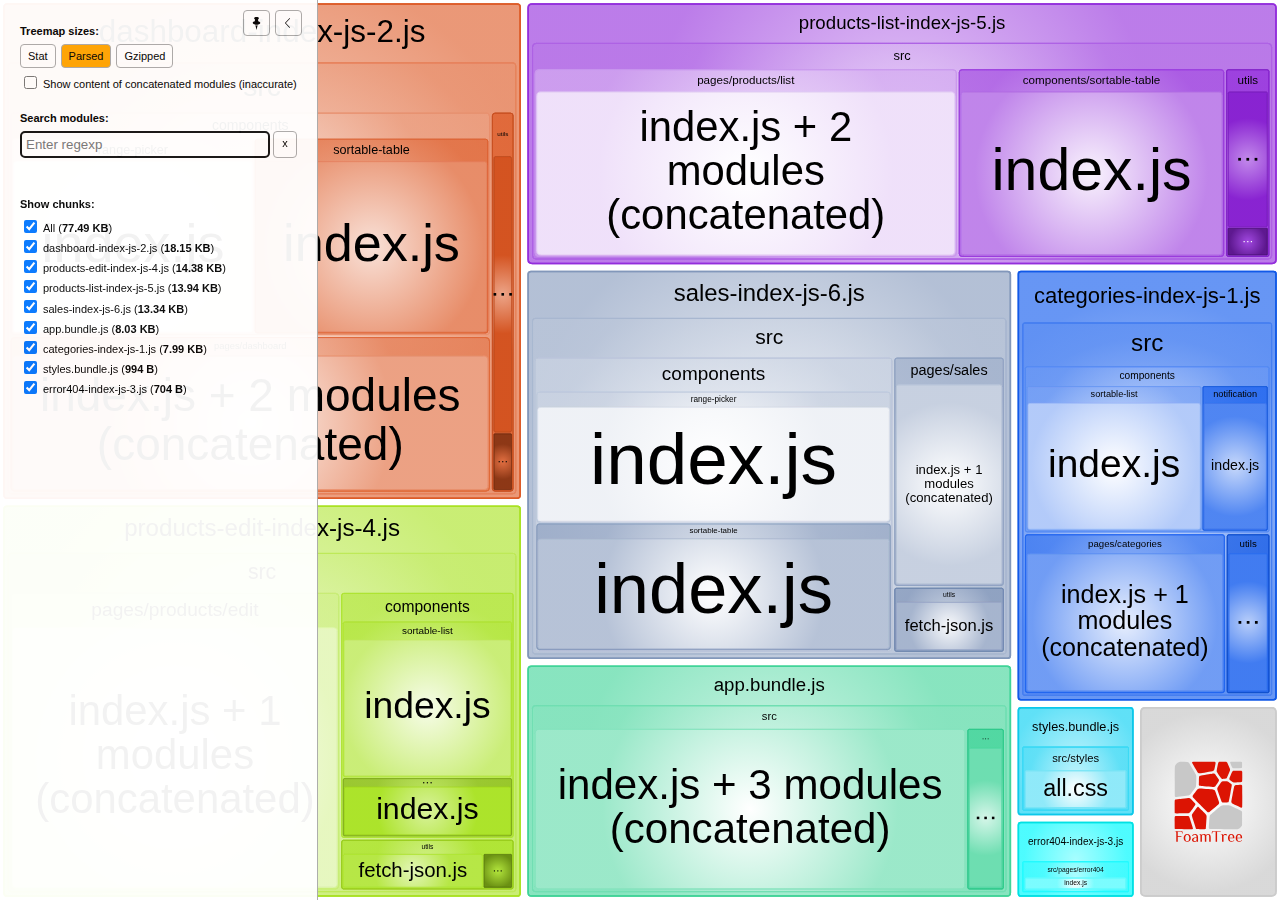
<file: report.html>
<!DOCTYPE html>
<html>
  <head>
    <meta charset="UTF-8"/>
    <meta name="viewport" content="width=device-width, initial-scale=1"/>
    <title>project-structure [21 Mar 2021 at 15:12]</title>
    <link rel="shortcut icon" href="[data-uri]" type="image/x-icon" />

    <script>
      window.enableWebSocket = false;
    </script>
    
  <!-- viewer.js -->
  <script>
    !function(e){var t={};function n(r){if(t[r])return t[r].exports;var i=t[r]={i:r,l:!1,exports:{}};return e[r].call(i.exports,i,i.exports,n),i.l=!0,i.exports}n.m=e,n.c=t,n.d=function(e,t,r){n.o(e,t)||Object.defineProperty(e,t,{enumerable:!0,get:r})},n.r=function(e){"undefined"!=typeof Symbol&&Symbol.toStringTag&&Object.defineProperty(e,Symbol.toStringTag,{value:"Module"}),Object.defineProperty(e,"__esModule",{value:!0})},n.t=function(e,t){if(1&t&&(e=n(e)),8&t)return e;if(4&t&&"object"==typeof e&&e&&e.__esModule)return e;var r=Object.create(null);if(n.r(r),Object.defineProperty(r,"default",{enumerable:!0,value:e}),2&t&&"string"!=typeof e)for(var i in e)n.d(r,i,function(t){return e[t]}.bind(null,i));return r},n.n=function(e){var t=e&&e.__esModule?function(){return e.default}:function(){return e};return n.d(t,"a",t),t},n.o=function(e,t){return Object.prototype.hasOwnProperty.call(e,t)},n.p="/",n(n.s=69)}([function(e,t,n){var r;
/*!
  Copyright (c) 2017 Jed Watson.
  Licensed under the MIT License (MIT), see
  http://jedwatson.github.io/classnames
*/!function(){"use strict";var n={}.hasOwnProperty;function i(){for(var e=[],t=0;t<arguments.length;t++){var r=arguments[t];if(r){var o=typeof r;if("string"===o||"number"===o)e.push(r);else if(Array.isArray(r)&&r.length){var a=i.apply(null,r);a&&e.push(a)}else if("object"===o)for(var s in r)n.call(r,s)&&r[s]&&e.push(s)}}return e.join(" ")}e.exports?(i.default=i,e.exports=i):void 0===(r=function(){return i}.apply(t,[]))||(e.exports=r)}()},function(e,t,n){var r=n(40);"string"==typeof r&&(r=[[e.i,r,""]]);var i={hmr:!0,transform:void 0,insertInto:void 0};n(3)(r,i);r.locals&&(e.exports=r.locals)},function(e,t,n){"use strict";e.exports=function(e){var t=[];return t.toString=function(){return this.map((function(t){var n=function(e,t){var n=e[1]||"",r=e[3];if(!r)return n;if(t&&"function"==typeof btoa){var i=(a=r,"/*# sourceMappingURL=data:application/json;charset=utf-8;base64,"+btoa(unescape(encodeURIComponent(JSON.stringify(a))))+" */"),o=r.sources.map((function(e){return"/*# sourceURL="+r.sourceRoot+e+" */"}));return[n].concat(o).concat([i]).join("\n")}var a;return[n].join("\n")}(t,e);return t[2]?"@media "+t[2]+"{"+n+"}":n})).join("")},t.i=function(e,n){"string"==typeof e&&(e=[[null,e,""]]);for(var r={},i=0;i<this.length;i++){var o=this[i][0];null!=o&&(r[o]=!0)}for(i=0;i<e.length;i++){var a=e[i];null!=a[0]&&r[a[0]]||(n&&!a[2]?a[2]=n:n&&(a[2]="("+a[2]+") and ("+n+")"),t.push(a))}},t}},function(e,t,n){var r,i,o={},a=(r=function(){return window&&document&&document.all&&!window.atob},function(){return void 0===i&&(i=r.apply(this,arguments)),i}),s=function(e,t){return t?t.querySelector(e):document.querySelector(e)},u=function(e){var t={};return function(e,n){if("function"==typeof e)return e();if(void 0===t[e]){var r=s.call(this,e,n);if(window.HTMLIFrameElement&&r instanceof window.HTMLIFrameElement)try{r=r.contentDocument.head}catch(i){r=null}t[e]=r}return t[e]}}(),l=null,c=0,h=[],f=n(29);function d(e,t){for(var n=0;n<e.length;n++){var r=e[n],i=o[r.id];if(i){i.refs++;for(var a=0;a<i.parts.length;a++)i.parts[a](r.parts[a]);for(;a<r.parts.length;a++)i.parts.push(m(r.parts[a],t))}else{var s=[];for(a=0;a<r.parts.length;a++)s.push(m(r.parts[a],t));o[r.id]={id:r.id,refs:1,parts:s}}}}function p(e,t){for(var n=[],r={},i=0;i<e.length;i++){var o=e[i],a=t.base?o[0]+t.base:o[0],s={css:o[1],media:o[2],sourceMap:o[3]};r[a]?r[a].parts.push(s):n.push(r[a]={id:a,parts:[s]})}return n}function g(e,t){var n=u(e.insertInto);if(!n)throw new Error("Couldn't find a style target. This probably means that the value for the 'insertInto' parameter is invalid.");var r=h[h.length-1];if("top"===e.insertAt)r?r.nextSibling?n.insertBefore(t,r.nextSibling):n.appendChild(t):n.insertBefore(t,n.firstChild),h.push(t);else if("bottom"===e.insertAt)n.appendChild(t);else{if("object"!=typeof e.insertAt||!e.insertAt.before)throw new Error("[Style Loader]\n\n Invalid value for parameter 'insertAt' ('options.insertAt') found.\n Must be 'top', 'bottom', or Object.\n (https://github.com/webpack-contrib/style-loader#insertat)\n");var i=u(e.insertAt.before,n);n.insertBefore(t,i)}}function b(e){if(null===e.parentNode)return!1;e.parentNode.removeChild(e);var t=h.indexOf(e);t>=0&&h.splice(t,1)}function v(e){var t=document.createElement("style");if(void 0===e.attrs.type&&(e.attrs.type="text/css"),void 0===e.attrs.nonce){var r=function(){0;return n.nc}();r&&(e.attrs.nonce=r)}return y(t,e.attrs),g(e,t),t}function y(e,t){Object.keys(t).forEach((function(n){e.setAttribute(n,t[n])}))}function m(e,t){var n,r,i,o;if(t.transform&&e.css){if(!(o="function"==typeof t.transform?t.transform(e.css):t.transform.default(e.css)))return function(){};e.css=o}if(t.singleton){var a=c++;n=l||(l=v(t)),r=C.bind(null,n,a,!1),i=C.bind(null,n,a,!0)}else e.sourceMap&&"function"==typeof URL&&"function"==typeof URL.createObjectURL&&"function"==typeof URL.revokeObjectURL&&"function"==typeof Blob&&"function"==typeof btoa?(n=function(e){var t=document.createElement("link");return void 0===e.attrs.type&&(e.attrs.type="text/css"),e.attrs.rel="stylesheet",y(t,e.attrs),g(e,t),t}(t),r=T.bind(null,n,t),i=function(){b(n),n.href&&URL.revokeObjectURL(n.href)}):(n=v(t),r=S.bind(null,n),i=function(){b(n)});return r(e),function(t){if(t){if(t.css===e.css&&t.media===e.media&&t.sourceMap===e.sourceMap)return;r(e=t)}else i()}}e.exports=function(e,t){if("undefined"!=typeof DEBUG&&DEBUG&&"object"!=typeof document)throw new Error("The style-loader cannot be used in a non-browser environment");(t=t||{}).attrs="object"==typeof t.attrs?t.attrs:{},t.singleton||"boolean"==typeof t.singleton||(t.singleton=a()),t.insertInto||(t.insertInto="head"),t.insertAt||(t.insertAt="bottom");var n=p(e,t);return d(n,t),function(e){for(var r=[],i=0;i<n.length;i++){var a=n[i];(s=o[a.id]).refs--,r.push(s)}e&&d(p(e,t),t);for(i=0;i<r.length;i++){var s;if(0===(s=r[i]).refs){for(var u=0;u<s.parts.length;u++)s.parts[u]();delete o[s.id]}}}};var x,w=(x=[],function(e,t){return x[e]=t,x.filter(Boolean).join("\n")});function C(e,t,n,r){var i=n?"":r.css;if(e.styleSheet)e.styleSheet.cssText=w(t,i);else{var o=document.createTextNode(i),a=e.childNodes;a[t]&&e.removeChild(a[t]),a.length?e.insertBefore(o,a[t]):e.appendChild(o)}}function S(e,t){var n=t.css,r=t.media;if(r&&e.setAttribute("media",r),e.styleSheet)e.styleSheet.cssText=n;else{for(;e.firstChild;)e.removeChild(e.firstChild);e.appendChild(document.createTextNode(n))}}function T(e,t,n){var r=n.css,i=n.sourceMap,o=void 0===t.convertToAbsoluteUrls&&i;(t.convertToAbsoluteUrls||o)&&(r=f(r)),i&&(r+="\n/*# sourceMappingURL=data:application/json;base64,"+btoa(unescape(encodeURIComponent(JSON.stringify(i))))+" */");var a=new Blob([r],{type:"text/css"}),s=e.href;e.href=URL.createObjectURL(a),s&&URL.revokeObjectURL(s)}},function(e,t,n){var r=n(32);"string"==typeof r&&(r=[[e.i,r,""]]);var i={hmr:!0,transform:void 0,insertInto:void 0};n(3)(r,i);r.locals&&(e.exports=r.locals)},function(e,t,n){"use strict";
/**
 * filesize
 *
 * @copyright 2018 Jason Mulligan <jason.mulligan@avoidwork.com>
 * @license BSD-3-Clause
 * @version 3.6.1
 */!function(t){var n=/^(b|B)$/,r={iec:{bits:["b","Kib","Mib","Gib","Tib","Pib","Eib","Zib","Yib"],bytes:["B","KiB","MiB","GiB","TiB","PiB","EiB","ZiB","YiB"]},jedec:{bits:["b","Kb","Mb","Gb","Tb","Pb","Eb","Zb","Yb"],bytes:["B","KB","MB","GB","TB","PB","EB","ZB","YB"]}},i={iec:["","kibi","mebi","gibi","tebi","pebi","exbi","zebi","yobi"],jedec:["","kilo","mega","giga","tera","peta","exa","zetta","yotta"]};function o(e){var t=arguments.length>1&&void 0!==arguments[1]?arguments[1]:{},o=[],a=0,s=void 0,u=void 0,l=void 0,c=void 0,h=void 0,f=void 0,d=void 0,p=void 0,g=void 0,b=void 0,v=void 0,y=void 0,m=void 0,x=void 0,w=void 0;if(isNaN(e))throw new Error("Invalid arguments");return l=!0===t.bits,v=!0===t.unix,u=t.base||2,b=void 0!==t.round?t.round:v?1:2,y=void 0!==t.separator&&t.separator||"",m=void 0!==t.spacer?t.spacer:v?"":" ",w=t.symbols||t.suffixes||{},x=2===u&&t.standard||"jedec",g=t.output||"string",h=!0===t.fullform,f=t.fullforms instanceof Array?t.fullforms:[],s=void 0!==t.exponent?t.exponent:-1,c=u>2?1e3:1024,(d=(p=Number(e))<0)&&(p=-p),(-1===s||isNaN(s))&&(s=Math.floor(Math.log(p)/Math.log(c)))<0&&(s=0),s>8&&(s=8),0===p?(o[0]=0,o[1]=v?"":r[x][l?"bits":"bytes"][s]):(a=p/(2===u?Math.pow(2,10*s):Math.pow(1e3,s)),l&&(a*=8)>=c&&s<8&&(a/=c,s++),o[0]=Number(a.toFixed(s>0?b:0)),o[1]=10===u&&1===s?l?"kb":"kB":r[x][l?"bits":"bytes"][s],v&&(o[1]="jedec"===x?o[1].charAt(0):s>0?o[1].replace(/B$/,""):o[1],n.test(o[1])&&(o[0]=Math.floor(o[0]),o[1]=""))),d&&(o[0]=-o[0]),o[1]=w[o[1]]||o[1],"array"===g?o:"exponent"===g?s:"object"===g?{value:o[0],suffix:o[1],symbol:o[1]}:(h&&(o[1]=f[s]?f[s]:i[x][s]+(l?"bit":"byte")+(1===o[0]?"":"s")),y.length>0&&(o[0]=o[0].toString().replace(".",y)),o.join(m))}o.partial=function(e){return function(t){return o(t,e)}},e.exports=o}("undefined"!=typeof window&&window)},function(e,t,n){var r=n(48);"string"==typeof r&&(r=[[e.i,r,""]]);var i={hmr:!0,transform:void 0,insertInto:void 0};n(3)(r,i);r.locals&&(e.exports=r.locals)},function(e,t,n){var r=n(37);"string"==typeof r&&(r=[[e.i,r,""]]);var i={hmr:!0,transform:void 0,insertInto:void 0};n(3)(r,i);r.locals&&(e.exports=r.locals)},function(e,t,n){var r=n(59),i=n(14),o=/[&<>"']/g,a=RegExp(o.source);e.exports=function(e){return(e=i(e))&&a.test(e)?e.replace(o,r):e}},function(e,t,n){var r=n(30);"string"==typeof r&&(r=[[e.i,r,""]]);var i={hmr:!0,transform:void 0,insertInto:void 0};n(3)(r,i);r.locals&&(e.exports=r.locals)},function(e,t,n){var r=n(31);"string"==typeof r&&(r=[[e.i,r,""]]);var i={hmr:!0,transform:void 0,insertInto:void 0};n(3)(r,i);r.locals&&(e.exports=r.locals)},function(e,t,n){var r=n(36);"string"==typeof r&&(r=[[e.i,r,""]]);var i={hmr:!0,transform:void 0,insertInto:void 0};n(3)(r,i);r.locals&&(e.exports=r.locals)},function(e,t,n){var r=n(61);"string"==typeof r&&(r=[[e.i,r,""]]);var i={hmr:!0,transform:void 0,insertInto:void 0};n(3)(r,i);r.locals&&(e.exports=r.locals)},function(e,t,n){var r=n(19).Symbol;e.exports=r},function(e,t,n){var r=n(56);e.exports=function(e){return null==e?"":r(e)}},function(e,t,n){var r=n(28);"string"==typeof r&&(r=[[e.i,r,""]]);var i={hmr:!0,transform:void 0,insertInto:void 0};n(3)(r,i);r.locals&&(e.exports=r.locals)},function(e,t,n){var r=n(38);"string"==typeof r&&(r=[[e.i,r,""]]);var i={hmr:!0,transform:void 0,insertInto:void 0};n(3)(r,i);r.locals&&(e.exports=r.locals)},function(e,t,n){var r=n(39);"string"==typeof r&&(r=[[e.i,r,""]]);var i={hmr:!0,transform:void 0,insertInto:void 0};n(3)(r,i);r.locals&&(e.exports=r.locals)},function(e,t){e.exports=function(e){var t=typeof e;return null!=e&&("object"==t||"function"==t)}},function(e,t,n){var r=n(42),i="object"==typeof self&&self&&self.Object===Object&&self,o=r||i||Function("return this")();e.exports=o},function(e,t,n){var r=n(44),i=n(47);e.exports=function(e){return"symbol"==typeof e||i(e)&&"[object Symbol]"==r(e)}},function(e,t){var n=RegExp("[\\u200d\\ud800-\\udfff\\u0300-\\u036f\\ufe20-\\ufe2f\\u20d0-\\u20ff\\ufe0e\\ufe0f]");e.exports=function(e){return n.test(e)}},function(e,t){
/**
 * Carrot Search FoamTree HTML5 (demo variant)
 * v3.4.5, 4fa198d722d767b68d0409e88290ea6de98d1eaa/4fa198d7, build FOAMTREE-SOFTWARE4-DIST-39, Jul 26, 2017
 * 
 * Carrot Search confidential.
 * Copyright 2002-2017, Carrot Search s.c, All Rights Reserved.
 */
!function(){var e,t=function(){var e,n=window.navigator.userAgent;try{window.localStorage.setItem("ftap5caavc","ftap5caavc"),window.localStorage.removeItem("ftap5caavc"),e=!0}catch(r){e=!1}return{of:function(){return/webkit/i.test(n)},mf:function(){return/Mac/.test(n)},lf:function(){return/iPad|iPod|iPhone/.test(n)},hf:function(){return/Android/.test(n)},ii:function(){return"ontouchstart"in window||!!window.DocumentTouch&&document instanceof window.DocumentTouch},hi:function(){return e},gi:function(){var e=document.createElement("canvas");return!(!e.getContext||!e.getContext("2d"))},Dd:function(e,n){return[].forEach&&t.gi()?e&&e():n&&n()}}}(),n=function(){function e(){return window.performance&&(window.performance.now||window.performance.mozNow||window.performance.msNow||window.performance.oNow||window.performance.webkitNow)||Date.now}var t=e();return{create:function(){return{now:(t=e(),function(){return t.call(window.performance)})};var t},now:function(){return t.call(window.performance)}}}();function r(){function r(){if(!u)throw"AF0";var e=n.now();0!==l&&(o.Kd=e-l),l=e,s=s.filter((function(e){return null!==e})),o.frames++;for(var t=0;t<s.length;t++){var r=s[t];null!==r&&(!0===r.ye.call(r.Yg)?s[t]=null:m.Sc(r.repeat)&&(r.repeat=r.repeat-1,0>=r.repeat&&(s[t]=null)))}s=s.filter((function(e){return null!==e})),u=!1,i(),0!==(e=n.now()-e)&&(o.Jd=e),o.totalTime+=e,o.Oe=1e3*o.frames/o.totalTime,l=0===s.length?0:n.now()}function i(){0<s.length&&!u&&(u=!0,a(r))}var o=this.rg={frames:0,totalTime:0,Jd:0,Kd:0,Oe:0};e=o;var a=t.lf()?function(e){window.setTimeout(e,0)}:window.requestAnimationFrame||window.webkitRequestAnimationFrame||window.mozRequestAnimationFrame||window.oRequestAnimationFrame||window.msRequestAnimationFrame||function(){var e=n.create();return function(t){var n=0;window.setTimeout((function(){var r=e.now();t(),n=e.now()-r}),16>n?16-n:0)}}(),s=[],u=!1,l=0;this.repeat=function(e,t,n){this.cancel(e),s.push({ye:e,Yg:n,repeat:t}),i()},this.d=function(e,t){this.repeat(e,1,t)},this.cancel=function(e){for(var t=0;t<s.length;t++){var n=s[t];null!==n&&n.ye===e&&(s[t]=null)}},this.k=function(){s=[]}}var i,o=t.Dd((function(){function e(){this.buffer=[],this.oa=0,this.Gc=m.extend({},s)}function t(e){return function(){var t,n=this.buffer,r=this.oa;for(n[r++]="call",n[r++]=e,n[r++]=arguments.length,t=0;t<arguments.length;t++)n[r++]=arguments[t];this.oa=r}}function n(e){return function(){return r[e].apply(r,arguments)}}(i=document.createElement("canvas")).width=1,i.height=1;var r=i.getContext("2d"),i=["font"],a="fillStyle globalAlpha globalCompositeOperation lineCap lineDashOffset lineJoin lineWidth miterLimit shadowBlur shadowColor shadowOffsetX shadowOffsetY strokeStyle textAlign textBaseline".split(" "),s={};return a.concat(i).forEach((function(e){s[e]=r[e]})),e.prototype.clear=function(){this.oa=0},e.prototype.Na=function(){return 0===this.oa},e.prototype.Ta=function(e){e instanceof o?function(e,t,n){for(var r=0,i=e.oa,o=e.buffer;r<n;)o[i++]=t[r++];e.oa=i}(e,this.buffer,this.oa):function(e,t,n,r){for(var i=0;i<n;)switch(t[i++]){case"set":e[t[i++]]=t[i++];break;case"setGlobalAlpha":e[t[i++]]=t[i++]*r;break;case"call":var o=t[i++];switch(t[i++]){case 0:e[o]();break;case 1:e[o](t[i++]);break;case 2:e[o](t[i++],t[i++]);break;case 3:e[o](t[i++],t[i++],t[i++]);break;case 4:e[o](t[i++],t[i++],t[i++],t[i++]);break;case 5:e[o](t[i++],t[i++],t[i++],t[i++],t[i++]);break;case 6:e[o](t[i++],t[i++],t[i++],t[i++],t[i++],t[i++]);break;case 7:e[o](t[i++],t[i++],t[i++],t[i++],t[i++],t[i++],t[i++]);break;case 8:e[o](t[i++],t[i++],t[i++],t[i++],t[i++],t[i++],t[i++],t[i++]);break;case 9:e[o](t[i++],t[i++],t[i++],t[i++],t[i++],t[i++],t[i++],t[i++],t[i++]);break;default:throw"CB0"}}}(e,this.buffer,this.oa,m.B(e.globalAlpha,1))},e.prototype.replay=e.prototype.Ta,e.prototype.d=function(){return new e},e.prototype.scratch=e.prototype.d,"arc arcTo beginPath bezierCurveTo clearRect clip closePath drawImage fill fillRect fillText lineTo moveTo putImageData quadraticCurveTo rect rotate scale setLineDash setTransform stroke strokeRect strokeText transform translate".split(" ").forEach((function(n){e.prototype[n]=t(n)})),["measureText","createLinearGradient","createRadialGradient","createPattern","getLineDash"].forEach((function(t){e.prototype[t]=n(t)})),["save","restore"].forEach((function(r){e.prototype[r]=function(e,t){return function(){e.apply(this,arguments),t.apply(this,arguments)}}(t(r),n(r))})),i.forEach((function(t){Object.defineProperty(e.prototype,t,{set:function(e){r[t]=e,this.Gc[t]=e;var n=this.buffer;n[this.oa++]="set",n[this.oa++]=t,n[this.oa++]=e},get:function(){return this.Gc[t]}})})),a.forEach((function(t){Object.defineProperty(e.prototype,t,{set:function(e){this.Gc[t]=e;var n=this.buffer;n[this.oa++]="globalAlpha"===t?"setGlobalAlpha":"set",n[this.oa++]=t,n[this.oa++]=e},get:function(){return this.Gc[t]}})})),e.prototype.roundRect=function(e,t,n,r,i){this.beginPath(),this.moveTo(e+i,t),this.lineTo(e+n-i,t),this.quadraticCurveTo(e+n,t,e+n,t+i),this.lineTo(e+n,t+r-i),this.quadraticCurveTo(e+n,t+r,e+n-i,t+r),this.lineTo(e+i,t+r),this.quadraticCurveTo(e,t+r,e,t+r-i),this.lineTo(e,t+i),this.quadraticCurveTo(e,t,e+i,t),this.closePath()},e.prototype.fillPolygonWithText=function(e,t,n,r,i){i||(i={});var a={sb:m.B(i.maxFontSize,D.Ea.sb),Zc:m.B(i.minFontSize,D.Ea.Zc),lineHeight:m.B(i.lineHeight,D.Ea.lineHeight),pb:m.B(i.horizontalPadding,D.Ea.pb),eb:m.B(i.verticalPadding,D.Ea.eb),tb:m.B(i.maxTotalTextHeight,D.Ea.tb),fontFamily:m.B(i.fontFamily,D.Ea.fontFamily),fontStyle:m.B(i.fontStyle,D.Ea.fontStyle),fontVariant:m.B(i.fontVariant,D.Ea.fontVariant),fontWeight:m.B(i.fontWeight,D.Ea.fontWeight),verticalAlign:m.B(i.verticalAlign,D.Ea.verticalAlign)},s=i.cache;if(s&&m.Q(i,"area")){s.jd||(s.jd=new o);var u=i.area,l=m.B(i.cacheInvalidationThreshold,.05);e=D.xe(a,this,r,e,z.q(e,{}),{x:t,y:n},i.allowForcedSplit||!1,i.allowEllipsis||!1,s,u,l,i.invalidateCache)}else e=D.Le(a,this,r,e,z.q(e,{}),{x:t,y:n},i.allowForcedSplit||!1,i.allowEllipsis||!1);return e.la?{fit:!0,lineCount:e.mc,fontSize:e.fontSize,box:{x:e.da.x,y:e.da.y,w:e.da.f,h:e.da.i},ellipsis:e.ec}:{fit:!1}},e})),a=t.Dd((function(){function e(e){this.O=e,this.d=[],this.Ib=[void 0],this.Nc=["#SIZE#px sans-serif"],this.Ld=[0],this.Md=[1],this.ie=[0],this.je=[0],this.ke=[0],this.Qd=[10],this.hc=[10],this.Sb=[this.Ib,this.Nc,this.hc,this.Ld,this.Md,this.ie,this.Qd,this.je,this.ke],this.ga=[1,0,0,1,0,0]}function t(e){var t=e.O,n=e.Sb[0].length-1;e.Ib[n]&&(t.setLineDash(e.Ib[n]),t.Tj=e.Ld[n]),t.miterLimit=e.Qd[n],t.lineWidth=e.Md[n],t.shadowBlur=e.ie[n],t.shadowOffsetX=e.je[n],t.shadowOffsetY=e.ke[n],t.font=e.Nc[n].replace("#SIZE#",e.hc[n].toString())}function n(e,t,n){return e*n[0]+t*n[2]+n[4]}function r(e,t,n){return e*n[1]+t*n[3]+n[5]}function i(e,t){for(var n=0;n<e.length;n++)e[n]*=t[0];return e}e.prototype.save=function(){this.d.push(this.ga.slice(0));for(var e=0;e<this.Sb.length;e++){var t=this.Sb[e];t.push(t[t.length-1])}this.O.save()},e.prototype.restore=function(){this.ga=this.d.pop();for(var e=0;e<this.Sb.length;e++)this.Sb[e].pop();this.O.restore(),t(this)},e.prototype.scale=function(e,n){(r=this.ga)[0]*=e,r[1]*=e,r[2]*=n,r[3]*=n;var r=this.ga,o=this.Sb,a=o[0].length-1,s=this.Ib[a];for(s&&i(s,r),s=2;s<o.length;s++){o[s][a]*=r[0]}t(this)},e.prototype.translate=function(e,t){var n=this.ga;n[4]+=n[0]*e+n[2]*t,n[5]+=n[1]*e+n[3]*t},["moveTo","lineTo"].forEach((function(t){e.prototype[t]=function(e){return function(t,i){var o=this.ga;return this.O[e].call(this.O,n(t,i,o),r(t,i,o))}}(t)})),["clearRect","fillRect","strokeRect","rect"].forEach((function(t){e.prototype[t]=function(e){return function(t,i,o,a){var s=this.ga;return this.O[e].call(this.O,n(t,i,s),r(t,i,s),o*s[0],a*s[3])}}(t)})),"fill stroke beginPath closePath clip createImageData createPattern getImageData putImageData getLineDash setLineDash".split(" ").forEach((function(t){e.prototype[t]=function(e){return function(){return this.O[e].apply(this.O,arguments)}}(t)})),[{vb:"lineDashOffset",zb:function(e){return e.Ld}},{vb:"lineWidth",zb:function(e){return e.Md}},{vb:"miterLimit",zb:function(e){return e.Qd}},{vb:"shadowBlur",zb:function(e){return e.ie}},{vb:"shadowOffsetX",zb:function(e){return e.je}},{vb:"shadowOffsetY",zb:function(e){return e.ke}}].forEach((function(t){Object.defineProperty(e.prototype,t.vb,{set:function(e){var n=t.zb(this);e*=this.ga[0],n[n.length-1]=e,this.O[t.vb]=e}})}));var o=/(\d+(?:\.\d+)?)px/;return Object.defineProperty(e.prototype,"font",{set:function(e){var t=o.exec(e);if(1<t.length){var n=this.hc.length-1;this.hc[n]=parseFloat(t[1]),this.Nc[n]=e.replace(o,"#SIZE#px"),this.O.font=this.Nc[n].replace("#SIZE#",(this.hc[n]*this.ga[0]).toString())}}}),"fillStyle globalAlpha globalCompositeOperation lineCap lineJoin shadowColor strokeStyle textAlign textBaseline".split(" ").forEach((function(t){Object.defineProperty(e.prototype,t,{set:function(e){this.O[t]=e}})})),e.prototype.arc=function(e,t,i,o,a,s){var u=this.ga;this.O.arc(n(e,t,u),r(e,t,u),i*u[0],o,a,s)},e.prototype.arcTo=function(e,t,i,o,a){var s=this.ga;this.O.arc(n(e,t,s),r(e,t,s),n(i,o,s),r(i,o,s),a*s[0])},e.prototype.bezierCurveTo=function(e,t,i,o,a,s){var u=this.ga;this.O.bezierCurveTo(n(e,t,u),r(e,t,u),n(i,o,u),r(i,o,u),n(a,s,u),r(a,s,u))},e.prototype.drawImage=function(e,t,i,o,a,s,u,l,c){function h(t,i,o,a){d.push(n(t,i,f)),d.push(r(t,i,f)),o=m.V(o)?e.width:o,a=m.V(a)?e.height:a,d.push(o*f[0]),d.push(a*f[3])}var f=this.ga,d=[e];m.V(s)?h(t,i,o,a):h(s,u,l,c),this.O.drawImage.apply(this.O,d)},e.prototype.quadraticCurveTo=function(e,t,i,o){var a=this.ga;this.O.quadraticCurveTo(n(e,t,a),r(e,t,a),n(i,o,a),r(i,o,a))},e.prototype.fillText=function(e,t,i,o){var a=this.ga;this.O.fillText(e,n(t,i,a),r(t,i,a),m.Sc(o)?o*a[0]:1e20)},e.prototype.setLineDash=function(e){e=i(e.slice(0),this.ga),this.Ib[this.Ib.length-1]=e,this.O.setLineDash(e)},e})),s=(i=!t.of()||t.lf()||t.hf()?1:7,{eh:function(){function e(e){e.beginPath(),u.le(e,l)}(a=document.createElement("canvas")).width=800,a.height=600;var t,r=a.getContext("2d"),o=a.width,a=a.height,s=0,l=[{x:0,y:100}];for(t=1;6>=t;t++)s=2*t*Math.PI/6,l.push({x:0+100*Math.sin(s),y:0+100*Math.cos(s)});t={polygonPlainFill:[e,function(e){e.fillStyle="rgb(255, 0, 0)",e.fill()}],polygonPlainStroke:[e,function(e){e.strokeStyle="rgb(128, 0, 0)",e.lineWidth=2,e.closePath(),e.stroke()}],polygonGradientFill:[e,function(e){var t=e.createRadialGradient(0,0,10,0,0,60);t.addColorStop(0,"rgb(255, 0, 0)"),t.addColorStop(1,"rgb(255, 255, 0)"),e.fillStyle=t,e.fill()}],polygonGradientStroke:[e,function(e){var t=e.createLinearGradient(-100,-100,100,100);t.addColorStop(0,"rgb(224, 0, 0)"),t.addColorStop(1,"rgb(32, 0, 0)"),e.strokeStyle=t,e.lineWidth=2,e.closePath(),e.stroke()}],polygonExposureShadow:[e,function(e){e.shadowBlur=50,e.shadowColor="rgba(0, 0, 0, 1)",e.fillStyle="rgba(0, 0, 0, 1)",e.globalCompositeOperation="source-over",e.fill(),e.shadowBlur=0,e.shadowColor="transparent",e.globalCompositeOperation="destination-out",e.fill()}],labelPlainFill:[function(e){e.fillStyle="#000",e.font="24px sans-serif",e.textAlign="center"},function(e){e.fillText("Some text",0,-16),e.fillText("for testing purposes",0,16)}]},s=100/Object.keys(t).length;var c,h=n.now(),f={};for(c in t){var d,p=t[c],g=n.now(),b=0;do{for(r.save(),r.translate(Math.random()*o,Math.random()*a),d=3*Math.random()+.5,r.scale(d,d),d=0;d<p.length;d++)p[d](r);r.restore(),b++,d=n.now()}while(d-g<s);f[c]=i*(d-g)/b}return f.total=n.now()-h,f}}),u={le:function(e,t){var n=t[0];e.moveTo(n.x,n.y);for(var r=t.length-1;0<r;r--)n=t[r],e.lineTo(n.x,n.y)},rj:function(e,t,n,r){var i,o,a,s,u,l=[],c=0,h=t.length;for(a=0;a<h;a++)i=t[a],o=t[(a+1)%h],i=z.d(i,o),i=Math.sqrt(i),l.push(i),c+=i;n=r*(n+.5*r*c/h),r={};c={};var f={};for(a=0;a<h;a++)i=t[a],o=t[(a+1)%h],s=t[(a+2)%h],u=l[(a+1)%h],u=Math.min(.5,n/u),z.Aa(1-u,o,s,c),z.Aa(u,o,s,f),0==a&&(s=Math.min(.5,n/l[0]),z.Aa(s,i,o,r),e.moveTo(r.x,r.y)),e.quadraticCurveTo(o.x,o.y,c.x,c.y),e.lineTo(f.x,f.y);return!0}};function l(e){function t(e){c[e].style.opacity=f*h[e]}function n(e){e.width=Math.round(o*e.n),e.height=Math.round(a*e.n)}function r(){return/relative|absolute|fixed/.test(window.getComputedStyle(i,null).getPropertyValue("position"))}var i,o,a,s,u,l=[],c={},h={},f=0;this.H=function(t){i=t,r()||(i.style.position="relative"),0!=i.clientWidth&&0!=i.clientHeight||I.Pa("element has zero dimensions: "+i.clientWidth+" x "+i.clientHeight+"."),i.innerHTML="",o=i.clientWidth,a=i.clientHeight,s=0!==o?o:void 0,u=0!==a?a:void 0,"embedded"===i.getAttribute("data-foamtree")&&I.Pa("visualization already embedded in the element."),i.setAttribute("data-foamtree","embedded"),e.c.p("stage:initialized",this,i,o,a)},this.lb=function(){i.removeAttribute("data-foamtree"),l=[],c={},e.c.p("stage:disposed",this,i)},this.k=function(){if(r()||(i.style.position="relative"),o=i.clientWidth,a=i.clientHeight,0!==o&&0!==a&&(o!==s||a!==u)){for(var t=l.length-1;0<=t;t--)n(l[t]);e.c.p("stage:resized",s,u,o,a),s=o,u=a}},this.fj=function(e,t){e.n=t,n(e)},this.oc=function(r,o,a){var s=document.createElement("canvas");return s.setAttribute("style","position: absolute; top: 0; bottom: 0; left: 0; right: 0; width: 100%; height: 100%; -webkit-touch-callout: none; -webkit-user-select: none; -moz-user-select: none; -ms-user-select: none; user-select: none;"),s.n=o,n(s),l.push(s),c[r]=s,h[r]=1,t(r),a||i.appendChild(s),e.c.p("stage:newLayer",r,s),s},this.kc=function(e,n){return m.V(n)||(h[e]=n,t(e)),h[e]},this.d=function(e){return m.V(e)||(f=e,m.Ga(c,(function(e,n){t(n)}))),f}}function c(e){function t(e,t,n){return y=!0,p.x=0,p.y=0,g.x=0,g.y=0,a=f,s.x=d.x,s.y=d.y,t(),u*=e,l=n?u/a:e,l=Math.max(.25/a,l),!0}function n(e,t){return t.x=e.x/f+d.x,t.y=e.y/f+d.y,t}function r(e,t,n,r,i,o,a,s,u){var l=(e-n)*(o-s)-(t-r)*(i-a);return!(1e-5>Math.abs(l))&&(u.x=((e*r-t*n)*(i-a)-(e-n)*(i*s-o*a))/l,u.y=((e*r-t*n)*(o-s)-(t-r)*(i*s-o*a))/l,!0)}var i,o,a=1,s={x:0,y:0},u=1,l=1,c=1,h={x:0,y:0},f=1,d={x:0,y:0},p={x:0,y:0},g={x:0,y:0},b={x:0,y:0,f:0,i:0},v={x:0,y:0,f:0,i:0,scale:1},y=!0;e.c.j("stage:initialized",(function(e,t,n,r){i=n,o=r,b.x=0,b.y=0,b.f=n,b.i=r,v.x=0,v.y=0,v.f=n,v.i=r,v.scale=1})),e.c.j("stage:resized",(function(e,t,n,r){function a(e){e.x*=l,e.y*=c}function u(e){a(e),e.f*=l,e.i*=c}i=n,o=r;var l=n/e,c=r/t;a(s),a(d),a(h),a(p),a(g),u(b),u(v)})),this.Yb=function(e,r){return t(r,(function(){n(e,h)}),!0)},this.Y=function(e,n){if(1==Math.round(1e4*n)/1e4){var i=b.x-d.x,o=b.y-d.y;return t(1,(function(){}),!0),this.d(-i,-o)}return t(n,(function(){for(var t=!1;!t;){t=Math.random();var n=Math.random(),i=Math.random(),o=Math.random();t=r(e.x+t*e.f,e.y+n*e.i,b.x+t*b.f,b.y+n*b.i,e.x+i*e.f,e.y+o*e.i,b.x+i*b.f,b.y+o*b.i,h)}}),!0)},this.sc=function(e,n){var a,s,u,l;return(a=e.f/e.i)<(s=i/o)?(u=e.i*s,l=e.i,a=e.x-.5*(u-e.f),s=e.y):a>s?(u=e.f,l=e.f*o/i,a=e.x,s=e.y-.5*(l-e.i)):(a=e.x,s=e.y,u=e.f,l=e.i),a-=u*n,u*=1+2*n,r(a,s-=l*n,d.x,d.y,a+u,s,d.x+i/f,d.y,h)?t(i/f/u,m.ta,!1):(y=!1,this.d(f*(d.x-a),f*(d.y-s)))},this.d=function(e,t){var n=Math.round(1e4*e)/1e4,r=Math.round(1e4*t)/1e4;return g.x+=n/f,g.y+=r/f,0!==n||0!==r},this.reset=function(e){return e&&this.content(0,0,i,o),this.Y({x:b.x+d.x,y:b.y+d.y,f:b.f/f,i:b.i/f},c/u)},this.Qb=function(e){c=Math.min(1,Math.round(1e4*(e||u))/1e4)},this.k=function(){return d.x<b.x?(b.x-d.x)*f:d.x+i/f>b.x+b.f?-(d.x+i/f-b.x-b.f)*f:0},this.A=function(){return d.y<b.y?(b.y-d.y)*f:d.y+o/f>b.y+b.i?-(d.y+o/f-b.y-b.i)*f:0},this.update=function(e){var t=Math.abs(Math.log(l));6>t?t=2:(t/=4,t+=3*t*(1<l?e:1-e)),t=1<l?Math.pow(e,t):1-Math.pow(1-e,t),f=a*(t=(y?t:1)*(l-1)+1),d.x=h.x-(h.x-s.x)/t,d.y=h.y-(h.y-s.y)/t,d.x-=p.x*(1-e)+g.x*e,d.y-=p.y*(1-e)+g.y*e,1===e&&(p.x=g.x,p.y=g.y),v.x=d.x,v.y=d.y,v.f=i/f,v.i=o/f,v.scale=f},this.S=function(e){return e.x=v.x,e.y=v.y,e.scale=v.scale,e},this.absolute=function(e,t){return n(e,t||{})},this.nd=function(e,t){var n=t||{};return n.x=(e.x-d.x)*f,n.y=(e.y-d.y)*f,n},this.Hc=function(e){return this.scale()<c/e},this.Rd=function(){return m.Fd(f,1)},this.scale=function(){return Math.round(1e4*f)/1e4},this.content=function(e,t,n,r){b.x=e,b.y=t,b.f=n,b.i=r},this.Jc=function(e,t){var n;for(n=e.length-1;0<=n;n--){var r=e[n];r.save(),r.scale(f,f),r.translate(-d.x,-d.y)}for(t(v),n=e.length-1;0<=n;n--)(r=e[n]).restore()}}var h=new function(){function e(e){if("hsl"==e.model||"hsla"==e.model)return e;var t,n=e.r/=255,r=e.g/=255,i=e.b/=255,o=Math.max(n,r,i),a=(o+(u=Math.min(n,r,i)))/2;if(o==u)t=u=0;else{var s=o-u,u=.5<a?s/(2-o-u):s/(o+u);switch(o){case n:t=(r-i)/s+(r<i?6:0);break;case r:t=(i-n)/s+2;break;case i:t=(n-r)/s+4}t/=6}return e.h=360*t,e.s=100*u,e.l=100*a,e.model="hsl",e}var t={h:0,s:0,l:0,a:1,model:"hsla"};this.Ba=function(n){return m.Tc(n)?e(h.Hg(n)):m.jc(n)?e(n):t},this.Hg=function(e){var n;return(n=/rgba\(\s*([^,\s]+)\s*,\s*([^,\s]+)\s*,\s*([^,\s]+)\s*,\s*([^,\s]+)\s*\)/.exec(e))&&5==n.length?{r:parseFloat(n[1]),g:parseFloat(n[2]),b:parseFloat(n[3]),a:parseFloat(n[4]),model:"rgba"}:(n=/hsla\(\s*([^,\s]+)\s*,\s*([^,%\s]+)%\s*,\s*([^,\s%]+)%\s*,\s*([^,\s]+)\s*\)/.exec(e))&&5==n.length?{h:parseFloat(n[1]),s:parseFloat(n[2]),l:parseFloat(n[3]),a:parseFloat(n[4]),model:"hsla"}:(n=/rgb\(\s*([^,\s]+)\s*,\s*([^,\s]+)\s*,\s*([^,\s]+)\s*\)/.exec(e))&&4==n.length?{r:parseFloat(n[1]),g:parseFloat(n[2]),b:parseFloat(n[3]),a:1,model:"rgb"}:(n=/hsl\(\s*([^,\s]+)\s*,\s*([^,\s%]+)%\s*,\s*([^,\s%]+)%\s*\)/.exec(e))&&4==n.length?{h:parseFloat(n[1]),s:parseFloat(n[2]),l:parseFloat(n[3]),a:1,model:"hsl"}:(n=/#([0-9a-fA-F]{2})([0-9a-fA-F]{2})([0-9a-fA-F]{2})/.exec(e))&&4==n.length?{r:parseInt(n[1],16),g:parseInt(n[2],16),b:parseInt(n[3],16),a:1,model:"rgb"}:(n=/#([0-9a-fA-F])([0-9a-fA-F])([0-9a-fA-F])/.exec(e))&&4==n.length?{r:17*parseInt(n[1],16),g:17*parseInt(n[2],16),b:17*parseInt(n[3],16),a:1,model:"rgb"}:t},this.Cg=function(e){function t(e,t,n){return 0>n&&(n+=1),1<n&&(n-=1),n<1/6?e+6*(t-e)*n:.5>n?t:n<2/3?e+(t-e)*(2/3-n)*6:e}if("rgb"==e.model||"rgba"==e.model)return Math.sqrt(e.r*e.r*.241+e.g*e.g*.691+e.b*e.b*.068)/255;var n,r;n=e.l/100;var i=e.s/100;if(r=e.h/360,0==e.Wj)n=e=r=n;else{var o=2*n-(i=.5>n?n*(1+i):n+i-n*i);n=t(o,i,r+1/3),e=t(o,i,r),r=t(o,i,r-1/3)}return Math.sqrt(65025*n*n*.241+65025*e*e*.691+65025*r*r*.068)/255},this.Ng=function(e){if(m.Tc(e))return e;if(!m.jc(e))return"#000";switch(e.model){case"hsla":return h.Ig(e);case"hsl":return h.Ac(e);case"rgba":return h.Lg(e);case"rgb":return h.Kg(e);default:return"#000"}},this.Lg=function(e){return"rgba("+(.5+e.r|0)+","+(.5+e.g|0)+","+(.5+e.b|0)+","+e.a+")"},this.Kg=function(e){return"rgba("+(.5+e.r|0)+","+(.5+e.g|0)+","+(.5+e.b|0)+")"},this.Ig=function(e){return"hsla("+(.5+e.h|0)+","+(.5+e.s|0)+"%,"+(.5+e.l|0)+"%,"+e.a+")"},this.Ac=function(e){return"hsl("+(.5+e.h|0)+","+(.5+e.s|0)+"%,"+(.5+e.l|0)+"%)"},this.Y=function(e,t,n){return"hsl("+(.5+e|0)+","+(.5+t|0)+"%,"+(.5+n|0)+"%)"}};function f(){var e,t=!1,n=[],r=this,i=new function(){this.N=function(i){return i&&(t?i.apply(r,e):n.push(i)),this},this.ih=function(e){return r=e,{then:this.N}}};this.J=function(){e=arguments;for(var i=0;i<n.length;i++)n[i].apply(r,e);return t=!0,this},this.L=function(){return i}}function d(e){var t=new f,n=e.length;if(0<e.length)for(var r=e.length-1;0<=r;r--)e[r].N((function(){0==--n&&t.J()}));else t.J();return t.L()}function p(e){var t=0;this.d=function(){t++},this.k=function(){0===--t&&e()},this.clear=function(){t=0},this.A=function(){return 0===t}}var g=function(e,t,n,r){return r=r||{},e=e.getBoundingClientRect(),r.x=t-e.left,r.y=n-e.top,r};function b(){var e=document,t={};this.addEventListener=function(n,r){var i=t[n];i||(i=[],t[n]=i),i.push(r),e.addEventListener(n,r)},this.d=function(){m.Ga(t,(function(t,n){for(var r=t.length-1;0<=r;r--)e.removeEventListener(n,t[r])}))}}function v(e){function n(e){return function(t){r(t)&&e.apply(this,arguments)}}function r(t){for(t=t.target;t;){if(t===e)return!0;t=t.parentElement}return!1}function i(e,t,n){o(e,n=n||{});for(var r=0;r<t.length;r++)t[r].call(e.target,n);return(void 0===n.Mb&&n.zi||"prevent"===n.Mb)&&e.preventDefault(),n}function o(t,n){return g(e,t.clientX,t.clientY,n),n.altKey=t.altKey,n.metaKey=t.metaKey,n.ctrlKey=t.ctrlKey,n.shiftKey=t.shiftKey,n.xb=3===t.which,n}var a=new b,s=[],u=[],l=[],c=[],h=[],f=[],d=[],p=[],v=[],y=[],m=[];this.d=function(e){s.push(e)},this.k=function(e){h.push(e)},this.ya=function(e){u.push(e)},this.Ba=function(e){l.push(e)},this.Pa=function(e){c.push(e)},this.Aa=function(e){m.push(e)},this.za=function(e){f.push(e)},this.Ja=function(e){d.push(e)},this.Y=function(e){p.push(e)},this.A=function(e){v.push(e)},this.S=function(e){y.push(e)},this.lb=function(){a.d()};var x,w,C,S,T={x:0,y:0},M={x:0,y:0},k=!1,j=!1;a.addEventListener("mousedown",n((function(t){if(t.target!==e){var n=i(t,l);M.x=n.x,M.y=n.y,T.x=n.x,T.y=n.y,k=!0,i(t,p),w=!1,x=window.setTimeout((function(){100>z.d(T,n)&&(window.clearTimeout(S),i(t,u),w=!0)}),400)}}))),a.addEventListener("mouseup",(function(e){if(i(e,c),k){if(j&&i(e,y),window.clearTimeout(x),!w&&!j&&r(e)){var t=function(e){var t={};return t.x=e.pageX,t.y=e.pageY,t}(e);C&&100>z.d(t,C)?i(e,h):i(e,s),C=t,S=window.setTimeout((function(){C=null}),350)}j=k=!1}})),a.addEventListener("mousemove",(function(e){var t=o(e,{});r(e)&&i(e,f,{type:"move"}),T.x=t.x,T.y=t.y,k&&!j&&100<z.d(M,T)&&(j=!0),j&&i(e,v,t)})),a.addEventListener("mouseout",n((function(e){i(e,d,{type:"out"})}))),a.addEventListener(void 0!==document.onmousewheel?"mousewheel":"MozMousePixelScroll",n((function(e){var n=e.wheelDelta,r=e.detail;i(e,m,{wd:(r?n?0<n/r/40*r?1:-1:-r/(t.mf()?40:19):n/40)/3,zi:!0})}))),a.addEventListener("contextmenu",n((function(e){e.preventDefault()})))}var y=function(){function e(e){return function(t){return Math.pow(t,e)}}function t(e){return function(t){return 1-Math.pow(1-t,e)}}function n(e){return function(t){return 1>(t*=2)?.5*Math.pow(t,e):1-.5*Math.abs(Math.pow(2-t,e))}}function r(e){return function(t){for(var n=0;n<e.length;n++)t=(0,e[n])(t);return t}}return{pa:function(e){switch(e){case"linear":return y.Jb;case"bounce":return y.Vg;case"squareIn":return y.og;case"squareOut":return y.Rb;case"squareInOut":return y.pg;case"cubicIn":return y.Zg;case"cubicOut":return y.ze;case"cubicInOut":return y.$g;case"quadIn":return y.Ri;case"quadOut":return y.Ti;case"quadInOut":return y.Si;default:return y.Jb}},Jb:function(e){return e},Vg:r([n(2),function(e){return 0===e?0:1===e?1:e*(e*(e*(e*(25.9425*e-85.88)+105.78)-58.69)+13.8475)}]),og:e(2),Rb:t(2),pg:n(2),Zg:e(3),ze:t(3),$g:n(3),Ri:e(2),Ti:t(2),Si:n(2),d:r}}(),m={V:function(e){return void 0===e},nf:function(e){return null===e},Sc:function(e){return"[object Number]"===Object.prototype.toString.call(e)},Tc:function(e){return"[object String]"===Object.prototype.toString.call(e)},Gd:function(e){return"function"==typeof e},jc:function(e){return e===Object(e)},Fd:function(e,t){return 1e-6>e-t&&-1e-6<e-t},jf:function(e){return m.V(e)||m.nf(e)||m.Tc(e)&&!/\S/.test(e)},Q:function(e,t){return e&&e.hasOwnProperty(t)},ob:function(e,t){if(e)for(var n=t.length-1;0<=n;n--)if(e.hasOwnProperty(t[n]))return!0;return!1},extend:function(e){return m.dh(Array.prototype.slice.call(arguments,1),(function(t){if(t)for(var n in t)t.hasOwnProperty(n)&&(e[n]=t[n])})),e},A:function(e,t){return e.map((function(e){return e[t]}),[])},dh:function(e,t,n){null!=e&&(e.forEach?e.forEach(t,n):m.Ga(e,t,n))},Ga:function(e,t,n){for(var r in e)if(e.hasOwnProperty(r)&&!1===t.call(n,e[r],r,e))break},B:function(){for(var e=0;e<arguments.length;e++){var t=arguments[e];if(!(m.V(t)||m.Sc(t)&&isNaN(t)||m.Tc(t)&&m.jf(t)))return t}},cg:function(e,t){var n=e.indexOf(t);0<=n&&e.splice(n,1)},ah:function(e,t,n){var r;return function(){var i=this,o=arguments,a=n&&!r;clearTimeout(r),r=setTimeout((function(){r=null,n||e.apply(i,o)}),t),a&&e.apply(i,o)}},defer:function(e){setTimeout(e,1)},k:function(e){return e},ta:function(){}},x=function(e,n,r){return t.hi()?function(){var t=n+":"+JSON.stringify(arguments),i=window.localStorage.getItem(t);return i&&(i=JSON.parse(i)),i&&Date.now()-i.t<r?i.v:(i=e.apply(this,arguments),window.localStorage.setItem(t,JSON.stringify({v:i,t:Date.now()})),i)}:e},w=function(e,t){function n(){var n=[];if(Array.isArray(e))for(var r=0;r<e.length;r++){var i=e[r];i&&n.push(i.apply(t,arguments))}else e&&n.push(e.apply(t,arguments));return n}return n.empty=function(){return 0===e.length&&!m.Gd(e)},n};function C(){var e={};this.j=function(t,n){var r=e[t];r||(r=[],e[t]=r),r.push(n)},this.p=function(t,n){var r=e[t];if(r)for(var i=Array.prototype.slice.call(arguments,1),o=0;o<r.length;o++)r[o].apply(this,i)}}var S=function(e){for(var t="",n=0;n<e.length;n++)t+=String.fromCharCode(1^e.charCodeAt(n));return t};function T(e){function t(t,n,r){var l,c=this,h=0;this.id=a++,this.name=r||"{unnamed on "+t+"}",this.target=function(){return t},this.Gb=function(){return-1!=u.indexOf(c)},this.start=function(){if(!c.Gb()){if(-1==u.indexOf(c)){var t=s.now();!0===c.xf(t)&&(u=u.slice()).push(c)}0<u.length&&e.repeat(i)}return this},this.stop=function(){for(o(c);l<n.length;l++){var e=n[l];e.jb&&e.Ya.call()}return this},this.eg=function(){l=void 0},this.xf=function(e){var t;if(h++,0!==n.length)for(m.V(l)?(t=n[l=0]).W&&t.W.call(t,e,h,c):t=n[l];l<n.length;){if(t.Ya&&t.Ya.call(t,e,h,c))return!0;t.Da&&t.Da.call(t,e,h,c),m.V(l)&&(l=-1),++l<n.length&&((t=n[l]).W&&t.W.call(t,e,h,c))}return!1}}function r(e){return m.V(e)?u.slice():u.filter((function(t){return t.target()===e}))}function i(){!function(){var e=s.now();u.forEach((function(t){!0!==t.xf(e)&&o(t)}))}(),0==u.length&&e.cancel(i)}function o(e){u=u.filter((function(t){return t!==e}))}var a=0,s=n.create(),u=[];this.d=function(){for(var e=u.length-1;0<=e;e--)u[e].stop();u=[]},this.D=function(){function e(){}function n(e){var t,n,r=e.target,i=e.duration,o=e.ca;this.W=function(){for(var i in t={},e.G)r.hasOwnProperty(i)&&(t[i]={start:m.V(e.G[i].start)?r[i]:m.Gd(e.G[i].start)?e.G[i].start.call(void 0):e.G[i].start,end:m.V(e.G[i].end)?r[i]:m.Gd(e.G[i].end)?e.G[i].end.call(void 0):e.G[i].end,P:m.V(e.G[i].P)?y.Jb:e.G[i].P});n=s.now()},this.Ya=function(){var e,a=s.now()-n;a=0===i?1:Math.min(i,a)/i;for(e in t){var u=t[e];r[e]=u.start+(u.end-u.start)*u.P(a)}return o&&o.call(r,a),1>a}}function i(e,t,n){this.jb=n,this.Ya=function(){return e.call(t),!1}}function o(e){var t;this.W=function(n,r){t=r+e},this.Ya=function(e,n){return n<t}}function a(e){var t;this.W=function(n){t=n+e},this.Ya=function(e){return e<t}}function u(e){this.W=function(){e.forEach((function(e){e.start()}))},this.Ya=function(){for(var t=0;t<e.length;t++)if(e[t].Gb())return!0;return!1}}return e.m=function(e,r){return new function(){function s(t,n,r,o){return n?(m.V(r)&&(r=e),t.Bb(new i(n,r,o))):t}var l=[];this.Bb=function(e){return l.push(e),this},this.fb=function(e){return this.Bb(new a(e))},this.oe=function(e){return this.Bb(new o(e||1))},this.call=function(e,t){return s(this,e,t,!1)},this.jb=function(e,t){return s(this,e,t,!0)},this.ia=function(t){return m.V(t.target)&&(t.target=e),this.Bb(new n(t))},this.Za=function(e){return this.Bb(new u(e))},this.eg=function(){return this.Bb({Ya:function(e,t){return t.eg(),!0}})},this.xa=function(){return new t(e,l,r)},this.start=function(){return this.xa().start()},this.Fg=function(){var e=new f;return this.oe().call(e.J).xa(),e.L()},this.bb=function(){var e=this.Fg();return this.start(),e}}},e.tc=function(t){return r(t).forEach((function(e){e.stop()})),e.m(t,void 0)},e}()}var M=function(){var e={He:function(e,t){if(e.e)for(var n=e.e,r=0;r<n.length;r++)t(n[r],r)},Kc:function(t,n){if(t.e)for(var r=t.e,i=0;i<r.length;i++)if(!1===e.Kc(r[i],n)||!1===n(r[i],i))return!1}};return e.F=e.Kc,e.Lc=function(t,n){if(t.e)for(var r=t.e,i=0;i<r.length;i++)if(!1===n(r[i],i)||!1===e.Lc(r[i],n))return!1},e.Fa=function(t,n){if(t.e)for(var r=t.e,i=0;i<r.length;i++)if(!1===e.Fa(r[i],n))return!1;return n(t)},e.Nj=e.Fa,e.xd=function(t,n){!1!==n(t)&&e.Lc(t,n)},e.Mc=function(t,n){var r=[];return e.Lc(t,(function(e){r.push(e)})),n?r.filter(n):r},e.Ge=function(e,t){for(var n=e.parent;n&&!1!==t(n);)n=n.parent},e.ki=function(e,t){for(var n=e.parent;n&&n!==t;)n=n.parent;return!!n},e}(),z=new function(){function e(e,t){var n=e.x-t.x,r=e.y-t.y;return n*n+r*r}function t(e,t,n){for(var r=0;r<e.length;r++){var i=z.za(e[r],e[r+1]||e[0],t,n,!0);if(i)return i}}return this.za=function(e,t,n,r,i){var o=e.x;e=e.y;var a=t.x-o;t=t.y-e;var s=n.x,u=n.y;n=r.x-s;var l=r.y-u;if(!(1e-12>=(r=a*l-n*t)&&-1e-12<=r)&&(n=((s-=o)*l-n*(u-=e))/r,0<=(r=(s*t-a*u)/r)&&(i||1>=r)&&0<=n&&1>=n))return{x:o+a*n,y:e+t*n}},this.Jg=function(e,t,n,r){var i=e.x;e=e.y;var o=t.x-i;t=t.y-e;var a=n.x;n=n.y;var s=r.x-a,u=o*(r=r.y-n)-s*t;if(!(1e-12>=u&&-1e-12<=u)&&(0<=(r=((a-i)*r-s*(n-e))/u)&&1>=r))return{x:i+o*r,y:e+t*r}},this.Bc=function(e,n,r){for(var i,o=z.k(n,{}),a=(l=z.k(r,{})).x-o.x,s=l.y-o.y,u=[],l=0;l<r.length;l++)i=r[l],u.push({x:i.x-a,y:i.y-s});for(r=[],i=[],l=0;l<e.length;l++){var c=e[l];(f=t(n,o,c))?(r.push(f),i.push(t(u,o,c))):(r.push(null),i.push(null))}for(l=0;l<e.length;l++)if(f=r[l],c=i[l],f&&c){n=e[l];u=o;var h=f.x-o.x,f=f.y-o.y;if(1e-12<(f=Math.sqrt(h*h+f*f))){h=n.x-o.x;var d=n.y-o.y;f=Math.sqrt(h*h+d*d)/f;n.x=u.x+f*(c.x-u.x),n.y=u.y+f*(c.y-u.y)}else n.x=u.x,n.y=u.y}for(l=0;l<e.length;l++)(i=e[l]).x+=a,i.y+=s},this.q=function(e,t){if(0!==e.length){var n,r,i,o;n=r=e[0].x,i=o=e[0].y;for(var a=e.length;0<--a;)n=Math.min(n,e[a].x),r=Math.max(r,e[a].x),i=Math.min(i,e[a].y),o=Math.max(o,e[a].y);return t.x=n,t.y=i,t.f=r-n,t.i=o-i,t}},this.A=function(e){return[{x:e.x,y:e.y},{x:e.x+e.f,y:e.y},{x:e.x+e.f,y:e.y+e.i},{x:e.x,y:e.y+e.i}]},this.k=function(e,t){for(var n=0,r=0,i=e.length,o=e[0],a=0,s=1;s<i-1;s++){var u=e[s],l=e[s+1],c=o.y+u.y+l.y,h=(u.x-o.x)*(l.y-o.y)-(l.x-o.x)*(u.y-o.y);n=n+h*(o.x+u.x+l.x),r=r+h*c,a=a+h}return t.x=n/(3*a),t.y=r/(3*a),t.ja=a/2,t},this.re=function(e,t){this.k(e,t),t.Ob=Math.sqrt(t.ja/Math.PI)},this.Va=function(e,t){for(var n=0;n<e.length;n++){var r=e[n],i=e[n+1]||e[0];if(0>(t.y-r.y)*(i.x-r.x)-(t.x-r.x)*(i.y-r.y))return!1}return!0},this.Mg=function(e,t,n){var r=e.x,i=t.x;if(e.x>t.x&&(r=t.x,i=e.x),i>n.x+n.f&&(i=n.x+n.f),r<n.x&&(r=n.x),r>i)return!1;var o=e.y,a=t.y,s=t.x-e.x;return 1e-7<Math.abs(s)&&(o=(a=(t.y-e.y)/s)*r+(e=e.y-a*e.x),a=a*i+e),o>a&&(r=a,a=o,o=r),a>n.y+n.i&&(a=n.y+n.i),o<n.y&&(o=n.y),o<=a},this.se=function(n,r,i,o,a){var s,u;function l(i,o,a){if(r.x===f.x&&r.y===f.y)return a;var l=t(n,r,f),h=Math.sqrt(e(l,r)/(i*i+o*o));return h<c?(c=h,s=l.x,u=l.y,0!==o?Math.abs(u-r.y)/Math.abs(o):Math.abs(s-r.x)/Math.abs(i)):a}o=m.B(o,.5),a=m.B(a,.5),i=m.B(i,1);var c=Number.MAX_VALUE;u=s=0;var h,f={x:0,y:0},d=o*i;return i*=1-o,o=1-a,f.x=r.x-d,f.y=r.y-a,h=l(d,a,h),f.x=r.x+i,f.y=r.y-a,h=l(i,a,h),f.x=r.x-d,f.y=r.y+o,h=l(d,o,h),f.x=r.x+i,f.y=r.y+o,l(i,o,h)},this.Eg=function(e,t){function n(e,t,n){var r=t.x,i=n.x;t=t.y;var o=i-r,a=(n=n.y)-t;return Math.abs(a*e.x-o*e.y-r*n+i*t)/Math.sqrt(o*o+a*a)}for(var r=e.length,i=n(t,e[r-1],e[0]),o=0;o<r-1;o++){var a=n(t,e[o],e[o+1]);a<i&&(i=a)}return i},this.Wb=function(e,t,n){var r;n={x:t.x+Math.cos(n),y:t.y-Math.sin(n)};var i=[],o=[],a=e.length;for(r=0;r<a;r++){if((s=z.Jg(e[r],e[(r+1)%a],t,n))&&(i.push(s),2==o.push(r)))break}if(2==i.length){var s=i[0],u=(i=i[1],o[0]),l=(o=o[1],[i,s]);for(r=u+1;r<=o;r++)l.push(e[r]);for(r=[s,i];o!=u;)o=(o+1)%a,r.push(e[o]);return e=[l,r],a=n.x-t.x,r=i.x-s.x,0===a&&(a=n.y-t.y,r=i.y-s.y),(0>a?-1:0<a?1:0)!=(0>r?-1:0<r?1:0)&&e.reverse(),e}},this.Aa=function(e,t,n,r){return r.x=e*(t.x-n.x)+n.x,r.y=e*(t.y-n.y)+n.y,r},this.d=e,this.qe=function(e,n,r){if(m.Sc(n))n=2*Math.PI*n/360;else{var i=z.q(e,{});switch(n){case"random":n=Math.random()*Math.PI*2;break;case"top":n=Math.atan2(-i.i,0);break;case"bottom":n=Math.atan2(i.i,0);break;case"topleft":n=Math.atan2(-i.i,-i.f);break;default:n=Math.atan2(i.i,i.f)}}return i=z.k(e,{}),z.Aa(r,t(e,i,{x:i.x+Math.cos(n),y:i.y+Math.sin(n)}),i,{})},this},k=new function(){function e(e,t){this.face=e,this.kd=t,this.pc=this.dd=null}function t(e,t,n){this.ma=[e,t,n],this.C=Array(3);var r=t.y-e.y,i=n.z-e.z,o=t.x-e.x;t=t.z-e.z;var a=n.x-e.x;e=n.y-e.y,this.Oa={x:r*i-t*e,y:t*a-o*i,z:o*e-r*a},this.kb=[],this.td=this.visible=!1}this.S=function(r){function o(t,n,r){var i,o,a=t.ma[0],u=(h=t.Oa).x,l=h.y,h=h.z,f=Array(c);for(i=(n=n.kb).length,s=0;s<i;s++)f[(o=n[s].kd).index]=!0,0>u*(o.x-a.x)+l*(o.y-a.y)+h*(o.z-a.z)&&e.d(t,o);for(i=(n=r.kb).length,s=0;s<i;s++)!0!==f[(o=n[s].kd).index]&&0>u*(o.x-a.x)+l*(o.y-a.y)+h*(o.z-a.z)&&e.d(t,o)}var a,s,u,l,c=r.length;for(a=0;a<c;a++)r[a].index=a,r[a].$b=null;var h,f=[];if(0<(h=function(){function n(e,n,r,i){var o=(n.y-e.y)*(r.z-e.z)-(n.z-e.z)*(r.y-e.y),a=(n.z-e.z)*(r.x-e.x)-(n.x-e.x)*(r.z-e.z),s=(n.x-e.x)*(r.y-e.y)-(n.y-e.y)*(r.x-e.x);return o*i.x+a*i.y+s*i.z>o*e.x+a*e.y+s*e.z?new t(e,n,r):new t(r,n,e)}function i(e,t,n,r){function i(e,t,n){return(e=e.ma)[((t=e[0]==t?0:e[1]==t?1:2)+1)%3]!=n?(t+2)%3:t}t.C[i(t,n,r)]=e,e.C[i(e,r,n)]=t}if(4>c)return 0;var o=r[0],a=r[1],s=r[2],u=r[3],l=n(o,a,s,u),h=n(o,s,u,a),d=n(o,a,u,s),p=n(a,s,u,o);for(i(l,h,s,o),i(l,d,o,a),i(l,p,a,s),i(h,d,u,o),i(h,p,s,u),i(d,p,u,a),f.push(l,h,d,p),o=4;o<c;o++)for(a=r[o],s=0;4>s;s++)l=(u=f[s]).ma[0],0>(h=u.Oa).x*(a.x-l.x)+h.y*(a.y-l.y)+h.z*(a.z-l.z)&&e.d(u,a);return 4}())){for(;h<c;){if((u=r[h]).$b){for(a=u.$b;null!==a;)a.face.visible=!0,a=a.pc;var d,p;a=0;e:for(;a<f.length;a++)if(l=f[a],!1===l.visible){var g=l.C;for(s=0;3>s;s++)if(!0===g[s].visible){d=l,p=s;break e}}l=[];g=[];var b=d,v=p;do{if(l.push(b),g.push(v),v=(v+1)%3,!1===b.C[v].visible)do{for(a=b.ma[v],b=b.C[v],s=0;3>s;s++)b.ma[s]==a&&(v=s)}while(!1===b.C[v].visible&&(b!==d||v!==p))}while(b!==d||v!==p);var y=null,m=null;for(a=0;a<l.length;a++){b=l[a],v=g[a];var x,w=b.C[v],C=b.ma[(v+1)%3],S=b.ma[v],T=C.y-u.y,M=S.z-u.z,z=C.x-u.x,k=C.z-u.z,j=S.x-u.x,L=S.y-u.y;0<i.length?((x=i.pop()).ma[0]=u,x.ma[1]=C,x.ma[2]=S,x.Oa.x=T*M-k*L,x.Oa.y=k*j-z*M,x.Oa.z=z*L-T*j,x.kb.length=0,x.visible=!1,x.td=!0):x={ma:[u,C,S],C:Array(3),Oa:{x:T*M-k*L,y:k*j-z*M,z:z*L-T*j},kb:[],visible:!1},f.push(x),b.C[v]=x,x.C[1]=b,null!==m&&(m.C[0]=x,x.C[2]=m),m=x,null===y&&(y=x),o(x,b,w)}for(m.C[0]=y,y.C[2]=m,a=[],s=0;s<f.length;s++)if(!0===(l=f[s]).visible){for(b=(g=l.kb).length,u=0;u<b;u++)y=(v=g[u]).dd,m=v.pc,null!==y&&(y.pc=m),null!==m&&(m.dd=y),null===y&&(v.kd.$b=m),n.push(v);l.td&&i.push(l)}else a.push(l);f=a}h++}for(a=0;a<f.length;a++)(l=f[a]).td&&i.push(l)}return{Je:f}},e.d=function(t,r){var i;0<n.length?((i=n.pop()).face=t,i.kd=r,i.pc=null,i.dd=null):i=new e(t,r),t.kb.push(i);var o=r.$b;null!==o&&(o.dd=i),i.pc=o,r.$b=i};for(var n=Array(2e3),r=0;r<n.length;r++)n[r]=new e(null,null);var i=Array(1e3);for(r=0;r<i.length;r++)i[r]={ma:Array(3),C:Array(3),Oa:{x:0,y:0,z:0},kb:[],visible:!1}},j=new function(){function e(e,n,r,i,o,a,s,u){var l=(e-r)*(a-u)-(n-i)*(o-s);return Math.abs(l)<t?void 0:{x:((e*i-n*r)*(o-s)-(e-r)*(o*u-a*s))/l,y:((e*i-n*r)*(a-u)-(n-i)*(o*u-a*s))/l}}var t=1e-12;return this.cb=function(n,r){for(var i=n[0],o=i.x,a=i.y,s=i.x,u=i.y,l=n.length-1;0<l;l--)i=n[l],o=Math.min(o,i.x),a=Math.min(a,i.y),s=Math.max(s,i.x),u=Math.max(u,i.y);if(s-o<3*r||u-a<3*r)i=void 0;else{e:{for(null==(i=!0)&&(i=!1),o=[],a=n.length,s=0;s<=a;s++){u=n[s%a],l=n[(s+1)%a];var c,h,f,d=n[(s+2)%a];c=l.x-u.x,h=l.y-u.y;var p=r*c/(f=Math.sqrt(c*c+h*h)),g=r*h/f;if(c=d.x-l.x,h=d.y-l.y,c=r*c/(f=Math.sqrt(c*c+h*h)),h=r*h/f,(u=e(u.x-g,u.y+p,l.x-g,l.y+p,l.x-h,l.y+c,d.x-h,d.y+c))&&(o.push(u),d=o.length,i&&3<=d&&(u=o[d-3],l=o[d-2],d=o[d-1],0>(l.x-u.x)*(d.y-u.y)-(d.x-u.x)*(l.y-u.y)))){i=void 0;break e}}o.shift(),i=3>o.length?void 0:o}if(!i)e:{for(o=n.slice(0),i=0;i<n.length;i++){if(s=n[i%n.length],d=(l=n[(i+1)%n.length]).x-s.x,a=l.y-s.y,d=r*d/(u=Math.sqrt(d*d+a*a)),u=r*a/u,a=s.x-u,s=s.y+d,u=l.x-u,l=l.y+d,0!=o.length){for(g=a-u,h=s-l,d=[],c=f=!0,p=void 0,p=0;p<o.length;p++){var b=g*(s-o[p].y)-(a-o[p].x)*h;b<=t&&b>=-t&&(b=0),d.push(b),0<b&&(f=!1),0>b&&(c=!1)}if(f)o=[];else if(!c){for(g=[],p=0;p<o.length;p++)h=(p+1)%o.length,f=d[p],c=d[h],0<=f&&g.push(o[p]),(0<f&&0>c||0>f&&0<c)&&g.push(e(o[p].x,o[p].y,o[h].x,o[h].y,a,s,u,l));o=g}}if(3>o.length){i=void 0;break e}}i=o}}return i},this},L=new function(){function e(e){for(var t=o=e[0].x,n=a=e[0].y,r=1;r<e.length;r++){var i=e[r],o=Math.min(o,i.x),a=Math.min(a,i.y);t=Math.max(t,i.x),n=Math.max(n,i.y)}return[{x:o+2*(e=t-o),y:a+2*(n-=a),f:0},{x:o+2*e,y:a-2*n,f:0},{x:o-2*e,y:a+2*n,f:0}]}this.S=function(t,n){function r(e){var t=[e[0]],n=e[0][0],r=e[0][1],i=e.length,o=1;e:for(;o<i;o++)for(var a=1;a<i;a++){var s=e[a];if(null!==s){if(s[1]===n){if(t.unshift(s),n=s[0],e[a]=null,t.length===i)break e;continue}if(s[0]===r&&(t.push(s),r=s[1],e[a]=null,t.length===i))break e}}return t[0][0]!=t[i-1][1]&&t.push([t[i-1][1],t[0][0]]),t}function i(e,t,n,r){var i,o=[],a=[],s=n.length,u=t.length,l=0,c=-1,h=-1,f=-1,d=null,p=r;for(r=0;r<s;r++){var g=(p+1)%s,b=n[p][0],v=n[g][0];if(z.d(b.ha,v.ha)>1e-12)if(b.ub&&v.ub){var y=[],m=[];for(i=0;i<u&&(c=(l+1)%u,!(d=z.za(t[l],t[c],b.ha,v.ha,!1))||(m.push(l),2!==y.push(d)));i++)l=c;if(2===y.length){if(c=y[1],b=(d=z.d(b.ha,y[0]))<(c=z.d(b.ha,c))?0:1,d=d<c?1:0,c=m[b],-1===h&&(h=c),-1!==f)for(;c!=f;)f=(f+1)%u,o.push(t[f]),a.push(null);o.push(y[b],y[d]),a.push(n[p][2],null),f=m[d]}}else if(b.ub&&!v.ub)for(i=0;i<u;i++){if(c=(l+1)%u,d=z.za(t[l],t[c],b.ha,v.ha,!1)){if(-1!==f)for(y=f;l!=y;)y=(y+1)%u,o.push(t[y]),a.push(null);o.push(d),a.push(n[p][2]),-1===h&&(h=l);break}l=c}else if(!b.ub&&v.ub)for(i=0;i<u;i++){if(c=(l+1)%u,d=z.za(t[l],t[c],b.ha,v.ha,!1)){o.push(b.ha,d),a.push(n[p][2],null),f=l;break}l=c}else o.push(b.ha),a.push(n[p][2]);p=g}if(0==o.length)a=o=null;else if(-1!==f)for(;h!=f;)f=(f+1)%u,o.push(t[f]),a.push(null);e.o=o,e.C=a}if(1===t.length)t[0].o=n.slice(0),t[0].C=[];else{var o,a;a=e(n);var s,u=[];for(o=0;o<a.length;o++)s=a[o],u.push({x:s.x,y:s.y,z:s.x*s.x+s.y*s.y-s.f});for(o=0;o<t.length;o++)(s=t[o]).o=null,u.push({x:s.x,y:s.y,z:s.x*s.x+s.y*s.y-s.f});var l=k.S(u).Je;for(function(){for(o=0;o<l.length;o++){var e=l[o],t=(i=e.ma)[0],n=i[1],r=i[2],i=t.x,a=t.y,s=(t=t.z,n.x),u=n.y,c=(n=n.z,r.x),h=r.y,f=(r=r.z,i*(u-h)+s*(h-a)+c*(a-u));e.ha={x:-(a*(n-r)+u*(r-t)+h*(t-n))/f/2,y:-(t*(s-c)+n*(c-i)+r*(i-s))/f/2}}}(),function(e){for(o=0;o<l.length;o++){var t=l[o];t.ub=!z.Va(e,t.ha)}}(n),u=function(e,t){var n,r=Array(t.length);for(n=0;n<r.length;n++)r[n]=[];for(n=0;n<e.length;n++){var i=e[n];if(!(0>i.Oa.z))for(var o=i.C,a=0;a<o.length;a++){var s=o[a];if(!(0>s.Oa.z)){var u=(l=i.ma)[(a+1)%3].index,l=l[a].index;2<u&&r[u-3].push([i,s,2<l?t[l-3]:null])}}}return r}(l,t),o=0;o<t.length;o++)if(0!==(s=u[o]).length){var c=t[o],h=(s=r(s)).length,f=-1;for(a=0;a<h;a++)s[a][0].ub&&(f=a);if(0<=f)i(c,n,s,f);else{f=[];var d=[];for(a=0;a<h;a++)z.d(s[a][0].ha,s[(a+1)%h][0].ha)>1e-12&&(f.push(s[a][0].ha),d.push(s[a][2]));c.o=f,c.C=d}c.o&&3>c.o.length&&(c.o=null,c.C=null)}}},this.zc=function(t,n){var r,i,o=!1,a=t.length;for(i=0;i<a;i++)null===(r=t[i]).o&&(o=!0),r.pe=r.f;if(o){o=e(n);var s,u,l=[];for(i=t.length,r=0;r<o.length;r++)s=o[r],l.push({x:s.x,y:s.y,z:s.x*s.x+s.y*s.y});for(r=0;r<i;r++)s=t[r],l.push({x:s.x,y:s.y,z:s.x*s.x+s.y*s.y});for(s=k.S(l).Je,o=Array(i),r=0;r<i;r++)o[r]={};for(l=s.length,r=0;r<l;r++)if(0<(u=s[r]).Oa.z){var c=u.ma,h=c.length;for(u=0;u<h-1;u++){var f=c[u].index-3,d=c[u+1].index-3;0<=f&&0<=d&&(o[f][d]=!0,o[d][f]=!0)}u=c[0].index-3,0<=d&&0<=u&&(o[d][u]=!0,o[u][d]=!0)}for(r=0;r<i;r++){u=o[r],s=t[r];var p;d=Number.MAX_VALUE,l=null;for(p in u)u=t[p],d>(c=z.d(s,u))&&(d=c,l=u);s.Uj=l,s.vf=Math.sqrt(d)}for(i=0;i<a;i++)r=t[i],p=Math.min(Math.sqrt(r.f),.95*r.vf),r.f=p*p;for(this.S(t,n),i=0;i<a;i++)(r=t[i]).pe!==r.f&&0<r.uc&&(p=Math.min(r.uc,r.pe-r.f),r.f+=p,r.uc-=p)}}},_=new function(){this.Dg=function(e){for(var t=0,n=(e=e.e).length,r=0;r<n;r++){var i=e[r];if(i.o){var o=i.x,a=i.y;z.k(i.o,i),t<(i=(0<(o-=i.x)?o:-o)+(0<(i=a-i.y)?i:-i))&&(t=i)}}return t},this.ya=function(e,t){var n,r,i,o,a=e.e;switch(t){case"random":return e.e[Math.floor(a.length*Math.random())];case"topleft":var s=(n=a[0]).x+n.y;for(o=1;o<a.length;o++)(i=(r=a[o]).x+r.y)<s&&(s=i,n=r);return n;case"bottomright":for(s=(n=a[0]).x+n.y,o=1;o<a.length;o++)(i=(r=a[o]).x+r.y)>s&&(s=i,n=r);return n;default:for(n=a[0],i=r=z.d(e,n),o=a.length-1;1<=o;o--)s=a[o],(r=z.d(e,s))<i&&(i=r,n=s);return n}},this.Ja=function(e,t,n){var r=e.e;if(r[0].C){var i,o,a=r.length;for(e=0;e<a;e++)r[e].ld=!1,r[e].ic=0;for(o=i=0,(a=[])[i++]=t||r[0],t=t.ic=0;o<i;)if(!(r=a[o++]).ld&&r.C){n(r,t++,r.ic),r.ld=!0;var s=r.C,u=s.length;for(e=0;e<u;e++){var l=s[e];l&&!0!==l.ld&&(0===l.ic&&(l.ic=r.ic+1),a[i++]=l)}}}else for(e=0;e<r.length;e++)n(r[e],e,1)}},D=function(){function e(e,o,u,c,d,p,g,b){var w=m.extend({},s,e);1>e.lineHeight&&(e.lineHeight=1),e=w.fontFamily;var C=w.fontStyle+" "+w.fontVariant+" "+w.fontWeight,S=w.sb,T=w.Zc,M=C+" "+e;w.Ne=M;var z={la:!1,mc:0,fontSize:0};if(o.save(),o.font=C+" "+x+"px "+e,o.textBaseline="middle",o.textAlign="center",t(o,w),u=u.trim(),v.text=u,function(e,t,n,r){for(var i,o,a=0;a<e.length;a++)e[a].y===t.y&&(void 0===i?i=a:o=a);void 0===o&&(o=i),i!==o&&e[o].x<e[i].x&&(a=i,i=o,o=a),r.o=e,r.q=t,r.vd=n,r.tf=i,r.uf=o}(c,d,p,y),/[\u3000-\u303f\u3040-\u309f\u30a0-\u30ff\uff00-\uff9f\u4e00-\u9faf\u3400-\u4dbf]/.test(u)?(r(v),n(o,v,M),i(w,v,y,T,S,!0,z)):(n(o,v,M),i(w,v,y,T,S,!1,z),!z.la&&(g&&(r(v),n(o,v,M)),b||g)&&(b&&(z.ec=!0),i(w,v,y,T,T,!0,z))),z.la){var k="",j=0,L=Number.MAX_VALUE,_=Number.MIN_VALUE;a(w,v,z.mc,z.fontSize,y,z.ec,(function(e,t){0<k.length&&t===l&&(k+=l),k+=e}),(function(e,t,n,r,i){r===f&&(k+=h),o.save(),o.translate(p.x,t),e=z.fontSize/x,o.scale(e,e),o.fillText(k,0,0),o.restore(),k=n,j<i&&(j=i),L>t&&(L=t),_<t&&(_=t)})),z.da={x:p.x-j/2,y:L-z.fontSize/2,f:j,i:_-L+z.fontSize},o.restore()}else o.clear&&o.clear();return z}function t(e,t){var n=t.Ne,r=u[n];void 0===r&&(r={},u[n]=r),r[l]=e.measureText(l).width,r[c]=e.measureText(c).width}function n(e,t,n){var r,i=t.text.split(/(\n|[ \f\r\t\v\u2028\u2029]+|\u00ad+|\u200b+)/),o=[],a=[],s=i.length>>>1;for(r=0;r<s;r++)o.push(i[2*r]),a.push(i[2*r+1]);for(2*r<i.length&&(o.push(i[2*r]),a.push(void 0)),n=u[n],r=0;r<o.length;r++)void 0===(s=n[i=o[r]])&&(s=e.measureText(i).width,n[i]=s);t.md=o,t.lg=a}function r(e){for(var t=e.text.split(/\s+/),n=[],r={".":!0,",":!0,";":!0,"?":!0,"!":!0,":":!0,"。":!0},i=0;i<t.length;i++){var o=t[i];if(3<o.length){for(var a=(a=(a="")+o.charAt(0))+o.charAt(1),s=2;s<o.length-2;s++){var u=o.charAt(s);r[u]||(a+=d),a+=u}a+=d,a+=o.charAt(o.length-2),a+=o.charAt(o.length-1),n.push(a)}else n.push(o)}e.text=n.join(l)}function i(e,t,n,r,i,o,s){var u=e.lineHeight,l=Math.max(e.eb,.001),c=e.tb,h=t.md,f=n.vd,d=n.q,p=void 0,g=void 0;switch(e.verticalAlign){case"top":f=d.y+d.i-f.y;break;case"bottom":f=f.y-d.y;break;default:f=2*Math.min(f.y-d.y,d.y+d.i-f.y)}if(0>=(c=Math.min(f,c*n.q.i)))s.la=!1;else{f=r,i=Math.min(i,c),d=Math.min(1,c/Math.max(20,t.md.length));do{var b=(f+i)/2,v=Math.min(h.length,Math.floor((c+b*(u-1-2*l))/(b*u))),y=void 0;if(0<v)for(var m=1,x=v;;){var w=Math.floor((m+x)/2);if(a(e,t,w,b,n,o&&b===r&&w===v,null,null)){if(m===(x=p=y=w))break}else if((m=w+1)>x)break}void 0!==y?f=g=b:i=b}while(i-f>d);void 0===g?(s.la=!1,s.fontSize=0):(s.la=!0,s.fontSize=g,s.mc=p,s.ec=o&&b===f)}}function a(e,t,n,r,i,o,a,s){var h=e.pb,f=r*(e.lineHeight-1),d=e.verticalAlign,v=Math.max(e.eb,.001);e=u[e.Ne];var y=t.md;t=t.lg;var m,w=i.o,C=i.vd,S=i.tf,T=i.uf;switch(d){case"top":i=C.y+r/2+r*v,m=1;break;case"bottom":i=C.y-(r*n+f*(n-1))+r/2-r*v,m=-1;break;default:i=C.y-(r*(n-1)/2+f*(n-1)/2),m=1}for(d=i,v=0;v<n;v++)p[2*v]=i-r/2,p[2*v+1]=i+r/2,i+=m*r,i+=m*f;for(;g.length<p.length;)g.push(Array(2));v=p,i=2*n,m=g;for(var M=w.length,z=S,k=(S=(S-1+M)%M,T),j=(T=(T+1)%M,0);j<i;){for(var L=v[j],_=w[S];_.y<L;)z=S,_=w[S=(S-1+M)%M];for(var D=w[T];D.y<L;)k=T,D=w[T=(T+1)%M];var O=w[z],A=w[k];D=A.x+(D.x-A.x)*(L-A.y)/(D.y-A.y);m[j][0]=O.x+(_.x-O.x)*(L-O.y)/(_.y-O.y),m[j][1]=D,j++}for(v=0;v<n;v++)w=2*v,m=(m=(i=C.x)-g[w][0])<(M=g[w][1]-i)?m:M,w=(M=i-g[w+1][0])<(w=g[w+1][1]-i)?M:w,b[v]=2*(m<w?m:w)-h*r;for(z=e[l]*r/x,m=e[c]*r/x,S=b[h=0],C=0,w=void 0,v=0;v<y.length;v++){if(i=y[v],k=t[v],C+(M=e[i]*r/x)<S&&y.length-v>=n-h&&"\n"!=w)C+=M," "===k&&(C+=z),a&&a(i,w);else{if(M>S&&(h!==n-1||!o))return!1;if(h+1>=n)return!!o&&(((n=S-C-m)>m||M>m)&&(0<(n=Math.floor(i.length*n/M))&&a&&a(i.substring(0,n),w)),a&&a(c,void 0),s&&s(h,d,i,w,C),!0);if(h++,s&&s(h,d,i,w,C),d+=r,d+=f,C=M," "===k&&(C+=z),M>(S=b[h])&&(h!==n||!o))return!1}w=k}return s&&s(h,d,void 0,void 0,C),!0}var s={sb:72,Zc:0,lineHeight:1.05,pb:1,eb:.5,tb:.9,fontFamily:"sans-serif",fontStyle:"normal",fontWeight:"normal",fontVariant:"normal",verticalAlign:"center"},u={},l=" ",c="…",h="‐",f="­",d="​",p=[],g=[],b=[],v={text:"",md:void 0,lg:void 0},y={o:void 0,q:void 0,vd:void 0,tf:0,uf:0},x=100;return{Le:e,xe:function(t,n,r,i,o,a,s,u,l,c,h,f){var d,p=0,g=0;return r=r.toString().trim(),!f&&l.result&&r===l.sg&&Math.abs(c-l.ue)/c<=h&&((d=l.result).la&&(p=a.x-l.zg,g=a.y-l.Ag,h=l.jd,n.save(),n.translate(p,g),h.Ta(n),n.restore())),d||((h=l.jd).clear(),(d=e(t,h,r,i,o,a,s,u)).la&&h.Ta(n),l.ue=c,l.zg=a.x,l.Ag=a.y,l.result=d,l.sg=r),d.la?{la:!0,mc:d.mc,fontSize:d.fontSize,da:{x:d.da.x+p,y:d.da.y+g,f:d.da.f,i:d.da.i},ec:d.ec}:{la:!1}},yi:function(){return{ue:0,zg:0,Ag:0,result:void 0,jd:new o,sg:void 0}},Ea:s}}(),O=new function(){function e(e,t){return function(r,i,o,a){function s(e,t,n,r,i){e.o=[{x:t,y:n},{x:t+r,y:n},{x:t+r,y:n+i},{x:t,y:n+i}]}var u=i.x,l=i.y,c=i.f;if(i=i.i,0!=r.length)if(1==r.length)r[0].x=u+c/2,r[0].y=l+i/2,r[0].Ed=0,o&&s(r[0],u,l,c,i);else{r=r.slice(0);for(var h=0,f=0;f<r.length;f++)h+=r[f].T;for(h=c*i/h,f=0;f<r.length;f++)r[f].vc=r[f].T*h;(function e(r,i,a,u,l){if(0!=r.length){var c,h,f,d,p=r.shift(),g=n(p);if(t(u,l)){c=i,f=g/u;do{d=(h=(g=p.shift()).vc)/f;var b=a,v=f;(h=g).x=c+d/2,h.y=b+v/2,o&&s(g,c,a,d,f),c+=d}while(0<p.length);return e(r,i,a+f,u,l-f)}c=a,d=g/l;do{b=c,v=f=(h=(g=p.shift()).vc)/d,(h=g).x=i+d/2,h.y=b+v/2,o&&s(g,i,c,d,f),c+=f}while(0<p.length);return e(r,i+d,a,u-d,l)}})(a=e(r,c,i,[[r.shift()]],a),u,l,c,i)}}}function t(e,t,r,i){function o(e){return Math.max(Math.pow(u*e/s,r),Math.pow(s/(u*e),i))}var a=n(e),s=a*a,u=t*t;for(t=o(e[0].vc),a=1;a<e.length;a++)t=Math.max(t,o(e[a].vc));return t}function n(e){for(var t=0,n=0;n<e.length;n++)t+=e[n].vc;return t}this.te=e((function(e,r,i,o,a){for(var s=1/(a=Math.pow(2,a)),u=r<i;0<e.length;){var l=o[o.length-1],c=e.shift(),h=u?r:i,f=u?a:s,d=u?s:a,p=t(l,h,f,d);l.push(c),p<(h=t(l,h,f,d))&&(l.pop(),o.push([c]),u?i-=n(l)/r:r-=n(l)/i,u=r<i)}return o}),(function(e,t){return e<t})),this.Xb=e((function(e,n,r,i,o){function a(e){if(1<i.length){for(var r=i[i.length-1],o=i[i.length-2].slice(0),a=0;a<r.length;a++)o.push(r[a]);t(o,n,s,u)<e&&i.splice(-2,2,o)}}for(var s=Math.pow(2,o),u=1/s;0<e.length;){if(o=t(r=i[i.length-1],n,s,u),0==e.length)return;var l=e.shift();r.push(l),o<t(r,n,s,u)&&(r.pop(),a(o),i.push([l]))}return a(t(i[i.length-1],n,s,u)),i}),(function(){return!0}))};function A(e){var t,n={},r=e.Ud;e.c.j("model:loaded",(function(e){t=e})),this.H=function(){e.c.p("api:initialized",this)},this.Dc=function(e,t,i,o){this.pd(n,t),this.qd(n,t),this.od(n,t,!1),o&&o(n),e(r,n,i)},this.ud=function(e,n,r,i,o,a,s){if(e){for(e=n.length-1;0<=e;e--){var u=n[e],l=m.extend({group:u.group},o);l[r]=i(u),a(l)}0<n.length&&s(m.extend({groups:M.Mc(t,i).map((function(e){return e.group}))},o))}},this.qd=function(e,t){return e.selected=t.selected,e.hovered=t.Eb,e.open=t.open,e.openness=t.Lb,e.exposed=t.U,e.exposure=t.ka,e.transitionProgress=t.ua,e.revealed=!t.ba.Na(),e.browseable=t.Qa?t.M:void 0,e.visible=t.ea,e.labelDrawn=t.ra&&t.ra.la,e},this.pd=function(e,t){var n=t.parent;return e.group=t.group,e.parent=n&&n.group,e.weightNormalized=t.xg,e.level=t.R-1,e.siblingCount=n&&n.e.length,e.hasChildren=!t.empty(),e.index=t.index,e.indexByWeight=t.Ed,e.description=t.description,e.attribution=t.na,e},this.od=function(e,t,n){if(e.polygonCenterX=t.K.x,e.polygonCenterY=t.K.y,e.polygonArea=t.K.ja,e.boxLeft=t.q.x,e.boxTop=t.q.y,e.boxWidth=t.q.f,e.boxHeight=t.q.i,t.ra&&t.ra.la){var r=t.ra.da;e.labelBoxLeft=r.x,e.labelBoxTop=r.y,e.labelBoxWidth=r.f,e.labelBoxHeight=r.i,e.labelFontSize=t.ra.fontSize}return n&&t.aa&&(e.polygon=t.aa.map((function(e){return{x:e.x,y:e.y}})),e.neighbors=t.C&&t.C.map((function(e){return e&&e.group}))),e}}var I=new function(){var e=window.console;this.Pa=function(e){throw"FoamTree: "+e},this.info=function(t){e.info("FoamTree: "+t)},this.warn=function(t){e.warn("FoamTree: "+t)}};function N(e){function t(t,r){t.e=[],t.La=!0;var o=i(r),a=0;if("flattened"==e.Ua&&0<r.length&&0<t.R){var s=r.reduce((function(e,t){return e+m.B(t.weight,1)}),0);(u=n(t.group,!1)).description=!0,u.T=s*e.cc,u.index=a++,u.parent=t,u.R=t.R+1,u.id=u.id+"_d",t.e.push(u)}for(s=0;s<r.length;s++){var u,l=r[s];if(0>=(u=m.B(l.weight,1))){if(!e.uj)continue;u=.9*o}(l=n(l,!0)).T=u,l.index=a,l.parent=t,l.R=t.R+1,t.e.push(l),a++}}function n(e,t){var n=new ee;return r(e),n.id=e.__id,n.group=e,t&&(l[e.__id]=n),n}function r(e){m.Q(e,"__id")||(Object.defineProperty(e,"__id",{enumerable:!1,configurable:!1,writable:!1,value:u}),u++)}function i(e){for(var t=Number.MAX_VALUE,n=0;n<e.length;n++){var r=e[n].weight;0<r&&t>r&&(t=r)}return t===Number.MAX_VALUE&&(t=1),t}function o(e){if(!e.empty()){var t,n=0;for(t=(e=e.e).length-1;0<=t;t--){var r=e[t].T;n<r&&(n=r)}for(t=e.length-1;0<=t;t--)(r=e[t]).xg=r.T/n}}function a(e){if(!e.empty()){e=e.e.slice(0).sort((function(e,t){return e.T<t.T?1:e.T>t.T?-1:e.index-t.index}));for(var t=0;t<e.length;t++)e[t].Ed=t}}function s(){for(var t=p.e.reduce((function(e,t){return e+t.T}),0),n=0;n<p.e.length;n++){var r=p.e[n];r.na&&(r.T=Math.max(.025,e.Ug)*t)}}var u,l,c,h,f,d=this,p=new ee;this.H=function(){return p},this.S=function(n){var r=n.group.groups,i=e.qi;return!!(!n.e&&!n.description&&r&&0<r.length&&f+r.length<=i)&&(f+=r.length,t(n,r),o(n),a(n),!0)},this.Y=function(e){p.group=e,p.Ca=!1,p.M=!1,p.Qa=!1,p.open=!0,p.Lb=1,u=function e(t,n){if(!t)return n;var r=Math.max(n,t.__id||0),i=t.groups;if(i&&0<i.length)for(var o=i.length-1;0<=o;o--)r=e(i[o],r);return r}(e,0)+1,l={},c={},h={},f=0,e&&(r(e),l[e.__id]=p,m.V(e.id)||(c[e.id]=e),function e(t){var n=t.groups;if(n)for(var i=0;i<n.length;i++){var o=n[i];r(o);var a=o.__id;l[a]=null,h[a]=t,a=o.id,m.V(a)||(c[a]=o),e(o)}}(e)),t(p,e&&e.groups||[]),function(e){if(!e.empty()){var t=n({attribution:!0});t.index=e.e.length,t.parent=e,t.R=e.R+1,t.na=!0,e.e.push(t)}}(p),o(p),s(),a(p)},this.update=function(){M.Fa(p,(function(e){if(!e.empty())for(var t=i((e=e.e).map((function(e){return e.group}))),n=0;n<e.length;n++){var r=e[n];r.T=0<r.group.weight?r.group.weight:.9*t}})),o(p),s(),a(p)},this.k=function(e){return function(){if(m.V(e)||m.nf(e))return[];if(Array.isArray(e))return e.map(d.d,d);if(m.jc(e)){if(m.Q(e,"__id"))return[d.d(e)];if(m.Q(e,"all")){var t=[];return M.F(p,(function(e){t.push(e)})),t}if(m.Q(e,"groups"))return d.k(e.groups)}return[d.d(e)]}().filter((function(e){return void 0!==e}))},this.d=function(e){if(m.jc(e)&&m.Q(e,"__id")){if(e=e.__id,m.Q(l,e)){if(null===l[e]){for(var t=h[e],n=[];t&&(t=t.__id,n.push(t),!l[t]);)t=h[t];for(t=n.length-1;0<=t;t--)this.S(l[n[t]])}return l[e]}}else if(m.Q(c,e))return this.d(c[e])},this.A=function(e,t,n){return{e:d.k(e),Ia:m.B(e&&e[t],!0),Ha:m.B(e&&e.keepPrevious,n)}}}function P(e,t,n){var r={};t.Ha&&M.F(e,(function(e){n(e)&&(r[e.id]=e)})),e=t.e,t=t.Ia;for(var i=e.length-1;0<=i;i--){var o=e[i];r[o.id]=t?o:void 0}var a=[];return m.Ga(r,(function(e){void 0!==e&&a.push(e)})),a}function E(e){function t(e,t){var n=e.ka;t.opacity=1,t.Ka=1,t.va=0>n?1-k.ei/100*n:1,t.wa=0>n?1-k.fi/100*n:1,t.fa=0>n?1+.5*n:1}function n(e){return e=e.ka,Math.max(.001,0===e?1:1+e*(k.Xa-1))}function r(t,n,r,c){var h=a();if(0===t.length&&!h)return(new f).J().L();var g=t.reduce((function(e,t){return e[t.id]=!0,e}),{}),m=[];if(t=[],C.reduce((function(e,t){return e||g[t.id]&&(!t.U||1!==t.ka)||!g[t.id]&&!t.parent.U&&(t.U||-1!==t.ka)}),!1)){var w=[],T={};C.forEach((function(e){g[e.id]&&(e.U||m.push(e),e.U=!0,M.Fa(e,(function(e){w.push(u(e,1)),T[e.id]=!0})))})),0<w.length?(M.F(p,(function(e){g[e.id]||(e.U&&m.push(e),e.U=!1),T[e.id]||w.push(u(e,-1))})),t.push(x.D.m({}).Za(w).call(l).bb()),i(g),t.push(o(h)),r&&(v.sc(S,k.Qc,k.Wa,y.pa(k.gc)),v.Qb())):(t.push(s(r)),n&&M.F(p,(function(e){e.U&&m.push(e)})))}return d(t).N((function(){b.ud(n,m,"exposed",(function(e){return e.U}),{indirect:c},e.options.Ef,e.options.Df)}))}function i(e){C.reduce(c(!0,void 0,(function(t){return t.U||e[t.id]})),h(S)),S.x-=S.f*(k.Xa-1)/2,S.y-=S.i*(k.Xa-1)/2,S.f*=k.Xa,S.i*=k.Xa}function o(t){return t||!v.Rd()?x.D.m(g).ia({duration:.7*k.Wa,G:{x:{end:S.x+S.f/2,P:y.pa(k.gc)},y:{end:S.y+S.i/2,P:y.pa(k.gc)}},ca:function(){e.c.p("foamtree:dirty",!0)}}).bb():(g.x=S.x+S.f/2,g.y=S.y+S.i/2,(new f).J().L())}function a(){return!!C&&C.reduce((function(e,t){return e||0!==t.ka}),!1)}function s(e){var t=[],n=[];return M.F(p,(function(e){0!==e.ka&&n.push(u(e,0,(function(){this.U=!1})))})),t.push(x.D.m({}).Za(n).bb()),v.content(0,0,T,z),e&&(t.push(v.reset(k.Wa,y.pa(k.gc))),v.Qb()),d(t)}function u(n,r,i){var o=x.D.m(n);return 0===n.ka&&0!==r&&o.call((function(){this.Cc(j),this.Ab(t)})),o.ia({duration:k.Wa,G:{ka:{end:r,P:y.pa(k.gc)}},ca:function(){p.I=!0,p.Ma=!0,e.c.p("foamtree:dirty",!0)}}),0===r&&o.call((function(){this.Nd(),this.nc(),this.fd(j),this.ed(t)})),o.call(i).xa()}function l(){var e=p.e.reduce(c(!1,j.Ub,void 0),h({})).da,t=k.Qc,n=Math.min(e.x,S.x-S.f*t),r=Math.max(e.x+e.f,S.x+S.f*(1+t)),i=Math.min(e.y,S.y-S.i*t);e=Math.max(e.y+e.i,S.y+S.i*(1+t));v.content(n,i,r-n,e-i)}function c(e,t,n){var r={};return function(i,o){if(!n||n(o)){for(var a,s=e&&o.aa||o.o,u=s.length-1;0<=u;u--)a=void 0!==t?t(o,s[u],r):s[u],i.$c=Math.min(i.$c,a.x),i.Od=Math.max(i.Od,a.x),i.ad=Math.min(i.ad,a.y),i.Pd=Math.max(i.Pd,a.y);i.da.x=i.$c,i.da.y=i.ad,i.da.f=i.Od-i.$c,i.da.i=i.Pd-i.ad}return i}}function h(e){return{$c:Number.MAX_VALUE,Od:Number.MIN_VALUE,ad:Number.MAX_VALUE,Pd:Number.MIN_VALUE,da:e}}var p,g,b,v,x,w,C,S,T,z,k=e.options,j={rf:function(e,t){return t.scale=n(e),!1},Tb:function(e,t){var r=n(e),i=g.x,o=g.y;t.translate(i,o),t.scale(r,r),t.translate(-i,-o)},Vb:function(e,t,r){e=n(e);var i=g.x,o=g.y;r.x=(t.x-i)/e+i,r.y=(t.y-o)/e+o},Ub:function(e,t,r){e=n(e);var i=g.x,o=g.y;return r.x=(t.x-i)*e+i,r.y=(t.y-o)*e+o,r}};e.c.j("stage:initialized",(function(e,t,n,r){g={x:n/2,y:r/2},S={x:0,y:0,f:T=n,i:z=r}})),e.c.j("stage:resized",(function(e,t,n,r){g.x*=n/e,g.y*=r/t,T=n,z=r})),e.c.j("api:initialized",(function(e){b=e})),e.c.j("zoom:initialized",(function(e){v=e})),e.c.j("model:loaded",(function(e,t){p=e,C=t})),e.c.j("model:childrenAttached",(function(e){C=e})),e.c.j("timeline:initialized",(function(e){x=e})),e.c.j("openclose:initialized",(function(e){w=e}));var L=["groupExposureScale","groupUnexposureScale","groupExposureZoomMargin"];e.c.j("options:changed",(function(e){m.ob(e,L)&&a()&&(i({}),v.Bj(S,k.Qc),v.Qb())})),this.H=function(){e.c.p("expose:initialized",this)},this.fc=function(e,t,n,i){var o=e.e.reduce((function(e,t){for(var n=t;n=n.parent;)e[n.id]=!0;return e}),{}),a=P(p,e,(function(e){return e.U&&!e.open&&!o[e.id]})),s=new f;return function(e,t){for(var n=e.reduce((function(e,t){return e[t.id]=t,e}),{}),r=e.length-1;0<=r;r--)M.F(e[r],(function(e){n[e.id]=void 0}));var i=[];m.Ga(n,(function(e){e&&M.Ge(e,(function(e){e.open||i.push(e)}))}));var o=[];return m.Ga(n,(function(e){e&&e.open&&o.push(e)})),r=[],0!==i.length&&r.push(w.Kb({e:i,Ia:!0,Ha:!0},t,!0)),d(r)}(a,t).N((function(){r(a.filter((function(e){return e.o&&e.aa})),t,n,i).N(s.J)})),s.L()}}function G(e){function t(t){function n(e,t){var n=Math.min(1,Math.max(0,e.ua));t.opacity=n,t.va=1,t.wa=n,t.Ka=n,t.fa=e.Hb}var i=e.options,u=i.pj,l=i.qj,c=i.mj,h=i.nj,d=i.oj,p=i.fe,g=u+l+c+h+d,b=0<g?p/g:0,v=[];if(s.hb(i.hg,i.gg,i.ig,i.jg,i.fg),0===b&&t.e&&t.M){for(p=t.e,g=0;g<p.length;g++){var m=p[g];m.ua=1,m.Hb=1,m.Ab(n),m.nc(),m.ed(n)}return t.I=!0,e.c.p("foamtree:dirty",0<b),(new f).J().L()}if(t.e&&t.M){_.Ja(t,_.ya(t,e.options.he),(function(t,o,f){t.Cc(s),t.Ab(n),f="groups"===e.options.ge?f:o,o=r.D.m(t).fb(f*b*u).ia({duration:b*l,G:{ua:{end:1,P:y.pa(i.lj)}},ca:function(){this.I=!0,e.c.p("foamtree:dirty",0<b)}}).xa(),f=r.D.m(t).fb(a?b*(c+f*h):0).ia({duration:a?b*d:0,G:{Hb:{end:1,P:y.Jb}},ca:function(){this.I=!0,e.c.p("foamtree:dirty",0<b)}}).xa(),t=r.D.m(t).Za([o,f]).oe().jb((function(){this.Nd(),this.nc(),this.fd(s),this.ed(n)})).xa(),v.push(t)})),o.d();var x=new f;return r.D.m({}).Za(v).call((function(){o.k(),x.J()})).start(),x.L()}return(new f).J().L()}var n,r,i=[],o=new p(m.ta);e.c.j("stage:initialized",(function(){})),e.c.j("stage:resized",(function(){})),e.c.j("stage:newLayer",(function(e,t){i.push(t)})),e.c.j("model:loaded",(function(e){n=e,o.clear()})),e.c.j("zoom:initialized",(function(){})),e.c.j("timeline:initialized",(function(e){r=e}));var a=!1;e.c.j("render:renderers:resolved",(function(e){a=e.labelPlainFill||!1}));var s=new function(){var e=0,t=0,n=0,r=0,i=0,o=0;this.hb=function(a,s,u,l,c){t=1-(e=1+s),n=u,r=l,i=c,o=a},this.rf=function(o,a){return a.scale=e+t*o.ua,0!==i||0!==n||0!==r},this.Tb=function(a,s){var u=e+t*a.ua,l=a.parent,c=o*a.x+(1-o)*l.x,h=o*a.y+(1-o)*l.y;s.translate(c,h),s.scale(u,u),u=1-a.ua,s.rotate(i*Math.PI*u),s.translate(-c,-h),s.translate(l.q.f*n*u,l.q.i*r*u)},this.Vb=function(i,a,s){var u=e+t*i.ua,l=o*i.x+(1-o)*i.parent.x,c=o*i.y+(1-o)*i.parent.y,h=1-i.ua;i=i.parent,s.x=(a.x-l)/u+l-i.q.f*n*h,s.y=(a.y-c)/u+c-i.q.i*r*h},this.Ub=function(i,a,s){var u=e+t*i.ua,l=o*i.x+(1-o)*i.parent.x,c=o*i.y+(1-o)*i.parent.y,h=1-i.ua;i=i.parent,s.x=(a.x-l)*u+l-i.q.f*n*h,s.y=(a.y-c)*u+c-i.q.i*r*h}};this.H=function(){},this.k=function(){function t(e,t){var n=Math.min(1,Math.max(0,e.ua));t.opacity=n,t.va=1,t.wa=n,t.Ka=n,t.fa=e.Hb}function i(e,t){var n=Math.min(1,Math.max(0,e.Zd));t.opacity=n,t.Ka=n,t.va=1,t.wa=1,t.fa=e.Hb}var u=e.options,l=u.Yd,c=u.Ii,h=u.Ji,f=u.Ki,d=u.Ei,p=u.Fi,g=u.Gi,b=u.Ai,v=u.Bi,m=u.Ci,x=d+p+g+b+v+m+c+h+f,w=0<x?l/x:0,C=[];return o.A()?s.hb(u.Oi,u.Mi,u.Pi,u.Qi,u.Li):s.hb(u.hg,u.gg,u.ig,u.jg,u.fg),_.Ja(n,_.ya(n,e.options.Ni),(function(n,o,l){var x="groups"===e.options.Hi?l:o;C.push(r.D.m(n).call((function(){this.Ab(t)})).fb(a?w*(d+x*p):0).ia({duration:a?w*g:0,G:{Hb:{end:0,P:y.Jb}},ca:function(){this.I=!0,e.c.p("foamtree:dirty",!0)}}).xa()),M.F(n,(function(t){C.push(r.D.m(t).call((function(){this.Cc(s),this.Ab(i)})).fb(w*(b+v*x)).ia({duration:w*m,G:{Zd:{end:0,P:y.Jb}},ca:function(){this.I=!0,e.c.p("foamtree:dirty",!0)}}).jb((function(){this.selected=!1,this.fd(s)})).xa())})),C.push(r.D.m(n).call((function(){this.Cc(s)})).fb(w*(c+h*x)).ia({duration:w*f,G:{ua:{end:0,P:y.pa(u.Di)}},ca:function(){this.I=!0,e.c.p("foamtree:dirty",!0)}}).jb((function(){this.selected=!1,this.fd(s)})).xa())})),r.D.m({}).Za(C).bb()},this.d=function(e){return t(e)}}function B(e){function t(e,t){var n,r=[];if(M.F(a,(function(t){if(t.e){var n=m.Q(e,t.id);t.open!==n&&(n||t.U||M.F(t,(function(e){if(e.U)return r.push(t),!1})))}})),0===r.length)return(new f).J().L();for(n=r.length-1;0<=n;n--)r[n].open=!1;var i=o.fc({e:r,Ia:!0,Ha:!0},t,!0,!0);for(n=r.length-1;0<=n;n--)r[n].open=!0;return i}function n(t,n,o){function u(t,n){t.Ab(l);var o=i.D.m(t).ia({duration:e.options.cd,G:{Lb:{end:n?1:0,P:y.ze}},ca:function(){this.I=!0,e.c.p("foamtree:dirty",!0)}}).call((function(){this.open=n,t.gb=!1})).jb((function(){this.nc(),this.ed(l),delete r[this.id]})).xa();return r[t.id]=o}function l(e,t){t.opacity=1-e.Lb,t.va=1,t.wa=1,t.fa=1,t.Ka=1}var c=[],h=[];return M.F(a,(function(e){if(e.M&&e.X){var n=m.Q(t,e.id),i=r[e.id];if(i&&i.Gb())i.stop();else if(e.open===n)return;e.gb=n,n||(e.open=n,e.Td=!1),h.push(e),c.push(u(e,n))}})),0<c.length?(e.c.p("openclose:changing"),i.D.m({}).Za(c).bb().N((function(){s.ud(n,h,"open",(function(e){return e.open}),{indirect:o},e.options.Mf,e.options.Lf)}))):(new f).J().L()}var r,i,o,a,s;e.c.j("api:initialized",(function(e){s=e})),e.c.j("model:loaded",(function(e){a=e,r={}})),e.c.j("timeline:initialized",(function(e){i=e})),e.c.j("expose:initialized",(function(e){o=e})),this.H=function(){e.c.p("openclose:initialized",this)},this.Kb=function(r,i,o){if("flattened"==e.options.Ua)return(new f).J().L();r=P(a,r,(function(e){return e.open||e.gb}));for(var s=new f,u=0;u<r.length;u++)r[u].gb=!0;0<r.length&&e.c.p("foamtree:attachChildren",r);var l=r.reduce((function(e,t){return e[t.id]=!0,e}),{});return t(l,i).N((function(){n(l,i,o).N(s.J)})),s.L()}}function R(e){function t(t,i){var o,a=P(n,t,(function(e){return e.selected}));for(M.F(n,(function(e){!0===e.selected&&(e.selected=!e.selected,e.I=!e.I,e.ab=!e.ab)})),o=a.length-1;0<=o;o--){var s=a[o];s.selected=!s.selected,s.I=!s.I,s.ab=!s.ab}var u=[];M.F(n,(function(e){e.I&&u.push(e)})),0<u.length&&e.c.p("foamtree:dirty",!1),r.ud(i,u,"selected",(function(e){return e.selected}),{},e.options.Of,e.options.Nf)}var n,r;e.c.j("api:initialized",(function(e){r=e})),e.c.j("model:loaded",(function(e){n=e})),this.H=function(){e.c.p("select:initialized",this)},this.select=function(e,n){return t(e,n)}}function F(e){function n(e){return function(t){e.call(this,{x:t.x,y:t.y,scale:t.scale,wd:t.delta,ctrlKey:t.ctrlKey,metaKey:t.metaKey,altKey:t.altKey,shiftKey:t.shiftKey,xb:t.secondary,touches:t.touches})}}function r(){function t(e){return function(t){return t.x*=A/u.clientWidth,t.y*=I/u.clientHeight,e(t)}}"external"!==G.gf&&("hammerjs"===G.gf&&m.Q(window,"Hammer")&&(U.H(u),U.m("tap",t(E.d),!0),U.m("doubletap",t(E.k),!0),U.m("hold",t(E.ya),!0),U.m("touch",t(E.Aa),!1),U.m("release",t(E.Ba),!1),U.m("dragstart",t(E.Y),!0),U.m("drag",t(E.A),!0),U.m("dragend",t(E.S),!0),U.m("transformstart",t(E.Va),!0),U.m("transform",t(E.Ja),!0),U.m("transformend",t(E.cb),!0)),D=new v(u),O=new b,D.d(t(E.d)),D.k(t(E.k)),D.ya(t(E.ya)),D.Ba(t(E.Aa)),D.Pa(t(E.Ba)),D.Y(t(E.Y)),D.A(t(E.A)),D.S(t(E.S)),D.za(t(E.za)),D.Ja(t(E.za)),D.Aa(t(E.Pa)),O.addEventListener("keyup",(function(t){var n=!1,r=void 0,i=G.Sf({keyCode:t.keyCode,preventDefault:function(){n=!0},preventOriginalEventDefault:function(){r="prevent"},allowOriginalEventDefault:function(){r="allow"}});"prevent"===r&&t.preventDefault(),(n=n||0<=i.indexOf(!1))||27===t.keyCode&&e.c.p("interaction:reset")})))}function i(){l.Hc(2)?e.c.p("interaction:reset"):l.normalize(G.wc,y.pa(G.xc))}function o(e){return function(){x.empty()||e.apply(this,arguments)}}function a(e,t,n){var r={},i={};return function(o){var a;switch(e){case"click":a=G.yf;break;case"doubleclick":a=G.zf;break;case"hold":a=G.Ff;break;case"hover":a=G.Gf;break;case"mousemove":a=G.If;break;case"mousewheel":a=G.Kf;break;case"mousedown":a=G.Hf;break;case"mouseup":a=G.Jf;break;case"dragstart":a=G.Cf;break;case"drag":a=G.Af;break;case"dragend":a=G.Bf;break;case"transformstart":a=G.Rf;break;case"transform":a=G.Pf;break;case"transformend":a=G.Qf}var u=!1,c=!a.empty(),h=l.absolute(o,r),f=(t||c)&&s(h),d=(t||c)&&function(e){var t=void 0,n=0;return M.Kc(x,(function(r){!0===r.open&&r.ea&&r.scale>n&&H(r,e)&&(t=r,n=r.scale)})),t}(h);c&&(c=f?f.group:null,h=f?f.Vb(h,i):h,o.Mb=void 0,a=a({type:e,group:c,topmostClosedGroup:c,bottommostOpenGroup:d?d.group:null,x:o.x,y:o.y,xAbsolute:h.x,yAbsolute:h.y,scale:m.B(o.scale,1),secondary:o.xb,touches:m.B(o.touches,1),delta:m.B(o.wd,0),ctrlKey:o.ctrlKey,metaKey:o.metaKey,altKey:o.altKey,shiftKey:o.shiftKey,preventDefault:function(){u=!0},preventOriginalEventDefault:function(){o.Mb="prevent"},allowOriginalEventDefault:function(){o.Mb="allow"}}),u=u||0<=a.indexOf(!1),f&&f.na&&"click"===e&&(u=!1)),u||n&&n({Ec:f,Wg:d},o)}}function s(e,t){var n;if("flattened"==G.Ua)n=function(e){return function e(t,n){var r=n.e;if(r){for(var i,o=-Number.MAX_VALUE,a=0;a<r.length;a++){var s=r[a];!s.description&&s.ea&&H(s,t)&&s.scale>o&&(i=s,o=s.scale)}var u;return i&&(u=e(t,i)),u||i}}(e,x)}(e);else{n=t||0;for(var r=N.length,i=void 0,o=0;o<r;o++){var a=N[o];a.scale>n&&!1===a.open&&a.ea&&H(a,e)&&(i=a,n=a.scale)}n=i}return n}var u,l,c,h,f,d,p,x,w,C,T,k,j,L,_,D,O,A,I,N,P=t.mf(),E=this,G=e.options,B=!1;e.c.j("stage:initialized",(function(e,t,n,i){u=t,A=n,I=i,r()})),e.c.j("stage:resized",(function(e,t,n,r){A=n,I=r})),e.c.j("stage:disposed",(function(){D.lb(),U.lb(),O.d()})),e.c.j("expose:initialized",(function(e){h=e})),e.c.j("zoom:initialized",(function(e){l=e})),e.c.j("openclose:initialized",(function(e){f=e})),e.c.j("select:initialized",(function(e){d=e})),e.c.j("titlebar:initialized",(function(e){p=e})),e.c.j("timeline:initialized",(function(e){c=e})),e.c.j("model:loaded",(function(e,t){x=e,N=t})),e.c.j("model:childrenAttached",(function(e){N=e})),this.H=function(){},this.Aa=o(a("mousedown",!1,(function(){l.vi()}))),this.Ba=o(a("mouseup",!1,void 0)),this.d=o(a("click",!0,(function(e,t){if(!t.xb&&!t.shiftKey){var n=e.Ec;n&&(n.na?document.location.href=S("iuuq;..b`ssnurd`sbi/bnl.gn`lusdd"):d.select({e:[n],Ia:!n.selected,Ha:t.metaKey||t.ctrlKey},!0))}}))),this.k=o(a("doubleclick",!0,(function(t,n){var r,i;n.xb||n.shiftKey?(r=t.Ec)&&(r.parent.U&&(r=r.parent),i={e:r.parent!==x?[r.parent]:[],Ia:!0,Ha:!1},d.select(i,!0),h.fc(i,!0,!0,!1)):(r=t.Ec)&&(i={e:[r],Ia:!0,Ha:!1},r.gb=!0,e.c.p("foamtree:attachChildren",[r]),h.fc(i,!0,!0,!1)),r&&c.D.m({}).fb(G.Wa/2).call((function(){f.Kb({e:M.Mc(x,(function(e){return e.Td&&!M.ki(r,e)})),Ia:!1,Ha:!0},!0,!0),r.Td=!0,f.Kb({e:[r],Ia:!(n.xb||n.shiftKey),Ha:!0},!0,!0)})).start()}))),this.ya=o(a("hold",!0,(function(e,t){var n,r=!(t.metaKey||t.ctrlKey||t.shiftKey||t.xb);(n=r?e.Ec:e.Wg)&&n!==x&&f.Kb({e:[n],Ia:r,Ha:!0},!0,!1)}))),this.Y=o(a("dragstart",!1,(function(e,t){w=t.x,C=t.y,T=Date.now(),B=!0}))),this.A=o(a("drag",!1,(function(e,t){if(B){var n=Date.now();L=Math.min(1,n-T),T=n;n=t.x-w;var r=t.y-C;l.ti(n,r),k=n,j=r,w=t.x,C=t.y}}))),this.S=o(a("dragend",!1,(function(){if(B){B=!1;var e=Math.sqrt(k*k+j*j)/L;4<=e?l.ui(e,k,j):l.wf()}}))),this.Va=o(a("transformstart",!1,(function(e,t){_=1,w=t.x,C=t.y})));var R=1,F=!1;this.Ja=o(a("transform",!1,(function(e,t){var n=t.scale-.01;l.Qg(t,n/_,t.x-w,t.y-C),_=n,w=t.x,C=t.y,R=_,F=F||2<t.touches}))),this.cb=o(a("transformend",!1,(function(){F&&.8>R?e.c.p("interaction:reset"):i(),F=!1}))),this.Pa=o(a("mousewheel",!1,function(){var e=m.ah((function(){i()}),300);return function(t,n){var r=G.Hj;1!==r&&(r=Math.pow(r,n.wd),P?(l.Rg(n,r),e()):l.Yb(n,r,G.wc,y.pa(G.xc)).N(i))}}())),this.za=o(function(){var t,n=void 0,r={},i=!1,o=a("hover",!1,(function(){n&&(n.Eb=!1,n.I=!0),t&&(t.Eb=!0,t.I=!0),p.update(t),e.c.p("foamtree:dirty",!1)})),u=a("mousemove",!1,void 0);return function(e){if("out"===e.type)i=(t=void 0)!==n;else if(l.absolute(e,r),n&&!n.open&&H(n,r)){var a=s(r,n.scale);a&&a!=n?(i=!0,t=a):i=!1}else t=s(r),i=t!==n;i&&(o(e),n=t,i=!1),n&&u(e)}}()),this.hb={click:n(this.d),doubleclick:n(this.k),hold:n(this.ya),mouseup:n(this.Ba),mousedown:n(this.Aa),dragstart:n(this.Y),drag:n(this.A),dragend:n(this.S),transformstart:n(this.Va),transform:n(this.Ja),transformend:n(this.cb),hover:n(this.za),mousewheel:n(this.Pa)};var U=function(){var e,t={};return{H:function(t){e=window.Hammer(t,{doubletap_interval:350,hold_timeout:400,doubletap_distance:10})},m:function(n,r,i){t[n]=r,e.on(n,function(e,t){return function(n){var r=(n=n.gesture).center;(r=g(u,r.pageX,r.pageY,{})).scale=n.scale,r.xb=1<n.touches.length,r.touches=n.touches.length,e.call(u,r),(void 0===r.Mb&&t||"prevent"===r.Mb)&&n.preventDefault()}}(r,i))},lb:function(){e&&m.Ga(t,(function(t,n){e.off(n,t)}))}}}(),H=function(){var e={};return function(t,n){return t.Vb(n,e),t.aa&&z.Va(t.aa,e)}}()}function U(e){function t(e,t,n,r){var i,o=0,a=[];for(i=0;i<t.length;i++){var s=Math.sqrt(z.d(t[i],t[(i+1)%t.length]));a.push(s),o+=s}for(i=0;i<a.length;i++)a[i]/=o;e[0].x=n.x,e[0].y=n.y;var u=s=o=0;for(i=1;i<e.length;i++){var l=e[i],c=.95*Math.pow(i/e.length,r);for(o=o+.3819;s<o;)s+=a[u],u=(u+1)%a.length;var h=1-(s-o)/a[d=(u-1+a.length)%a.length],f=t[d].x,d=t[d].y,p=t[u].x,g=t[u].y;f=(f-n.x)*c+n.x,d=(d-n.y)*c+n.y,p=(p-n.x)*c+n.x,g=(g-n.y)*c+n.y;l.x=f*(1-h)+p*h,l.y=d*(1-h)+g*h}}var n={random:{Fb:function(e,t){for(var n=0;n<e.length;n++){var r=e[n];r.x=t.x+Math.random()*t.f,r.y=t.y+Math.random()*t.i}},Zb:"box"},ordered:{Fb:function(e,t){var n=e.slice(0);r.lc&&n.sort(te),O.Xb(n,t,!1,r.ce)},Zb:"box"},squarified:{Fb:function(e,t){var n=e.slice(0);r.lc&&n.sort(te),O.te(n,t,!1,r.ce)},Zb:"box"},fisheye:{Fb:function(e,n,i){e=e.slice(0),r.lc&&e.sort(te),t(e,n,i,.25)},Zb:"polygon"},blackhole:{Fb:function(e,n,i){e=e.slice(0),r.lc&&e.sort(te).reverse(),t(e,n,i,1)},Zb:"polygon"}};n.order=n.ordered,n.treemap=n.squarified;var r=e.options;this.d=function(e,t,i){if(0<e.length){if("box"===(i=n[i.relaxationInitializer||i.initializer||r.gj||"random"]).Zb){var o=z.q(t,{});i.Fb(e,o),z.Bc(e,z.A(o),t)}else i.Fb(e,t,z.k(t,{}));for(o=e.length-1;0<=o;o--){if((i=e[o]).description){e=z.qe(t,r.Ic,r.bh),i.x=e.x,i.y=e.y;break}if(i.na){e=z.qe(t,r.ve,r.Sg),i.x=e.x,i.y=e.y;break}}}}}function H(e){var t,n=e.options,r=new V(e,this),i=new W(e,this),o={relaxed:r,ordered:i,squarified:i},a=o[e.options.Wc]||r;this.Bg=5e-5,e.c.j("model:loaded",(function(e){t=e})),e.c.j("options:changed",(function(e){e.layout&&m.Q(o,n.Wc)&&(a=o[n.Wc])})),this.step=function(e,t,n,r){return a.step(e,t,n,r)},this.complete=function(e){a.complete(e)},this.kf=function(e){return e===t||2*Math.sqrt(e.K.ja/(Math.PI*e.e.length))>=Math.max(n.Ve,5e-5)},this.yd=function(e,t){for(var r=Math.pow(n.Ra,e.R),i=n.mb*r,o=(r=n.Ad*r,e.e),s=o.length-1;0<=s;s--){var u=o[s];a.we(u,r);var l=u;l.aa=0<i?j.cb(l.o,i):l.o,l.aa&&(z.q(l.aa,l.q),z.re(l.aa,l.K)),u.e&&t.push(u)}},this.qc=function(e){a.qc(e)},this.Nb=function(e){a.Nb(e)}}function V(e,t){function n(e){if(e.e){e=e.e;for(var t=0;t<e.length;t++){var n=e[t];n.uc=n.rc*h.Rh}}}function r(e,r){t.kf(e)&&(e.u||(e.u=j.cb(e.o,h.Ad*Math.pow(h.Ra,e.R-1)),e.u&&"flattened"==h.Ua&&"stab"==h.dc&&s(e)),e.u&&(c.Nb(e),f.d(i(e),e.u,e.group),e.M=!0,r(e)),n(e))}function i(e){return"stab"==h.dc&&0<e.e.length&&e.e[0].description?e.e.slice(1):e.e}function o(e){var t=i(e);return L.S(t,e.u),L.zc(t,e.u),_.Dg(e)*Math.sqrt(l.K.ja/e.K.ja)}function a(e){return e<h.bg||1e-4>e}function s(e){var t=h.cc/(1+h.cc),n=z.q(e.u,{}),r={x:n.x,y:0},i=n.y,o=n.i,a=h.Ce*Math.pow(h.Ra,e.R-1),s=o*h.Be,u=h.Ic;"bottom"==u||0<=u&&180>u?(u=Math.PI,i+=o,o=-1):(u=0,o=1);for(var l,c=e.u,f=u,d=0,p=1,g=z.k(c,{}),b=g.ja,v=(t=b*t,0);d<p&&20>v++;){var y=(d+p)/2;r.y=n.y+n.i*y,l=z.Wb(c,r,f),z.k(l[0],g);var m=g.ja-t;if(.01>=Math.abs(m)/b)break;0<(0==f?1:-1)*m?p=y:d=y}z.q(l[0],n),(n.i<a||n.i>s)&&(r.y=n.i<a?i+o*Math.min(a,s):i+o*s,l=z.Wb(e.u,r,u)),e.e[0].o=l[0],e.u=l[1]}function u(e){e!==l&&2*Math.sqrt(e.K.ja/(Math.PI*e.e.length))<Math.max(.85*h.Ve,t.Bg)&&(e.M=!1,e.Ca=!1,e.Qa=!0,e.u=null)}var l,c=this,h=e.options,f=new U(e),d=0;e.c.j("model:loaded",(function(e){l=e,d=0})),this.step=function(e,n,s,c){function f(n){return n.M&&n.Ca?u(n):n.Qa&&n.o&&r(n,(function(){var t=i(n);L.S(t,n.u),L.zc(t,n.u),e(n)})),n.u&&n.M?(n.parent&&n.parent.Z||n.La?(l=o(n),c&&c(n),n.La=!a(l)&&!s,n.Z=!0):l=0,t.yd(n,g),l):0;var l}for(var p=0,g=[l];0<g.length;)p=Math.max(p,f(g.shift()));var b=a(p);return n&&function(e,t,n){d<e&&(d=e);var r=h.bg;h.Sd(t?1:1-(e-r)/(d-r||1),t,n),t&&(d=0)}(p,b,s),b},this.complete=function(e){for(var n=[l];0<n.length;){var i=n.shift();if(!i.M&&i.Qa&&i.o&&r(i,e),i.u){if(i.parent&&i.parent.Z||i.La){for(var s=1e-4>i.K.ja,u=0;!(a(o(i))||s&&32<u++););i.Z=!0,i.La=!1}t.yd(i,n)}}},this.qc=function(e){M.F(e,n)},this.we=function(e,t){if(e.M){var n=e.u;n&&(e.Xd=n),e.u=j.cb(e.o,t),e.u&&"flattened"==h.Ua&&"stab"==h.dc&&s(e),n&&!e.u&&(e.Z=!0),e.u&&e.Xd&&z.Bc(i(e),e.Xd,e.u)}},this.Nb=function(e){for(var t,n=i(e),r=e.ja,o=t=0;o<n.length;o++)t+=n[o].T;for(e.ak=t,e=0;e<n.length;e++)(o=n[e]).qg=o.f,o.rc=r/Math.PI*(0<t?o.T/t:1/n.length)}}function W(e,t){function n(e,n){if(t.kf(e)){if(!e.u||e.parent&&e.parent.Z){var r=a.Ad*Math.pow(a.Ra,e.R-1);e.u=z.A(function(e,t){var n=2*t;return e.x+=t,e.y+=t,e.f-=n,e.i-=n,e}(z.q(e.o,{}),r))}e.u&&(e.M=!0,n(e))}else e.M=!1,M.Fa(e,(function(e){e.u=null}))}function r(e){var t;"stab"==a.dc&&0<e.e.length&&e.e[0].description?(t=e.e.slice(1),function(e){function t(){r.o=z.A(i),r.x=i.x+i.f/2,r.y=i.y+i.i/2}var n=a.cc/(1+a.cc),r=e.e[0],i=z.q(e.u,{}),o=i.i,s=(n=Math.min(Math.max(o*n,a.Ce*Math.pow(a.Ra,e.R-1)),o*a.Be),a.Ic);"bottom"==s||0<=s&&180>s?(i.i=o-n,e.u=z.A(i),i.y+=o-n,i.i=n,t()):(i.i=n,t(),i.y+=n,i.i=o-n,e.u=z.A(i))}(e)):t=e.e,a.lc&&t.sort(te),"floating"==a.dc&&i(t,a.Ic,(function(e){return e.description})),i(t,a.ve,(function(e){return e.na}));var n=z.q(e.u,{});(s[a.Wc]||O.Xb)(t,n,!0,a.ce),e.La=!1,e.Z=!0,e.I=!0,e.Ma=!0}function i(e,t,n){for(var r=0;r<e.length;r++){var i=e[r];if(n(i)){e.splice(r,1),"topleft"==t||135<=t&&315>t?e.unshift(i):e.push(i);break}}}var o,a=e.options,s={squarified:O.te,ordered:O.Xb};e.c.j("model:loaded",(function(e){o=e})),this.step=function(e,t,n){return this.complete(e),t&&a.Sd(1,!0,n),!0},this.complete=function(e){for(var i=[o];0<i.length;){var a=i.shift();(!a.M||a.parent&&a.parent.Z)&&a.Qa&&a.o&&n(a,e),a.u&&((a.parent&&a.parent.Z||a.La)&&r(a),t.yd(a,i))}},this.Nb=this.qc=this.we=m.ta}var q,K,Y,Z,$=new function(){this.Gg=function(e){e.beginPath(),e.moveTo(3.2,497),e.bezierCurveTo(.1,495.1,0,494.1,0,449.6),e.bezierCurveTo(0,403.5,-.1,404.8,4.1,402.6),e.bezierCurveTo(5.2,402,7.4,401.4,9,401.2),e.bezierCurveTo(10.6,401,31.2,400.6,54.7,400.2),e.bezierCurveTo(99.5,399.4,101,399.5,104.6,402.3),e.bezierCurveTo(107.9,404.9,107.6,404,129.3,473.2),e.bezierCurveTo(131,478.6,132.9,484.4,133.4,486.1),e.bezierCurveTo(135.2,491.4,135.4,494.9,134,496.4),e.bezierCurveTo(132.8,497.7,131.7,497.7,68.6,497.7),e.bezierCurveTo(24.2,497.7,4,497.5,3.2,497),e.closePath(),e.fillStyle="rgba(220,20,3,1)",e.fill(),e.beginPath(),e.moveTo(162.1,497),e.bezierCurveTo(159.5,496.3,157.7,494.6,156.2,491.6),e.bezierCurveTo(155.5,490.3,148.7,469.4,141.1,445.2),e.bezierCurveTo(126.1,397.5,125.6,395.4,128.1,389.8),e.bezierCurveTo(129.5,386.7,164.1,339,168,334.9),e.bezierCurveTo(170.3,332.5,172.2,332.1,175.1,333.7),e.bezierCurveTo(176.1,334.2,189.3,347,204.3,362.1),e.bezierCurveTo(229.4,387.4,231.8,390,233.5,394),e.bezierCurveTo(235.2,397.8,235.4,399.2,235.4,404.3),e.bezierCurveTo(235.3,415,230.5,489.9,229.8,492.5),e.bezierCurveTo(228.4,497.5,229.2,497.4,194.7,497.5),e.bezierCurveTo(177.8,497.6,163.1,497.4,162.1,497),e.closePath(),e.fillStyle="rgba(220,20,3,1)",e.fill(),e.beginPath(),e.moveTo(258.7,497),e.bezierCurveTo(255.8,496.1,252.6,492.3,252,489.1),e.bezierCurveTo(251.4,484.8,256.8,405.2,258.1,401.1),e.bezierCurveTo(260.4,393.4,262.7,391.1,300.4,359.2),e.bezierCurveTo(319.9,342.6,337.7,327.9,339.9,326.5),e.bezierCurveTo(347.4,321.6,350.4,321,372,320.5),e.bezierCurveTo(393.4,320,400.5,320.4,407.5,322.5),e.bezierCurveTo(413.9,324.4,487.4,359.5,490.6,362.1),e.bezierCurveTo(492,363.3,493.9,365.8,495,367.7),e.lineTo(496.8,371.2),e.lineTo(497,419.3),e.bezierCurveTo(497.1,445.7,497,468,496.8,468.8),e.bezierCurveTo(496.2,471.6,489.6,480.8,485,485.3),e.bezierCurveTo(478.6,491.7,474.9,494.1,468.2,496),e.lineTo(462.3,497.7),e.lineTo(361.6,497.7),e.bezierCurveTo(303.1,497.6,259.9,497.3,258.7,497),e.closePath(),e.fillStyle="rgba(200,200,200,1)",e.fill(),e.beginPath(),e.moveTo(4.4,380.8),e.bezierCurveTo(2.9,380.2,1.7,379.8,1.6,379.8),e.bezierCurveTo(1.5,379.8,1.2,378.8,.7,377.6),e.bezierCurveTo(.2,376.1,0,361.6,0,331.2),e.bezierCurveTo(0,281.2,-.2,283.1,4.9,280.9),e.bezierCurveTo(7.1,279.9,19.3,278.2,54.8,274.1),e.bezierCurveTo(80.6,271.1,102.9,268.6,104.4,268.6),e.bezierCurveTo(105.8,268.6,109.1,269.4,111.7,270.4),e.bezierCurveTo(116,272.1,117.2,273.2,133.4,289.3),e.bezierCurveTo(150.9,306.8,153.4,310,153.4,314.5),e.bezierCurveTo(153.4,317.6,151.1,321.3,136.4,341.2),e.bezierCurveTo(109.4,377.8,111.6,375.3,105.4,378.1),e.lineTo(101.3,380),e.lineTo(75.7,380.5),e.bezierCurveTo(6.8,381.8,7.3,381.8,4.4,380.8),e.closePath(),e.fillStyle="rgba(220,20,3,1)",e.fill(),e.beginPath(),e.moveTo(243.5,372.4),e.bezierCurveTo(240.2,370.8,136.6,266.7,134.2,262.6),e.bezierCurveTo(132.1,259,131.7,254.9,133.2,251.3),e.bezierCurveTo(134.5,248.2,166.3,206,169.3,203.4),e.bezierCurveTo(172.6,200.5,178.5,198.4,183.2,198.4),e.bezierCurveTo(187.1,198.4,275.2,204.1,281.6,204.8),e.bezierCurveTo(289.7,205.7,294.6,208.7,297.6,214.6),e.bezierCurveTo(300.5,220.3,327.4,297.4,327.8,301.1),e.bezierCurveTo(328.3,305.7,326.7,310.4,323.4,314),e.bezierCurveTo(322,315.6,307.8,327.9,291.9,341.3),e.bezierCurveTo(256.2,371.4,256.6,371.2,253.9,372.5),e.bezierCurveTo(251.1,373.9,246.5,373.9,243.5,372.4),e.closePath(),e.fillStyle="rgba(220,20,3,1)",e.fill(),e.beginPath(),e.moveTo(489.3,339.1),e.bezierCurveTo(488.6,338.9,473.7,331.9,456.3,323.6),e.bezierCurveTo(435.9,313.9,423.8,307.8,422.4,306.4),e.bezierCurveTo(419.5,303.7,418,300.2,418,296.1),e.bezierCurveTo(418,292.5,438,185,439.3,181.6),e.bezierCurveTo(441.2,176.6,445.5,173.1,450.8,172.1),e.bezierCurveTo(456,171.2,487.1,169.2,489.6,169.7),e.bezierCurveTo(493.1,170.3,495.5,171.9,497,174.7),e.bezierCurveTo(498.1,176.7,498.2,181.7,498.4,253.2),e.bezierCurveTo(498.5,295.3,498.4,330.9,498.2,332.5),e.bezierCurveTo(497.5,337.4,493.7,340.2,489.3,339.1),e.closePath(),e.fillStyle="rgba(220,20,3,1)",e.fill(),e.beginPath(),e.moveTo(353.2,300.7),e.bezierCurveTo(350.4,299.8,347.9,297.9,346.5,295.6),e.bezierCurveTo(345.8,294.5,338.2,273.7,329.6,249.5),e.bezierCurveTo(314.6,207.1,314.1,205.3,314.1,200.4),e.bezierCurveTo(314.1,196.7,314.4,194.6,315.3,193),e.bezierCurveTo(316,191.7,322.5,181.6,329.8,170.6),e.bezierCurveTo(346.8,144.8,345.4,145.8,365.8,144.4),e.bezierCurveTo(380.9,143.4,385.7,143.7,390.6,146.3),e.bezierCurveTo(397.3,149.8,417.4,164.4,419.2,167),e.bezierCurveTo(422.4,171.8,422.4,171.8,410.6,234.4),e.bezierCurveTo(402.3,278.6,399.3,293.2,398.1,295.3),e.bezierCurveTo(395.4,300.1,393.7,300.5,373,300.9),e.bezierCurveTo(363.1,301.1,354.2,301,353.2,300.7),e.closePath(),e.fillStyle="rgba(220,20,3,1)",e.fill(),e.beginPath(),e.moveTo(6.2,259.9),e.bezierCurveTo(4.9,259.2,3.2,257.8,2.4,256.8),e.bezierCurveTo(1,254.9,1,254.8,.8,148.7),e.bezierCurveTo(.7,74,.9,40.8,1.4,36.7),e.bezierCurveTo(2.3,29.6,4.7,24.4,9.8,18.3),e.bezierCurveTo(14.1,13.1,20.9,7.3,25,5.3),e.bezierCurveTo(26.5,4.6,31,3.3,34.9,2.6),e.bezierCurveTo(41.3,1.3,44.2,1.2,68.5,1.4),e.lineTo(95.1,1.6),e.lineTo(99,3.5),e.bezierCurveTo(101.2,4.6,103.9,6.6,105.2,8.1),e.bezierCurveTo(107.7,11,153.1,88.2,155.8,94),e.bezierCurveTo(159.1,101.4,159.6,104.7,159.5,121.6),e.bezierCurveTo(159.5,147.8,158.4,177.2,157.3,181),e.bezierCurveTo(156.8,182.8,155.6,186.1,154.6,188.1),e.bezierCurveTo(152.6,192.2,119.5,237.2,115.1,241.8),e.bezierCurveTo(112.1,244.9,106.3,248.3,102,249.4),e.bezierCurveTo(99.2,250.1,13,261.1,10.1,261.1),e.bezierCurveTo(9.2,261.1,7.5,260.6,6.2,259.9),e.closePath(),e.fillStyle="rgba(200,200,200,1)",e.fill(),e.beginPath(),e.moveTo(234.1,183.4),e.bezierCurveTo(180.2,179.7,182.3,180,179.5,174.5),e.lineTo(178,171.4),e.lineTo(178.7,142.4),e.bezierCurveTo(179.4,114.8,179.5,113.3,180.9,110.4),e.bezierCurveTo(183.5,105,182.7,105.2,237.9,95.3),e.bezierCurveTo(285.1,86.7,287.9,86.3,291,87.1),e.bezierCurveTo(292.8,87.6,295.3,88.8,296.7,89.9),e.bezierCurveTo(299.1,91.8,321.9,124.4,325,130.3),e.bezierCurveTo(326.9,134,327.2,139.1,325.7,142.6),e.bezierCurveTo(324.5,145.5,302.5,179.1,300.2,181.5),e.bezierCurveTo(297,184.9,293.5,186.3,287.4,186.5),e.bezierCurveTo(284.4,186.6,260.4,185.2,234.1,183.4),e.closePath(),e.fillStyle="rgba(220,20,3,1)",e.fill(),e.beginPath(),e.moveTo(435.8,153.4),e.bezierCurveTo(434.8,153.1,433,152.3,431.7,151.6),e.bezierCurveTo(428.4,150,410.1,137.1,407,134.4),e.bezierCurveTo(404.1,131.8,402.7,128.3,403.2,125.1),e.bezierCurveTo(403.6,122.9,420.3,81.3,423,75.9),e.bezierCurveTo(424.7,72.6,426.6,70.4,429.3,68.9),e.bezierCurveTo(431.1,67.9,435,67.7,462.2,67.6),e.lineTo(493.1,67.3),e.lineTo(495.4,69.6),e.bezierCurveTo(497,71.3,497.8,72.8,498.1,75),e.bezierCurveTo(498.4,76.6,498.5,92.9,498.4,111.1),e.bezierCurveTo(498.2,141.2,498.1,144.3,497,146.3),e.bezierCurveTo(494.8,150.3,493.3,150.6,470.3,152.4),e.bezierCurveTo(448.6,154,438.8,154.3,435.8,153.4),e.closePath(),e.fillStyle="rgba(220,20,3,1)",e.fill(),e.beginPath(),e.moveTo(346.6,125.3),e.bezierCurveTo(345,124.5,342.6,122.6,341.4,121),e.bezierCurveTo(337.1,115.7,313,79.8,311.6,76.7),e.bezierCurveTo(309.4,71.7,309.3,68,311.2,58.2),e.bezierCurveTo(319.2,16.9,321.3,7.1,322.4,5.2),e.bezierCurveTo(323.1,4,324.7,2.4,326,1.6),e.bezierCurveTo(328.3,.3,329.4,.3,353.9,.3),e.bezierCurveTo(379.2,.3,379.5,.3,382.4,1.8),e.bezierCurveTo(384,2.7,386,4.5,386.9,5.9),e.bezierCurveTo(388.6,8.6,405.1,46.3,407.2,52.2),e.bezierCurveTo(408.7,56.3,408.8,60.7,407.7,64.1),e.bezierCurveTo(407.3,65.4,402.2,78.2,396.3,92.7),e.bezierCurveTo(382.6,126.3,384.1,124.6,366.6,126),e.bezierCurveTo(353.4,127.1,350,127,346.6,125.3),e.closePath(),e.fillStyle="rgba(220,20,3,1)",e.fill(),e.beginPath(),e.moveTo(179.2,85.6),e.bezierCurveTo(175.7,84.6,171.9,82,170,79.2),e.bezierCurveTo(167.2,75.2,130.6,12.4,129.3,9.3),e.bezierCurveTo(128.2,6.7,128.1,5.9,128.8,4.2),e.bezierCurveTo(130.5,0,125.2,.3,211.7,0),e.bezierCurveTo(255.3,-.1,292.2,0,293.9,.3),e.bezierCurveTo(297.7,.8,301.1,4,301.8,7.6),e.bezierCurveTo(302.3,10.5,293.9,55.2,291.9,59.6),e.bezierCurveTo(290.4,63,286.1,66.9,282.3,68.3),e.bezierCurveTo(279.6,69.3,193.5,85.1,185.5,86.1),e.bezierCurveTo(183.8,86.3,181,86.1,179.2,85.6),e.closePath(),e.fillStyle="rgba(220,20,3,1)",e.fill(),e.beginPath(),e.moveTo(431.9,47.7),e.bezierCurveTo(428.7,46.9,426.4,45.2,424.6,42.3),e.bezierCurveTo(421.8,37.8,409.2,7.7,409.2,5.5),e.bezierCurveTo(409.2,1.2,408,1.3,451.6,1.3),e.bezierCurveTo(495,1.3,494,1.2,496.1,5.4),e.bezierCurveTo(497,7.2,497.2,10.2,497,25.5),e.lineTo(496.8,43.5),e.lineTo(494.9,45.4),e.lineTo(493,47.3),e.lineTo(474.8,47.7),e.bezierCurveTo(450.1,48.3,434.5,48.3,431.9,47.7),e.closePath(),e.fillStyle="rgba(200,200,200,1)",e.fill(),e.beginPath(),e.moveTo(1.3,511.9),e.lineTo(1.3,514.3),e.lineTo(3.7,514.3),e.bezierCurveTo(7.2,514.4,9.5,515.5,10.6,517.6),e.bezierCurveTo(11.7,519.8,12.1,522.7,12,526.3),e.lineTo(12,591),e.lineTo(22.8,591),e.lineTo(22.8,553.2),e.lineTo(49.9,553.2),e.lineTo(49.9,548.5),e.lineTo(22.8,548.5),e.lineTo(22.8,516.7),e.lineTo(41.9,516.7),e.bezierCurveTo(46.7,516.7,50.4,517.8,52.9,520),e.bezierCurveTo(55.5,522.2,56.8,525.7,56.8,530.5),e.lineTo(59.2,530.5),e.lineTo(59.2,521.5),e.bezierCurveTo(59.3,519,58.7,516.8,57.3,514.9),e.bezierCurveTo(55.9,513,53.1,512,49,511.9),e.closePath(),e.fillStyle="rgba(220,20,3,1)",e.fill(),e.beginPath(),e.moveTo(107.6,562.8),e.bezierCurveTo(107.6,569.9,106.2,575.7,103.5,580.3),e.bezierCurveTo(100.8,584.8,97.2,587.2,92.7,587.4),e.bezierCurveTo(88.1,587.2,84.5,584.8,81.8,580.3),e.bezierCurveTo(79.1,575.7,77.8,569.9,77.7,562.8),e.bezierCurveTo(77.8,555.8,79.1,550,81.8,545.4),e.bezierCurveTo(84.5,540.8,88.1,538.4,92.7,538.3),e.bezierCurveTo(97.2,538.4,100.8,540.8,103.5,545.4),e.bezierCurveTo(106.2,550,107.6,555.8,107.6,562.8),e.moveTo(66.3,562.8),e.bezierCurveTo(66.4,571.1,68.7,578,73.2,583.5),e.bezierCurveTo(77.8,589.1,84.2,591.9,92.7,592.1),e.bezierCurveTo(101.1,591.9,107.6,589.1,112.1,583.5),e.bezierCurveTo(116.7,578,118.9,571.1,119,562.8),e.bezierCurveTo(118.9,554.5,116.7,547.6,112.1,542.1),e.bezierCurveTo(107.6,536.6,101.1,533.7,92.7,533.5),e.bezierCurveTo(84.2,533.7,77.8,536.6,73.2,542.1),e.bezierCurveTo(68.7,547.6,66.4,554.5,66.3,562.8),e.closePath(),e.fillStyle="rgba(220,20,3,1)",e.fill(),e.beginPath(),e.moveTo(161.5,579.6),e.bezierCurveTo(160.3,581.4,158.9,583.1,157.2,584.5),e.bezierCurveTo(155.4,585.9,153.1,586.7,150.1,586.8),e.bezierCurveTo(147,586.8,144.4,585.9,142.2,584),e.bezierCurveTo(140,582.1,138.9,579.3,138.8,575.4),e.bezierCurveTo(138.8,571.7,140.5,568.9,143.8,566.7),e.bezierCurveTo(147.2,564.6,151.9,563.5,157.9,563.4),e.lineTo(161.5,563.4),e.moveTo(172.3,591),e.lineTo(172.3,558.6),e.bezierCurveTo(172.1,548.2,169.9,541.3,165.8,538),e.bezierCurveTo(161.7,534.7,156.9,533.2,151.3,533.5),e.bezierCurveTo(147.6,533.5,144.1,533.8,140.8,534.5),e.bezierCurveTo(137.4,535.1,135,536.2,133.4,537.7),e.bezierCurveTo(131.9,539.2,131.1,540.8,130.7,542.6),e.bezierCurveTo(130.4,544.4,130.3,546.4,130.4,548.5),e.lineTo(135.8,548.5),e.bezierCurveTo(136.7,544.6,138.3,542,140.5,540.5),e.bezierCurveTo(142.8,538.9,145.6,538.2,148.9,538.3),e.bezierCurveTo(152.6,538.1,155.6,539.4,157.9,542.2),e.bezierCurveTo(160.2,545,161.4,550.5,161.5,558.6),e.lineTo(157.9,558.6),e.bezierCurveTo(149.6,558.5,142.5,559.7,136.6,562.1),e.bezierCurveTo(130.7,564.5,127.6,568.9,127.4,575.4),e.bezierCurveTo(127.7,581.8,129.8,586.3,133.6,588.7),e.bezierCurveTo(137.4,591.1,141.1,592.3,144.7,592.1),e.bezierCurveTo(149.2,592.1,152.8,591.3,155.6,590),e.bezierCurveTo(158.3,588.6,160.3,587.1,161.5,585.6),e.lineTo(162.1,585.6),e.lineTo(166.3,591),e.closePath(),e.fillStyle="rgba(220,20,3,1)",e.fill(),e.beginPath(),e.moveTo(200.3,539.5),e.bezierCurveTo(199.8,538,198.7,536.8,197,536),e.bezierCurveTo(195.4,535.1,193.1,534.7,190.2,534.7),e.lineTo(179.4,534.7),e.lineTo(179.4,537.1),e.lineTo(181.8,537.1),e.bezierCurveTo(185.3,537.1,187.6,538.2,188.7,540.4),e.bezierCurveTo(189.8,542.5,190.3,545.4,190.2,549.1),e.lineTo(190.2,591),e.lineTo(200.9,591),e.lineTo(200.9,545.2),e.bezierCurveTo(202.4,543.5,204.2,542,206.2,540.8),e.bezierCurveTo(208.3,539.6,210.5,538.9,212.9,538.9),e.bezierCurveTo(215.9,538.8,218.3,540,219.9,542.5),e.bezierCurveTo(221.6,544.9,222.4,549.1,222.5,555),e.lineTo(222.5,591),e.lineTo(233.2,591),e.lineTo(233.2,555),e.bezierCurveTo(233.3,553.8,233.2,552.3,233.2,550.6),e.bezierCurveTo(233.1,549,232.9,547.6,232.6,546.7),e.bezierCurveTo(233.9,544.8,235.7,543,238,541.4),e.bezierCurveTo(240.4,539.8,242.7,539,245.2,538.9),e.bezierCurveTo(248.2,538.8,250.6,540,252.3,542.5),e.bezierCurveTo(253.9,544.9,254.8,549.1,254.8,555),e.lineTo(254.8,591),e.lineTo(265.6,591),e.lineTo(265.6,555),e.bezierCurveTo(265.4,546.5,263.8,540.8,260.6,537.8),e.bezierCurveTo(257.4,534.7,253.4,533.3,248.8,533.5),e.bezierCurveTo(245.4,533.5,242.2,534.2,238.9,535.7),e.bezierCurveTo(235.7,537.1,233,539.2,230.9,541.9),e.bezierCurveTo(229.3,538.6,227.3,536.4,224.8,535.2),e.bezierCurveTo(222.3,534,219.5,533.4,216.5,533.5),e.bezierCurveTo(212.9,533.6,209.8,534.2,207.1,535.4),e.bezierCurveTo(204.5,536.5,202.4,537.9,200.9,539.5),e.closePath(),e.fillStyle="rgba(220,20,3,1)",e.fill(),e.beginPath(),e.moveTo(284,511.9),e.bezierCurveTo(279.9,512,277.2,513,275.8,514.9),e.bezierCurveTo(274.4,516.8,273.7,519,273.8,521.5),e.lineTo(273.8,530.5),e.lineTo(276.2,530.5),e.bezierCurveTo(276.3,525.7,277.6,522.2,280.1,520),e.bezierCurveTo(282.7,517.8,286.4,516.7,291.2,516.7),e.lineTo(302,516.7),e.lineTo(302,590.9),e.lineTo(312.7,590.9),e.lineTo(312.7,516.7),e.lineTo(339.7,516.7),e.lineTo(339.7,511.9),e.closePath(),e.fillStyle="rgba(220,20,3,1)",e.fill(),e.beginPath(),e.moveTo(349.4,590.9),e.lineTo(360.2,590.9),e.lineTo(360.2,546.7),e.bezierCurveTo(361.4,544.8,363,543.4,364.9,542.3),e.bezierCurveTo(366.9,541.2,369.1,540.7,371.5,540.7),e.bezierCurveTo(373.7,540.7,375.5,541,377.2,541.6),e.bezierCurveTo(378.9,542.2,380.2,543.1,381.1,544.3),e.lineTo(385.9,540.7),e.bezierCurveTo(385.3,539.5,384.7,538.4,384,537.5),e.bezierCurveTo(383.4,536.6,382.6,535.9,381.7,535.3),e.bezierCurveTo(380.8,534.7,379.7,534.2,378.3,533.9),e.bezierCurveTo(377,533.6,375.8,533.5,374.5,533.5),e.bezierCurveTo(370.9,533.6,367.9,534.3,365.5,535.7),e.bezierCurveTo(363.2,537,361.4,538.5,360.2,540.1),e.lineTo(359.6,540.1),e.bezierCurveTo(359,538.3,357.9,536.9,356.3,536),e.bezierCurveTo(354.6,535.1,352.4,534.7,349.4,534.7),e.lineTo(339.8,534.7),e.lineTo(339.8,537.1),e.lineTo(341,537.1),e.bezierCurveTo(344.5,537.1,346.8,538.2,347.9,540.4),e.bezierCurveTo(349,542.5,349.5,545.4,349.4,549.1),e.closePath(),e.fillStyle="rgba(220,20,3,1)",e.fill(),e.beginPath(),e.moveTo(440.3,559.8),e.bezierCurveTo(440.3,551.4,438.3,544.9,434.4,540.4),e.bezierCurveTo(430.4,535.8,424.4,533.5,416.3,533.5),e.bezierCurveTo(408.8,533.7,403,536.6,399,542.1),e.bezierCurveTo(395,547.6,393,554.5,393,562.8),e.bezierCurveTo(393,571.1,395.1,578,399.3,583.5),e.bezierCurveTo(403.5,589.1,409.7,591.9,418.1,592.1),e.bezierCurveTo(422.6,592.2,426.7,591.2,430.2,589.2),e.bezierCurveTo(433.8,587.2,437,584,439.7,579.6),e.lineTo(437.3,577.8),e.bezierCurveTo(435.2,580.8,432.9,583.1,430.2,584.8),e.bezierCurveTo(427.6,586.5,424.4,587.3,420.5,587.4),e.bezierCurveTo(415.4,587.2,411.4,585.1,408.6,580.9),e.bezierCurveTo(405.8,576.8,404.4,571.3,404.4,564.6),e.lineTo(440,564.6),e.moveTo(404.4,559.8),e.bezierCurveTo(404.4,553.7,405.6,548.7,407.9,544.9),e.bezierCurveTo(410.3,541,413.3,539,416.9,538.9),e.bezierCurveTo(421.1,538.9,424.3,540.8,426.4,544.4),e.bezierCurveTo(428.4,548.1,429.5,553.2,429.5,559.8),e.closePath(),e.fillStyle="rgba(220,20,3,1)",e.fill(),e.beginPath(),e.moveTo(497.1,559.8),e.bezierCurveTo(497.1,551.4,495.1,544.9,491.2,540.4),e.bezierCurveTo(487.2,535.8,481.2,533.5,473.1,533.5),e.bezierCurveTo(465.6,533.7,459.9,536.6,455.9,542.1),e.bezierCurveTo(451.9,547.6,449.8,554.5,449.8,562.8),e.bezierCurveTo(449.8,571.1,451.9,578,456.1,583.5),e.bezierCurveTo(460.3,589.1,466.6,591.9,474.9,592.1),e.bezierCurveTo(479.4,592.2,483.5,591.2,487.1,589.2),e.bezierCurveTo(490.6,587.2,493.8,584,496.5,579.6),e.lineTo(494.1,577.8),e.bezierCurveTo(492,580.8,489.7,583.1,487.1,584.8),e.bezierCurveTo(484.4,586.5,481.2,587.3,477.3,587.4),e.bezierCurveTo(472.2,587.2,468.2,585.1,465.4,580.9),e.bezierCurveTo(462.6,576.8,461.2,571.3,461.2,564.6),e.lineTo(496.8,564.6),e.moveTo(461.2,559.8),e.bezierCurveTo(461.2,553.7,462.4,548.7,464.8,544.9),e.bezierCurveTo(467.1,541,470.1,539,473.7,538.9),e.bezierCurveTo(477.9,538.9,481.1,540.8,483.2,544.4),e.bezierCurveTo(485.3,548.1,486.3,553.2,486.3,559.8),e.closePath(),e.fillStyle="rgba(220,20,3,1)",e.fill()}};function J(e,n){function r(e,t){var n=(i=e.K.Ob)/15,r=.5*i/15,i=i/5,o=e.K.x,a=e.K.y;t.fillRect(o-r,a-r,n,n),t.fillRect(o-r-i,a-r,n,n),t.fillRect(o-r+i,a-r,n,n)}function i(e,t,n,r){null===e&&n.clearRect(0,0,D,O);var i,o=Array(ne.length);for(i=ne.length-1;0<=i;i--)o[i]=ne[i].qa(n,r);for(i=ne.length-1;0<=i;i--)o[i]&&ne[i].W(n,r);for(I.Jc([n,_],(function(r){var i;if(null!==e){for(n.save(),n.globalCompositeOperation="destination-out",n.fillStyle=n.strokeStyle="rgba(255, 255, 255, 1)",i=e.length-1;0<=i;i--){var a=e[i];(l=a.o)&&(n.save(),n.beginPath(),a.Tb(n),u.le(n,l),n.fill(),0<(a=W.mb*Math.pow(W.Ra,a.R-1))&&(n.lineWidth=a/2,n.stroke()),n.restore())}n.restore()}if(r=r.scale,0!==t.length){for(i={},l=ne.length-1;0<=l;l--)ne[l].Og(i);for(a=te.length-1;0<=a;a--)if(i[(l=te[a]).id])for(var s=l.be,l=0;l<t.length;l++){var c=t[l];!c.parent||c.parent.Ca&&c.parent.M?s(c,r):c.ba.clear()}}for(i=ne.length-1;0<=i;i--)a=ne[i],o[i]&&a.ee(t,n,r)})),i=ne.length-1;0<=i;i--)o[i]&&ne[i].Da(n);W.rd&&(n.canvas.style.opacity=.99,setTimeout((function(){n.canvas.style.opacity=1}),1))}function o(e){v===C?e<.9*U&&(v=w,T=k,f()):e>=U&&(v=C,T=j,f())}function l(){var e=null,t=null,n=null;return I.Jc([],(function(r){o(r.scale);var i=!1;M.F(E,(function(e){e.$&&(i=e.Nd()||i,e.nc(),e.Sa=H.d(e)||e.Sa)})),i&&(E.I=!0);var a="onSurfaceDirty"===W.oh;M.xd(E,(function(e){e.parent&&e.parent.Z&&(e.ba.clear(),e.Sa=!0,a||(e.Fc=!0,e.ac.clear())),a&&(e.Fc=!0,e.ac.clear())}));var s=r.scale*r.scale;if(M.xd(E,(function(e){if(e.M){for(var t=e.e,n=0;n<t.length;n++)if(5<t[n].K.ja*s)return void(e.X=!0);e.X=!1}})),function(e){E.ea=!0,M.xd(E,(function(t){if(t.$&&t.X&&t.Ca&&t.M&&(E.I||t.Z||t.me)){t.me=!1;var n=t.e,r={x:0,y:0,f:0,i:0},i=!!t.u;if(1<D/e.f){var o;for(o=n.length-1;0<=o;o--)n[o].ea=!1;if(t.ea&&i)for(o=n.length-1;0<=o;o--)if(1!==(t=n[o]).scale&&(t.Vb(e,r),r.f=e.f/t.scale,r.i=e.i/t.scale),!1===t.ea&&t.o){var a=(i=t.o).length;if(z.Va(t.o,1===t.scale?e:r))t.ea=!0;else for(var s=0;s<a;s++)if(z.Mg(i[s],i[(s+1)%a],1===t.scale?e:r)){t.ea=!0,t.C&&(t=t.C[s])&&(n[t.index].ea=!0);break}}}else for(o=0;o<n.length;o++)n[o].ea=i}}))}(r),n=[],M.Lc(E,(function(e){if(e.parent.X&&e.ea&&e.$){n.push(e);for(var t=e.parent;t!==E&&(t.open||0===t.opacity);)t=t.parent;t!==E&&.02>Math.abs(t.scale-e.scale)&&(e.scale=Math.min(e.scale,t.scale))}})),function e(t,n,r){t.Cb=Math.floor(1e3*t.scale)-r*n,0<t.opacity&&!t.open&&n++;var i=t.e;if(i)for(var o=i.length-1;0<=o;o--)t.$&&e(i[o],n,r)}(E,0,"flattened"==W.Ua?-1:1),n.sort((function(e,t){return e.Cb-t.Cb})),c())e=n,t=null;else{var u={},l={},h="none"!=W.Cd&&W.mb<W.nb/2,f=W.mb<W.Rc/2+W.Bd*W.Xe.a;M.F(E,(function(e){if(e.$&&!e.description&&(e.Z||e.I||e.Yc&&e.parent.X&&e.Sa)){var t,n,r,i=[e],o=e.C||e.parent.e;if(h)for(t=0;t<o.length;t++)(n=o[t])&&i.push(n);else if(f)if(!e.selected&&e.ab){for(n=!0,t=0;t<o.length;t++)o[t]?i.push(o[t]):n=!1;!n&&1<e.R&&i.push(e.parent)}else for(t=0;t<o.length;t++)(n=o[t])&&n.selected&&i.push(n);for(t=e.parent;t!=E;)t.selected&&(r=t),t=t.parent;for(r&&i.push(r),t=0;t<i.length;t++){for(e=(r=i[t]).parent;e&&e!==E;)0<e.opacity&&(r=e),e=e.parent;l[r.id]=!0,M.Fa(r,(function(e){u[e.id]=!0}))}}})),e=n.filter((function(e){return u[e.id]})),t=e.filter((function(e){return l[e.id]}))}})),function(){var e=!1;W.ag&&M.F(E,(function(t){if(t.$&&0!==t.sa.a&&1!==t.sa.a)return e=!0,!1})),e?(M.Kc(E,(function(e){if(e.$&&(e.opacity!==e.bd||e.Ma)){var t=e.e;if(t){for(var n=0,r=t.length-1;0<=r;r--)n=Math.max(n,t[r].Xc);e.Xc=n+e.opacity*e.sa.a}else e.Xc=e.opacity*e.sa.a}})),M.F(E,(function(e){if(e.$&&(e.opacity!==e.bd||e.Ma)){for(var t=e.Xc,n=e;(n=n.parent)&&n!==E;)t+=n.opacity*n.sa.a*W.Zf;e.sd=0<t?1-Math.pow(1-e.sa.a,1/t):0,e.bd=e.opacity}}))):M.F(E,(function(e){e.$&&(e.sd=1,e.bd=-1)}))}(),{wg:e,vg:t,ea:n}}function c(){var e=E.Z||E.I||"none"==W.ef;if(!e&&!E.empty()){var t=E.e[0].scale;M.F(E,(function(n){if(n.$&&n.ea&&n.scale!==t)return e=!0,!1}))}return!e&&0<W.Re&&1!=W.Xa&&M.F(E,(function(t){if(t.$&&0<t.ka)return e=!0,!1})),"accurate"==W.ef&&(!(e=(e=e||0===W.mb)||"none"!=W.Cd&&W.mb<W.nb/2)&&W.mb<W.Rc/2+W.Bd*W.Xe.a&&M.F(E,(function(t){if(t.$&&(t.selected&&!t.ab||!t.selected&&t.ab))return e=!0,!1}))),e}function f(){function e(e,n,r,i,o){function a(e,t,n,r,i){return e[r]&&(t-=n*g[r],e[r]=!1,i&&(t+=n*g[i],e[i]=!0)),t}switch(e=m.extend({},e),r){case"never":e.labelPlainFill=!1;break;case"always":case"auto":e.labelPlainFill=!0}if(W.Pc)switch(i){case"never":e.contentDecoration=!1;break;case"always":case"auto":e.contentDecoration=!0}else e.contentDecoration=!1;var s=0;return m.Ga(e,(function(e,t){e&&(s+=n*g["contentDecoration"===t?"labelPlainFill":t])})),e.polygonExposureShadow=t,(s+=2*g.polygonExposureShadow)<=o||(s=a(e,s,2,"polygonExposureShadow"))<=o||(s=a(e,s,n,"polygonGradientFill","polygonPlainFill"))<=o||(s=a(e,s,n,"polygonGradientStroke"))<=o||(s=a(e,s,n,"polygonPlainStroke"))<=o||"auto"===i&&(s=a(e,s,n,"contentDecoration"))<=o||"auto"===r&&(s=a(e,s,n,"labelPlainFill")),e}var t=v===w,n=0,r=0;M.He(E,(function(e){var t=1;M.F(e,(function(){t++})),n+=t,r=Math.max(r,t)}));var i={};switch(W.xh){case"plain":i.polygonPlainFill=!0;break;case"gradient":i.polygonPlainFill=!t,i.polygonGradientFill=t}switch(W.Cd){case"plain":i.polygonPlainStroke=!0;break;case"gradient":i.polygonPlainStroke=!t,i.polygonGradientStroke=t}B=e(i,n,W.Fj,W.Dj,W.Ej),F=e(i,2*r,"always","always",W.hh),R=e(i,n,"always","always",W.gh)}function d(e){return function(t,n){return t===v?!0===B[e]:!0===(n?F:R)[e]}}function p(e,t){return function(n,r){return e(n,r)&&t(n,r)}}var g,b,v,w,C,S,T,k,j,L,_,D,O,A,I,N,P,E,G,B,R,F,U=t.of()?50:1e4,H=new Q(e),V=new X(e),W=e.options;e.c.j("stage:initialized",(function(e,t,n,r){D=n,O=r,b=(A=e).oc("wireframe",W.yb,!1),w=b.getContext("2d"),C=new a(w),S=A.oc("hifi",W.n,!1),k=S.getContext("2d"),j=new a(k),v=w,T=k,w.n=W.yb,C.n=W.yb,k.n=W.n,j.n=W.n,L=A.oc("tmp",Math.max(W.n,W.yb),!0),(_=L.getContext("2d")).n=1,[w,k,_].forEach((function(e){e.scale(e.n,e.n)}))})),e.c.j("stage:resized",(function(e,t,n,r){D=n,O=r,[w,k,_].forEach((function(e){e.scale(e.n,e.n)}))})),e.c.j("model:loaded",(function(t){G=!0,function e(t){var n=0;if(!t.empty()){for(var r=t.e,i=r.length-1;0<=i;i--)n=Math.max(n,e(r[i]));n+=1}return t.ng=n}(E=t),f(),e.c.p("render:renderers:resolved",B,F,R)}));var J="groupFillType groupStrokeType wireframeDrawMaxDuration wireframeLabelDrawing wireframeContentDecorationDrawing finalCompleteDrawMaxDuration finalIncrementalDrawMaxDuration groupContentDecorator".split(" "),ee=["groupLabelLightColor","groupLabelDarkColor","groupLabelColorThreshold","groupUnexposureLabelColorThreshold"];e.c.j("options:changed",(function(e){function t(e,t,n,r){A.fj(e,n),t.n=n,r&&t.scale(n,n)}e.dataObject||(m.ob(e,J)&&f(),m.ob(e,ee)&&M.F(E,(function(e){e.zd=-1})));var n=m.Q(e,"pixelRatio");e=m.Q(e,"wireframePixelRatio"),(n||e)&&(n&&t(S,T,W.n,!0),e&&t(b,v,W.yb,!0),t(L,_,Math.max(W.n,W.yb),!1))})),e.c.j("zoom:initialized",(function(e){I=e})),e.c.j("timeline:initialized",(function(e){N=e})),e.c.j("api:initialized",(function(e){P=e}));var te=[{id:"offsetPolygon",be:function(e){if((e.selected||0<e.opacity&&!1===e.open||!e.X)&&e.ba.Na()){var t=e.ba;if(t.clear(),e.aa){var n=e.aa,r=W.jh;0<r?(r=Math.min(1,r*Math.pow(1-W.kh*r,e.ng)),u.rj(t,n,e.parent.K.Ob/32,r)):u.le(t,n)}e.Vd=!0}}},{id:"label",be:function(e){e.Sa&&e.Yc&&H.k(e)}},{id:"custom",be:function(t,n){if(t.aa&&(0<t.opacity&&(!1===t.open||!0===t.selected)||!t.X)&&t.Fc&&e.options.Pc&&!t.na){var r={};P.pd(r,t),P.qd(r,t),P.od(r,t,!0),r.context=t.ac,r.polygonContext=t.ba,r.labelContext=t.Uc,r.shapeDirty=t.Vd,r.viewportScale=n;var i={groupLabelDrawn:!0,groupPolygonDrawn:!0};e.options.nh(e.Ud,r,i),i.groupLabelDrawn||(t.pf=!1),i.groupPolygonDrawn||(t.Wd=!1),t.Vd=!1,t.Fc=!1}}}].reverse(),ne=[new function(e){var t=Array(e.length);this.ee=function(n,r,i){if(0!==n.length){var o,a,s=[],u=n[0].Cb;for(o=0;o<n.length;o++)(a=n[o]).Cb!==u&&(s.push(o),u=a.Cb);s.push(o);for(var l=u=0;l<s.length;l++){for(var c=s[l],h=e.length-1;0<=h;h--)if(t[h]){var f=e[h];for(r.save(),o=u;o<c;o++)a=n[o],r.save(),a.Tb(r),f.wb.call(f,a,r,i),r.restore();f.ib.call(f,r,i),r.restore()}u=c}}},this.qa=function(n,r){for(var i=!1,o=e.length-1;0<=o;o--)t[o]=e[o].qa(n,r),i|=t[o];return i},this.W=function(n,r){for(var i=e.length-1;0<=i;i--)if(t[i]){var o=e[i];o.W.call(o,n,r)}},this.Da=function(n){for(var r=e.length-1;0<=r;r--)if(t[r]){var i=e[r];i.Da.call(i,n)}},this.Og=function(n){for(var r=e.length-1;0<=r;r--){var i=e[r];if(t[r])for(var o=i.$a.length-1;0<=o;o--)n[i.$a[o]]=!0}}}([{$a:["offsetPolygon"],qa:d("polygonExposureShadow"),W:function(e){_.save(),_.scale(e.n,e.n)},Da:function(){_.restore()},d:function(){},ib:function(e){this.mg&&(this.mg=!1,e.save(),e.setTransform(1,0,0,1,0,0),e.drawImage(L,0,0,e.canvas.width,e.canvas.height,0,0,e.canvas.width,e.canvas.height),e.restore(),_.save(),_.setTransform(1,0,0,1,0,0),_.clearRect(0,0,L.width,L.height),_.restore())},wb:function(e,t,n){if(!(e.open&&e.X||e.ba.Na())){var r=W.Re*e.opacity*e.ka*("flattened"==W.Ua?1-e.parent.ka:(1-e.Lb)*e.parent.Lb)*(1.1<=W.Xa?1:(W.Xa-1)/.1);0<r&&(_.save(),_.beginPath(),e.Tb(_),e.ba.Ta(_),_.shadowBlur=n*t.n*r,_.shadowColor=W.ph,_.fillStyle="rgba(0, 0, 0, 1)",_.globalCompositeOperation="source-over",_.globalAlpha=e.opacity,_.fill(),_.shadowBlur=0,_.shadowColor="transparent",_.globalCompositeOperation="destination-out",_.fill(),_.restore(),this.mg=!0)}}},{$a:["offsetPolygon"],qa:function(){return!0},W:function(){function e(e){var n=e.sa,r=e.Eb,i=e.selected,o=t(n.l*e.va+(r?W.Ch:0)+(i?W.Th:0)),a=t(n.s*e.wa+(r?W.Dh:0)+(i?W.Uh:0));return(e=e.Qe).h=(n.h+(r?W.Bh:0)+(i?W.Sh:0))%360,e.s=a,e.l=o,e}function t(e){return 100<e?100:0>e?0:e}var n=[{type:"fill",qa:d("polygonPlainFill"),hd:function(t,n){n.fillStyle=h.Ac(e(t))}},{type:"fill",qa:d("polygonGradientFill"),hd:function(n,r){var i=n.K.Ob,o=e(n);(i=r.createRadialGradient(n.x,n.y,0,n.x,n.y,i*W.th)).addColorStop(0,h.Y((o.h+W.qh)%360,t(o.s+W.sh),t(o.l+W.rh))),i.addColorStop(1,h.Y((o.h+W.uh)%360,t(o.s+W.wh),t(o.l+W.vh))),n.ba.Ta(r),r.fillStyle=i}},{type:"stroke",qa:p(d("polygonPlainStroke"),(function(){return 0<W.nb})),hd:function(e,n){var r=e.sa,i=e.Eb,o=e.selected;n.strokeStyle=h.Y((r.h+W.af+(i?W.Se:0)+(o?W.Ye:0))%360,t(r.s*e.wa+W.cf+(i?W.Ue:0)+(o?W.$e:0)),t(r.l*e.va+W.bf+(i?W.Te:0)+(o?W.Ze:0))),n.lineWidth=W.nb*Math.pow(W.Ra,e.R-1)}},{type:"stroke",qa:p(d("polygonGradientStroke"),(function(){return 0<W.nb})),hd:function(e,n){var r=e.K.Ob*W.$h,i=e.sa,o=Math.PI*W.Wh/180,a=(r=n.createLinearGradient(e.x+r*Math.cos(o),e.y+r*Math.sin(o),e.x+r*Math.cos(o+Math.PI),e.y+r*Math.sin(o+Math.PI)),e.Eb),s=e.selected,u=(o=(i.h+W.af+(a?W.Se:0)+(s?W.Ye:0))%360,t(i.s*e.wa+W.cf+(a?W.Ue:0)+(s?W.$e:0)));i=t(i.l*e.va+W.bf+(a?W.Te:0)+(s?W.Ze:0));r.addColorStop(0,h.Y((o+W.Xh)%360,t(u+W.Zh),t(i+W.Yh))),r.addColorStop(1,h.Y((o+W.ai)%360,t(u+W.ci),t(i+W.bi))),n.strokeStyle=r,n.lineWidth=W.nb*Math.pow(W.Ra,e.R-1)}}],r=Array(n.length);return function(e,t){for(var i=n.length-1;0<=i;i--)r[i]=n[i].qa(e,t);this.vj=n,this.Xg=r}}(),Da:function(){},d:function(){},ib:function(){},wb:function(e,t){if(e.Wd&&!((0===e.opacity||e.open)&&e.X||e.ba.Na()||!W.De&&e.description)){var n=this.vj,r=this.Xg;t.beginPath(),e.ba.Ta(t);for(var i=!1,o=!1,a=n.length-1;0<=a;a--){var s=n[a];if(r[a])switch(s.hd(e,t),s.type){case"fill":i=!0;break;case"stroke":o=!0}}n=(e.X?e.opacity:1)*e.sa.a,r=!e.empty(),a=W.ag?e.sd:1,i&&(i=r&&e.X&&e.M&&e.e[0].$?1-e.e.reduce((function(e,t){return e+t.ua*t.Zd}),0)/e.e.length*(1-W.Zf):1,t.globalAlpha=n*i*a,q(t)),o&&(t.globalAlpha=n*(r?W.wi:1)*a,t.closePath(),K(t),t.stroke())}}},{$a:["offsetPolygon"],qa:function(){return 0<W.Rc},W:function(){},Da:function(){},d:function(){},ib:function(){},wb:function(e,t,n){if(e.Wd&&e.selected&&!e.ba.Na()){t.globalAlpha=e.Ka,t.beginPath();var r=Math.pow(W.Ra,e.R-1);t.lineWidth=W.Rc*r,t.strokeStyle=W.Vh;var i=W.Bd;0<i&&(t.shadowBlur=i*r*n*t.n,t.shadowColor=W.We),e.ba.Ta(t),t.closePath(),t.stroke()}}},{$a:[],qa:function(){return!0},W:function(){},Da:function(){},d:function(){},ib:function(){},wb:function(e,t){e.na&&!e.ba.Na()&&function(n){var r=$.yc.width,i=$.yc.height,o=z.se(e.aa,e.K,r/i);o=Math.min(Math.min(.9*o,.5*e.q.i)/i,.5*e.q.f/r),t.save(),t.translate(e.x,e.y),t.globalAlpha=e.opacity*e.fa,t.scale(o,o),t.translate(-r/2,-i/2),n(t),t.restore()}((function(e){$.Gg(e)}))}},{$a:[],qa:function(e,t){return function(n,r){return e(n,r)||t(n,r)}}(d("labelPlainFill"),p(d("contentDecoration"),(function(){return W.Pc}))),W:function(){},Da:function(){},d:function(){},ib:function(){},wb:function(e,t,n){(0<e.opacity&&0<e.fa&&!e.open||!e.X)&&!e.ba.Na()&&(e.Vc=e.ra&&e.ra.la&&W.n*e.ra.fontSize*e.scale*n>=W.Ph,!W.De&&e.description?e.rb=e.parent.rb:"auto"===e.Hd?(n=(t=e.Qe).h+(t.s<<9)+(t.l<<16),e.zd!==n&&(e.rb=h.Cg(t)>(0>e.ka?W.di:W.Eh)?W.Fh:W.Oh,e.zd=n)):e.rb=e.Hd)}},{$a:["custom"],qa:p(d("contentDecoration"),(function(){return W.Pc})),W:function(){},Da:function(){},d:function(){},ib:function(){},wb:function(e,t){!(0<e.opacity&&0<e.fa&&!e.open||!e.X)||e.ac.Na()||e.ba.Na()||(e.Vc||void 0===e.ra?(t.globalAlpha=e.fa*(e.X?e.opacity:1)*(e.empty()?1:W.$f),t.fillStyle=e.rb,t.strokeStyle=e.rb,e.ac.Ta(t)):r(e,t))}},{$a:["label"],qa:d("labelPlainFill"),W:function(){},Da:function(){},d:function(){},ib:function(){},wb:function(e,t,n){e.pf&&e.Yc&&(0<e.opacity&&0<e.fa&&!e.open||!e.X)&&!e.ba.Na()&&e.ra&&(t.fillStyle=e.rb,t.globalAlpha=e.fa*(e.X?e.opacity:1)*(e.empty()?1:W.$f),e.Vc?Z(e,t,n):r(e,t))}}].reverse())];this.H=function(){g=x((function(){return s.eh()}),"CarrotSearchFoamTree",12096e5)({version:"3.4.5",build:"4fa198d722d767b68d0409e88290ea6de98d1eaa/4fa198d7",brandingAllowed:!1}),V.H()},this.clear=function(){v.clearRect(0,0,D,O),T.clearRect(0,0,D,O)};var re=!1,ie=void 0;this.k=function(e){re?ie=e:e()},this.ee=function(){function e(){window.clearTimeout(t),re=!0,t=setTimeout((function(){if(re=!1,function(){if(W.n!==W.yb)return!0;var e="polygonPlainFill polygonPlainStroke polygonGradientFill polygonGradientStroke labelPlainFill contentDecoration".split(" ");M.F(E,(function(t){if(t.$&&t.U)return e.push("polygonExposureShadow"),!1}));for(var t=e.length-1;0<=t;t--){var n=e[t];if(!!B[n]!=!!F[n])return!0}return!1}()){var e=!c();i(null,r.ea,T,e),m.defer((function(){oe.sj(),ie&&(ie(),ie=void 0)}))}}),Math.max(W.Gj,3*n.rg.Kd,3*n.rg.Jd))}var t,r;return function(t){Y(V);var n=null!==(r=l()).vg,o=0<A.kc("hifi"),a=o&&(n||!t);t=n||G||!t,G=!1,o&&!a&&oe.tj(),i(r.vg,r.wg,a?T:v,t),M.Fa(E,(function(e){e.Z=!1,e.I=!1,e.ab=!1})),a||e(),W.Vf(n)}}(),this.d=function(e){e=e||{},Y(V),E.I=!0;var t=l(),n=W.n;try{var r=m.B(e.pixelRatio,W.n);W.n=r;var o=A.oc("export",r,!0),s=o.getContext("2d");v===C&&(s=new a(s)),s.scale(r,r);var u=m.Q(e,"backgroundColor");u&&(s.save(),s.fillStyle=e.backgroundColor,s.fillRect(0,0,D,O),s.restore()),i(u?[]:null,t.wg,s,!0)}finally{W.n=n}return o.toDataURL(m.B(e.format,"image/png"),m.B(e.quality,.8))};var oe=function(){function e(e,t,r,i){function o(e,t,n,r){return N.D.m({opacity:A.kc(e)}).ia({duration:n,G:{opacity:{end:t,P:r}},ca:function(){A.kc(e,this.opacity)}}).xa()}var a=m.Fd(A.kc(e),1),s=m.Fd(A.kc(r),0);if(!a||!s){for(var u=n.length-1;0<=u;u--)n[u].stop();return n=[],a||n.push(o(e,1,t,y.Rb)),s||n.push(o(r,0,i,y.og)),N.D.m({}).Za(n).start()}}var t,n=[];return{tj:function(){W.rd?1!==b.style.opacity&&(b.style.visibility="visible",S.style.visibility="hidden",b.style.opacity=1,S.style.opacity=0):t&&t.Gb()||(t=e("wireframe",W.Me,"hifi",W.Me))},sj:function(){W.rd?(S.style.visibility="visible",b.style.visibility="hidden",b.style.opacity=0,S.style.opacity=1):e("hifi",W.yg,"wireframe",W.yg)}}}();return Y=function(e){e.apply()},q=function(e){e.fill()},K=function(e){e.stroke()},this}function Q(e){function t(e){return i.Nh?(u.fontFamily=o.fontFamily,u.fontStyle=o.fontStyle,u.fontVariant=o.fontVariant,u.fontWeight=o.fontWeight,u.lineHeight=o.lineHeight,u.horizontalPadding=o.pb,u.verticalPadding=o.eb,u.maxTotalTextHeight=o.tb,u.maxFontSize=o.sb,r.Dc(i.Mh,e,u),a.fontFamily=u.fontFamily,a.fontStyle=u.fontStyle,a.fontVariant=u.fontVariant,a.fontWeight=u.fontWeight,a.lineHeight=u.lineHeight,a.pb=u.horizontalPadding,a.eb=u.verticalPadding,a.tb=u.maxTotalTextHeight,a.sb=u.maxFontSize,a):o}function n(e){void 0!==e.groupLabelFontFamily&&(o.fontFamily=e.groupLabelFontFamily),void 0!==e.groupLabelFontStyle&&(o.fontStyle=e.groupLabelFontStyle),void 0!==e.groupLabelFontVariant&&(o.fontVariant=e.groupLabelFontVariant),void 0!==e.groupLabelFontWeight&&(o.fontWeight=e.groupLabelFontWeight),void 0!==e.groupLabelLineHeight&&(o.lineHeight=e.groupLabelLineHeight),void 0!==e.groupLabelHorizontalPadding&&(o.pb=e.groupLabelHorizontalPadding),void 0!==e.groupLabelVerticalPadding&&(o.eb=e.groupLabelVerticalPadding),void 0!==e.groupLabelMaxTotalHeight&&(o.tb=e.groupLabelMaxTotalHeight),void 0!==e.groupLabelMaxFontSize&&(o.sb=e.groupLabelMaxFontSize)}var r,i=e.options,o={},a={},s={groupLabel:""},u={};e.c.j("api:initialized",(function(e){r=e})),e.c.j("options:changed",n),n(e.Ud),this.d=function(e){if(!e.aa)return!1;var t=e.group.label;return i.Hh&&!e.na&&(s.labelText=t,r.Dc(i.Gh,e,s),t=s.labelText),e.qf=t,e.Id!=t},this.k=function(e){var n=e.qf;e.Id=n,e.Uc.clear(),e.ra=void 0,!e.aa||m.jf(n)||"flattened"==i.Ua&&!e.empty()&&e.M||(e.ra=D.xe(t(e),e.Uc,n,e.aa,e.q,e.K,!1,!1,e.li,e.K.ja,i.Qh,e.Sa)),e.Sa=!1},Z=this.A=function(e,t){e.Uc.Ta(t)}}function X(e){function t(e,t){var n,r,i=e.e,a=i.length,s=o.K.Ob;for(n=0;n<a;n++)(r=i[n]).Db=(180*(Math.atan2(r.x-e.x,r.y-e.y)+t)/Math.PI+180)/360,r.Oc=Math.min(1,Math.sqrt(z.d(r,e))/s)}function n(e,t){var n=e.e,r=n.length;if(1===r||2===r&&n[0].description)n[0].Db=.5;else{var i,o,a=0,s=Number.MAX_VALUE,u=Math.sin(t),l=Math.cos(t);for(i=0;i<r;i++){var c=(o=n[i]).x*u+o.y*l;a<c&&(a=c),s>c&&(s=c),o.Db=c,o.Oc=1}for(i=0;i<r;i++)(o=n[i]).Db=(o.Db-s)/(a-s)}}function r(e,t,n,r){return(t=t[r])+(n[r]-t)*e}var i,o,a={radial:t,linear:n},s=e.options,u={groupColor:null,labelColor:null};return e.c.j("model:loaded",(function(e){o=e})),e.c.j("api:initialized",(function(e){i=e})),this.H=function(){},this.apply=function(){function e(e,t,n,r){var i=0>e+n*r?0:100<e+n*r?100:e+n*r;return i+t*((0>e-n*(1-r)?0:100<e-n*(1-r)?100:e-n*(1-r))-i)}var l=a[s.Ui]||t,c=n,f=s.dj,d=s.Xi,p=s.lh,g=s.mh,b=s.Yi,v=s.bj;!function t(n){if(n.M&&n.Ca){var o,a,y=n.e;if(n.Z||n.Ma||g){for(0===n.R?l(n,s.Vi*Math.PI/180):c(n,s.Zi*Math.PI/180),o=y.length-1;0<=o;o--){(a=y[o]).Ma=!0;var x,w,C,S,T=a.Db,M=a.Pe;0===n.R?(x=r(T,f,d,"h"),w=(v+(1-v)*a.Oc)*r(T,f,d,"s"),C=(1+(0>a.ka?b*(a.ka+1):b)*(1-a.Oc))*r(T,f,d,"l"),S=r(T,f,d,"a")):(x=(C=n.sa).h,w=C.s,C=e(C.l,T,s.$i,s.aj),S=n.Pe.a),M.h=x,M.s=w,M.l=C,M.a=S,x=a.sa,a.na?(x.h=0,x.s=0,x.l="light"==s.Tg?90:10,x.a=1):(x.h=M.h,x.s=M.s,x.l=M.l,x.a=M.a),g&&!a.na&&(u.groupColor=x,u.labelColor="auto",i.Dc(p,a,u,(function(e){e.ratio=T})),a.sa=h.Ba(u.groupColor),a.sa.a=m.Q(u.groupColor,"a")?u.groupColor.a:1,"auto"!==u.labelColor&&(a.Hd=h.Ng(u.labelColor)))}n.Ma=!1}for(o=y.length-1;0<=o;o--)t(y[o])}}(o)},this}function ee(){this.uc=this.pe=this.rc=this.qg=this.f=this.xg=this.T=this.y=this.x=this.id=0,this.o=this.parent=this.e=null,this.q={x:0,y:0,f:0,i:0},this.C=null,this.Id=this.qf=void 0,this.ld=!1,this.Oc=this.Db=0,this.Pe={h:0,s:0,l:0,a:0,model:"hsla"},this.sa={h:0,s:0,l:0,a:0,model:"hsla"},this.Qe={h:0,s:0,l:0,model:"hsl"},this.zd=-1,this.Hd="auto",this.rb="#000",this.ng=this.R=this.Ed=this.index=0,this.na=!1,this.ja=this.vf=0,this.ea=!1,this.aa=null,this.K={x:0,y:0,ja:0,Ob:0},this.Xd=this.u=null,this.Yc=this.$=this.ab=this.Fc=this.me=this.Vd=this.Sa=this.Ma=this.I=this.Z=this.La=this.Ca=this.M=this.Qa=!1,this.wa=this.va=this.Ka=this.fa=this.opacity=this.scale=1,this.ua=0,this.Zd=1,this.Lb=this.ka=this.Hb=0,this.description=this.selected=this.Eb=this.Td=this.open=this.U=!1,this.Cb=0,this.pf=this.Wd=this.X=!0,this.ra=void 0,this.Vc=!1,this.Uc=new o,this.ba=new o,this.ac=new o,this.li=D.yi(),this.Xc=0,this.sd=1,this.bd=-1,this.empty=function(){return!this.e||0===this.e.length};var e=[];this.Cc=function(t){e.push(t)},this.fd=function(t){m.cg(e,t)};var t={scale:1};this.Nd=function(){var n=!1;this.scale=1;for(var r=0;r<e.length;r++)n=e[r].rf(this,t)||n,this.scale*=t.scale;return n},this.Tb=function(t){for(var n=0;n<e.length;n++)e[n].Tb(this,t)},this.Ub=function(t,n){n.x=t.x,n.y=t.y;for(var r=0;r<e.length;r++)e[r].Ub(this,n,n);return n},this.Vb=function(t,n){n.x=t.x,n.y=t.y;for(var r=0;r<e.length;r++)e[r].Vb(this,n,n);return n};var n=[];this.Ab=function(e){n.push(e)},this.ed=function(e){m.cg(n,e)};var r={opacity:1,wa:1,va:1,fa:1,Ka:1};this.nc=function(){if(0!==n.length){this.Ka=this.fa=this.va=this.wa=this.opacity=1;for(var e=n.length-1;0<=e;e--)(0,n[e])(this,r),this.opacity*=r.opacity,this.va*=r.va,this.wa*=r.wa,this.fa*=r.fa,this.Ka*=r.Ka}}}function te(e,t){return t.T>e.T?1:t.T<e.T?-1:e.index-t.index}function ne(e){var t,n,r,i,o,a,s=this,u=e.options;e.c.j("stage:initialized",(function(o,a,l,c){r=l,i=c,t=o.oc("titlebar",u.n,!1),(n=t.getContext("2d")).n=u.n,n.scale(n.n,n.n),e.c.p("titlebar:initialized",s)})),e.c.j("stage:resized",(function(e,t,o,a){r=o,i=a,n.scale(n.n,n.n)})),e.c.j("zoom:initialized",(function(e){a=e})),e.c.j("api:initialized",(function(e){o=e})),e.c.j("model:loaded",(function(){n.clearRect(0,0,r,i)})),this.update=function(e){if(n.clearRect(0,0,r,i),e){!e.empty()&&e.e[0].description&&(e=e.e[0]);var t=u.Aj,s=u.zj,l=Math.min(i/2,u.ne+2*t),c=l-2*t,h=r-2*s;if(!(0>=c||0>=h)){var f,d=e.Vc?e.ra.fontSize*e.scale*a.scale():0,p={titleBarText:e.Id,titleBarTextColor:u.ug,titleBarBackgroundColor:u.tg,titleBarMaxFontSize:u.ne,titleBarShown:d<u.ri};e.na?f=S("B`ssnu!Rd`sbi!Gn`lUsdd!whrt`mh{`uhno/!Bmhbj!uid!mnfn!un!fn!un!iuuq;..b`ssnurd`sbi/bnl.gn`lusdd!gns!lnsd!edu`hmr/"):(o.Dc(u.wj,e,p,(function(e){e.titleBarWidth=h,e.titleBarHeight=c,e.labelFontSize=d,e.viewportScale=a.scale()})),f=p.titleBarText),f&&0!==f.length&&p.titleBarShown&&(t={x:s,y:(e=a.nd(e.Ub(e,{}),{}).y>i/2)?t:i-l+t,f:h,i:c},s=z.A(t),n.fillStyle=u.tg,n.fillRect(0,e?0:i-l,r,l),n.fillStyle=u.ug,D.Le({fontFamily:u.xj||u.Ih,fontStyle:u.Yj||u.Jh,fontWeight:u.$j||u.Lh,fontVariant:u.Zj||u.Kh,sb:u.ne,Zc:u.yj,pb:0,eb:0,tb:1},n,f,s,t,{x:t.x+t.f/2,y:t.y+t.i/2},!0,!0).la||n.clearRect(0,0,r,i))}}}}function re(e){function t(e,t,n){return x=!0,u&&u.stop(),l&&l.stop(),a(p.reset(e),t,n).N((function(){x=!1}))}function n(t){p.update(t),h.I=!0,e.c.p("foamtree:dirty",!0)}function r(e,t){return p.d((0!==p.k()?.35:1)*e,(0!==p.A()?.35:1)*t)}function i(){if(1===g.Pb){var e=Math.round(1e4*p.k())/1e4;0!==e&&(b.$d=e,u=d.D.tc(b).ia({duration:500,G:{x:{start:e,end:0,P:y.Rb}},ca:function(){p.d(b.x-b.$d,0),n(1),b.$d=b.x}}).start())}}function o(){if(1===g.Pb){var e=Math.round(1e4*p.A())/1e4;0!==e&&(v.ae=e,l=d.D.tc(v).ia({duration:500,G:{y:{start:e,end:0,P:y.Rb}},ca:function(){p.d(0,v.y-v.ae),n(1),v.ae=v.y}}).start())}}function a(e,t,r){return e?d.D.tc(g).ia({duration:void 0===t?700:t,G:{Pb:{start:0,end:1,P:r||y.pg}},ca:function(){n(g.Pb)}}).bb():(new f).J().L()}function s(e){return function(){return x?(new f).J().L():e.apply(this,arguments)}}var u,l,h,d,p=new c(e),g={Pb:1},b={Ee:0,x:0,$d:0},v={Fe:0,y:0,ae:0},m=this,x=!1;e.c.j("model:loaded",(function(e){h=e,p.reset(!1),p.update(1)})),e.c.j("timeline:initialized",(function(e){d=e})),this.H=function(){e.c.p("zoom:initialized",this)},this.reset=function(e,n){return p.Qb(1),t(!0,e,n)},this.normalize=s((function(e,n){p.Hc(1)?t(!1,e,n):m.wf()})),this.wf=function(){i(),o()},this.k=s((function(e,t,n,r){return m.sc(e.q,t,n,r)})),this.Yb=s((function(e,t,n,r){return a(p.Yb(e,t),n,r)})),this.sc=s((function(e,t,n,r){return a(p.sc(e,t),n,r)})),this.Bj=s((function(e,t){p.sc(e,t)&&n(1)})),this.ti=s((function(e,t){1===g.Pb&&r(e,t)&&n(1)})),this.Rg=s((function(e,t){p.Yb(e,t)&&n(1)})),this.Qg=s((function(e,t,i,o){e=0|p.Yb(e,t),(e|=r(i,o))&&n(1)})),this.ui=s((function(e,t,a){1===g.Pb&&(u=d.D.tc(b).ia({duration:e/.03,G:{Ee:{start:t,end:0,P:y.Rb}},ca:function(){p.d(b.Ee,0)&&n(1),i()}}).start(),l=d.D.tc(v).ia({duration:e/.03,G:{Fe:{start:a,end:0,P:y.Rb}},ca:function(){r(0,v.Fe)&&n(1),o()}}).start())})),this.vi=function(){u&&0===p.k()&&u.stop(),l&&0===p.A()&&l.stop()},this.Jc=function(e,t){p.Jc(e,t)},this.Qb=function(e){return p.Qb(e)},this.Hc=function(e){return p.Hc(e)},this.Rd=function(){return p.Rd()},this.absolute=function(e,t){return p.absolute(e,t)},this.nd=function(e,t){return p.nd(e,t)},this.scale=function(){return p.scale()},this.d=function(e){return p.S(e)},this.content=function(e,t,n,r){p.content(e,t,n,r)}}function ie(t,i,o){function a(e){var t=[];return M.F(v,(function(n){e(n)&&t.push(n.group)})),{groups:t}}function s(e,t){var n=(i=w.options).kj,r=i.jj,i=i.fe,o=0<n+r?i:0,a=[];return _.Ja(e,_.ya(e,w.options.he),(function(e,i,s){i="groups"===w.options.ge?s:i,e.e&&(e=k.D.m(e).fb(o*(r+n*i)).call(t).xa(),a.push(e))})),k.D.m({}).Za(a).bb()}function u(e){ce||(ce=!0,S.d((function(){ce=!1,w.c.p("repaint:before"),U.ee(this.Pg)}),{Pg:e}))}function c(e){function t(e,i){var o=e.$;if(e.$=i<=n,e.Yc=i<=r,e.$!==o&&M.Ge(e,(function(e){e.me=!0})),e.open||e.gb||i++,o=e.e)for(var a=0;a<o.length;a++)t(o[a],i)}var n=w.options.sf,r=Math.min(w.options.sf,w.options.oi);if(e)for(var i=0;i<e.length;i++){var o=e[i];t(o,b(o))}else t(v,0)}function h(e,t){var n=[],r=g(e,t);r.si&&w.c.p("model:childrenAttached",M.Mc(v)),r.ej&&P.complete((function(e){ue.qb(e),n.push(e)}));for(var i=r=0;i<n.length;i++){var o=n[i];o.e&&(r+=o.e.length),o.Ca=!0,q.d(o)}return r}function g(e,t){function n(e,t){var n=!e.na&&t-(e.gb?1:0)<o;s=s||n,e.Qa=e.Qa||n,e.open||e.gb||t++;var i=e.e;if(!i&&n&&(a=I.S(e)||a,i=e.e,u&&(e.Sa=!0)),i)for(n=0;n<i.length;n++)r.push(i[n],t)}var r,o=t||w.options.pi,a=!1,s=!1,u="flattened"===i.Ua;for(r=e?e.reduce((function(e,t){return e.push(t,1),e}),[]):[v,1];0<r.length;)n(r.shift(),r.shift());return{si:a,ej:s}}function b(e){for(var t=0;e.parent;)e.open||e.gb||t++,e=e.parent;return t}var v,x=this,w={c:new C,options:i,Ud:o},S=new r,k=new T(S),j=n.create(),L=new l(w),D=new re(w),O=new A(w),I=new N(w.options),P=new H(w),U=new J(w,S),V=new F(w);new ne(w);var W=new E(w),q=new G(w),K=new B(w),Y=new R(w);w.c.j("stage:initialized",(function(e,t,n,r){ie.ff(n,r)})),w.c.j("stage:resized",(function(e,t,n,r){ie.ij(e,t,n,r)})),w.c.j("foamtree:attachChildren",h),w.c.j("openclose:changing",c),w.c.j("interaction:reset",(function(){le(!0)})),w.c.j("foamtree:dirty",u),this.H=function(){w.c.p("timeline:initialized",k),v=I.H(),L.H(t),O.H(),U.H(),V.H(),W.H(),q.H(),D.H(),K.H(),Y.H()},this.lb=function(){k.d(),se.stop(),S.k(),L.lb()};var Z="groupLabelFontFamily groupLabelFontStyle groupLabelFontVariant groupLabelFontWeight groupLabelLineHeight groupLabelHorizontalPadding groupLabelVerticalPadding groupLabelDottingThreshold groupLabelMaxTotalHeight groupLabelMinFontSize groupLabelMaxFontSize groupLabelDecorator".split(" "),$="rainbowColorDistribution rainbowLightnessDistribution rainbowColorDistributionAngle rainbowLightnessDistributionAngle rainbowColorModelStartPoint rainbowLightnessCorrection rainbowSaturationCorrection rainbowStartColor rainbowEndColor rainbowHueShift rainbowHueShiftCenter rainbowSaturationShift rainbowSaturationShiftCenter rainbowLightnessShift rainbowLightnessShiftCenter attributionTheme".split(" "),Q=!1,X=["groupBorderRadius","groupBorderRadiusCorrection","groupBorderWidth","groupInsetWidth","groupBorderWidthScaling"],ee=["maxGroupLevelsDrawn","maxGroupLabelLevelsDrawn"];this.Xb=function(e){w.c.p("options:changed",e),m.ob(e,Z)&&M.F(v,(function(e){e.Sa=!0})),m.ob(e,$)&&(v.Ma=!0),m.ob(e,X)&&(Q=!0),m.ob(e,ee)&&(c(),h())},this.reload=function(){oe.reload()},this.yc=function(e,t){m.defer((function(){if(Q)ie.mi(e),Q=!1;else{if(t)for(var n=I.k(t),r=n.length-1;0<=r;r--)n[r].I=!0;else v.I=!0;u(e)}}))},this.Y=function(){L.k()},this.update=function(){I.update(),ie.Cj()},this.reset=function(){return le(!1)},this.S=U.d,this.Ja=function(){var e={};return function(t,n){var r=I.d(t);return r?O.od(e,r,n):null}}(),this.Ba=function(){var e={x:0,y:0},t={x:0,y:0};return function(n,r){var i=I.d(n);return i?(e.x=r.x,e.y=r.y,i.Ub(e,e),D.nd(e,e),t.x=e.x,t.y=e.y,t):null}}(),this.ya=function(){var e={};return function(t){return(t=I.d(t))?O.qd(e,t):null}}(),this.Wb=function(){var e={};return function(t){return(t=I.d(t))?O.pd(e,t):null}}(),this.za=function(){var e={};return function(){return D.d(e)}}(),this.zc=function(){this.A({groups:a((function(e){return e.group.selected})),newState:!0,keepPrevious:!1}),this.k({groups:a((function(e){return e.group.open})),newState:!0,keepPrevious:!1}),this.d({groups:a((function(e){return e.group.exposed})),newState:!0,keepPrevious:!1})},this.Pa=function(){return a((function(e){return e.U}))},this.d=function(e){return oe.submit((function(){return W.fc(I.A(e,"exposed",!1),!1,!0,!1)}))},this.cb=function(){return a((function(e){return e.open}))},this.k=function(e){return oe.submit((function(){return K.Kb(I.A(e,"open",!0),!1,!1)}))},this.Va=function(){return a((function(e){return e.selected}))},this.A=function(e){return oe.submit((function(){return Y.select(I.A(e,"selected",!0),!1),(new f).J().L()}))},this.Bc=function(e){return(e=I.d(e))?e===v?D.reset(i.wc,y.pa(i.xc)):D.k(e,i.Qc,i.wc,y.pa(i.xc)):(new f).J().L()},this.Aa=function(e,t){var n=I.k(e);if(n){var r=h(n,t);return c(n),r}return 0},this.hb=function(e){return V.hb[e]},this.Ac=function(){var t=e;return{frames:t.frames,totalTime:t.totalTime,lastFrameTime:t.Jd,lastInterFrameTime:t.Kd,fps:t.Oe}};var te,ie=function(){function e(e,o){var a=e||n,s=o||r;n=a,r=s;var u=i.bc&&i.bc.boundary;u&&2<u.length?v.o=u.map((function(e){return{x:a*e.x,y:s*e.y}})):v.o=[{x:0,y:0},{x:a,y:0},{x:a,y:s},{x:0,y:s}],t()}function t(){v.Z=!0,v.u=v.o,v.q=z.q(v.o,v.q),v.K=v,z.re(v.o,v.K)}var n,r;return{ff:e,ij:function(t,n,r,i){ue.stop();var o=r/t,a=i/n;M.He(v,(function(e){e.x=e.x*o+(Math.random()-.5)*r/1e3,e.y=e.y*a+(Math.random()-.5)*i/1e3})),e(r,i),v.La=!0,P.step(ue.qb,!0,!1,(function(e){var t=e.e;if(t){P.Nb(e);for(var n=t.length-1;0<=n;n--){var r=t[n];r.f=r.rc}e.La=!0}}))?u(!1):(P.qc(v),w.options.de?(u(!1),se.dg(),se.gd()):(P.complete(ue.qb),v.Ma=!0,u(!1)))},mi:function(e){var n=!1;return v.empty()||(t(),se.Gb()||(n=P.step(ue.qb,!1,!1),u(e))),n},Cj:function(){M.Fa(v,(function(e){e.empty()||P.Nb(e)})),P.qc(v),w.options.de?(se.dg(),M.Fa(v,(function(e){e.empty()||ue.df(e)}))):(M.Fa(v,(function(e){e.empty()||ue.qb(v)})),P.complete(ue.qb),v.Ma=!0,u(!1))}}}(),oe=function(){function e(){var e;0===i.Yd&&D.reset(0),w.options.Uf(i.bc),ie.ff(),I.Y(i.bc),g(),c(),w.c.p("model:loaded",v,M.Mc(v)),v.empty()||(v.open=!0,v.Qa=!0,i.de?e=se.gd():(se.xi(),e=n()),function(){var e=i.Wa,t=i.cd;i.Wa=0,i.cd=0,x.zc(),i.Wa=e,i.cd=t}(),0<i.fe?(U.clear(),L.d(1)):e=d([e,t(1)])),w.options.Tf(i.bc),e&&(w.options.Xf(),e.N((function(){U.k((function(){S.d(w.options.Wf)}))})))}function t(e,t){return 0===i.Ke||t?(L.d(e),(new f).J().L()):k.D.m({opacity:L.d()}).oe(2).ia({duration:i.Ke,G:{opacity:{end:e,P:y.pa(i.fh)}},ca:function(){L.d(this.opacity)}}).bb()}function n(){M.Fa(v,(function(e){e.Ca=!1}));var e=new f,t=new p(e.J);return t.d(),v.Ca=!0,q.d(v).N(t.k),s(v,(function e(){this.M&&this.o&&(this.Z=this.Ca=!0,t.d(),q.d(this).N(t.k),t.d(),s(this,e).N(t.k))})),e.L()}function r(){for(var e=0;e<a.length;e++){var t=a[e],n=t.action();m.Q(n,"then")?n.N(t.Ae.J):t.Ae.J()}a=[]}var o=!1,a=[];return{reload:function(){o||(v.empty()?e():(ue.stop(),k.d(),se.stop(),o=!0,d(0<i.Yd?[q.k(),le(!1)]:[t(0)]).N((function(){t(0,!0),o=!1,e(),m.defer(r)}))))},submit:function(e){if(o){var t=new f;return a.push({action:e,Ae:t}),t.L()}return e()}}}(),ae=new p((function(){te.J()})),se=function(){function e(){return o||(ae.A()&&(te=new f),ae.d(),t(),o=!0,S.repeat(n)),te.L()}function t(){r=j.now()}function n(){var t=j.now()-r>i.hj;t=P.step((function(t){t.Ca=!0,ue.df(t),ae.d(),q.d(t).N(ae.k),ae.d(),s(t,(function(){this.Qa=!0,e()})).N(ae.k)}),!0,t)||t;return u(!0),t&&(o=!1,ae.k()),t}var r,o=!1;return{xi:function(){P.complete(ue.qb)},gd:e,dg:t,Gb:function(){return!ae.A()},stop:function(){S.cancel(n),o=!1,ae.clear()}}}(),ue=function(){function e(e){var t=!e.empty();if(e.Ca=!0,t){for(var n=e.e,r=n.length-1;0<=r;r--){var i=n[r];i.f=i.rc}e.La=!0}return t}var t=[];return{df:function(n){var r=w.options,i=r.zh;0<i?_.Ja(n,_.ya(n,w.options.he),(function(e,n,o){n="groups"===w.options.ge?o:n,ae.d(),t.push(k.D.m(e).fb(n*r.yh*i).ia({duration:i,G:{f:{start:e.qg,end:e.rc,P:y.pa(r.Ah)}},ca:function(){this.f=Math.max(0,this.f),this.parent.La=!0,se.gd()}}).jb(ae.k).start())})):e(n)&&se.gd()},qb:e,stop:function(){for(var e=t.length-1;0<=e;e--)t[e].stop();t=[]}}}(),le=function(){var e=!1;return function(t){if(e)return(new f).J().L();e=!0;var n=[];n.push(D.reset(i.wc,y.pa(i.xc)));var r=new f;return W.fc({e:[],Ia:!1,Ha:!1},t,!1,!0).N((function(){K.Kb({e:[],Ia:!1,Ha:!1},t,!1).N(r.J)})),n.push(r.L()),d(n).N((function(){e=!1,t&&i.Yf()}))}}(),ce=!1}function oe(){return{version:"3.4.5",build:"4fa198d722d767b68d0409e88290ea6de98d1eaa/4fa198d7",brandingAllowed:!1}}$.yc={width:498,height:592},t.Dd((function(){window.CarrotSearchFoamTree=function(e){function t(e,t){if(!s||s.exists(e))switch(e){case"selection":return c.Va();case"open":return c.cb();case"exposure":return c.Pa();case"state":return c.ya.apply(this,t);case"geometry":return c.Ja.apply(this,t);case"hierarchy":return c.Wb.apply(this,t);case"containerCoordinates":return c.Ba.apply(this,t);case"imageData":return c.S.apply(this,t);case"viewport":return c.za();case"times":return c.Ac();case"onModelChanged":case"onRedraw":case"onRolloutStart":case"onRolloutComplete":case"onRelaxationStep":case"onGroupHover":case"onGroupOpenOrCloseChanging":case"onGroupExposureChanging":case"onGroupSelectionChanging":case"onGroupSelectionChanged":case"onGroupClick":case"onGroupDoubleClick":case"onGroupHold":var n=u[e];return Array.isArray(n)?n:[n];default:return u[e]}}function n(e){function t(e,t){return m.Q(n,e)?(t(n[e]),delete n[e],1):0}var n;if(0===arguments.length)return 0;1===arguments.length?n=m.extend({},arguments[0]):2===arguments.length&&((n={})[arguments[0]]=arguments[1]),s&&s.validate(n,l.ni);var r=0;c&&(r+=t("selection",c.A),r+=t("open",c.k),r+=t("exposure",c.d));var o={};return m.Ga(n,(function(e,t){(u[t]!==e||m.jc(e))&&(o[t]=e,r++),u[t]=e})),0<r&&i(o),r}function r(e,t){var n="on"+e.charAt(0).toUpperCase()+e.slice(1),r=u[n];u[n]=t(Array.isArray(r)?r:[r]),(r={})[n]=u[n],i(r)}function i(e){!function(){function t(t,n){return m.Q(e,t)||void 0===n?w(u[t],a):n}l.ni=u.logging,l.bc=u.dataObject,l.n=u.pixelRatio,l.yb=u.wireframePixelRatio,l.Ua=u.stacking,l.dc=u.descriptionGroupType,l.Ic=u.descriptionGroupPosition,l.bh=u.descriptionGroupDistanceFromCenter,l.cc=u.descriptionGroupSize,l.Ce=u.descriptionGroupMinHeight,l.Be=u.descriptionGroupMaxHeight,l.De=u.descriptionGroupPolygonDrawn,l.Wc=u.layout,l.lc=u.layoutByWeightOrder,l.uj=u.showZeroWeightGroups,l.Ve=u.groupMinDiameter,l.ce=u.rectangleAspectRatioPreference,l.gj=u.initializer||u.relaxationInitializer,l.hj=u.relaxationMaxDuration,l.de=u.relaxationVisible,l.bg=u.relaxationQualityThreshold,l.Rh=u.groupResizingBudget,l.zh=u.groupGrowingDuration,l.yh=u.groupGrowingDrag,l.Ah=u.groupGrowingEasing,l.jh=u.groupBorderRadius,l.mb=u.groupBorderWidth,l.Ra=u.groupBorderWidthScaling,l.Ad=u.groupInsetWidth,l.kh=u.groupBorderRadiusCorrection,l.nb=u.groupStrokeWidth,l.Rc=u.groupSelectionOutlineWidth,l.Vh=u.groupSelectionOutlineColor,l.Bd=u.groupSelectionOutlineShadowSize,l.We=u.groupSelectionOutlineShadowColor,l.Sh=u.groupSelectionFillHueShift,l.Uh=u.groupSelectionFillSaturationShift,l.Th=u.groupSelectionFillLightnessShift,l.Ye=u.groupSelectionStrokeHueShift,l.$e=u.groupSelectionStrokeSaturationShift,l.Ze=u.groupSelectionStrokeLightnessShift,l.xh=u.groupFillType,l.th=u.groupFillGradientRadius,l.qh=u.groupFillGradientCenterHueShift,l.sh=u.groupFillGradientCenterSaturationShift,l.rh=u.groupFillGradientCenterLightnessShift,l.uh=u.groupFillGradientRimHueShift,l.wh=u.groupFillGradientRimSaturationShift,l.vh=u.groupFillGradientRimLightnessShift,l.Cd=u.groupStrokeType,l.nb=u.groupStrokeWidth,l.af=u.groupStrokePlainHueShift,l.cf=u.groupStrokePlainSaturationShift,l.bf=u.groupStrokePlainLightnessShift,l.$h=u.groupStrokeGradientRadius,l.Wh=u.groupStrokeGradientAngle,l.ai=u.groupStrokeGradientUpperHueShift,l.ci=u.groupStrokeGradientUpperSaturationShift,l.bi=u.groupStrokeGradientUpperLightnessShift,l.Xh=u.groupStrokeGradientLowerHueShift,l.Zh=u.groupStrokeGradientLowerSaturationShift,l.Yh=u.groupStrokeGradientLowerLightnessShift,l.Bh=u.groupHoverFillHueShift,l.Dh=u.groupHoverFillSaturationShift,l.Ch=u.groupHoverFillLightnessShift,l.Se=u.groupHoverStrokeHueShift,l.Ue=u.groupHoverStrokeSaturationShift,l.Te=u.groupHoverStrokeLightnessShift,l.Xa=u.groupExposureScale,l.ph=u.groupExposureShadowColor,l.Re=u.groupExposureShadowSize,l.Qc=u.groupExposureZoomMargin,l.ei=u.groupUnexposureLightnessShift,l.fi=u.groupUnexposureSaturationShift,l.di=u.groupUnexposureLabelColorThreshold,l.Wa=u.exposeDuration,l.gc=u.exposeEasing,l.cd=u.openCloseDuration,l.lh=w(u.groupColorDecorator,a),l.mh=u.groupColorDecorator!==m.ta,l.Gh=w(u.groupLabelDecorator,a),l.Hh=u.groupLabelDecorator!==m.ta,l.Mh=w(u.groupLabelLayoutDecorator,a),l.Nh=u.groupLabelLayoutDecorator!==m.ta,l.nh=w(u.groupContentDecorator,a),l.Pc=u.groupContentDecorator!==m.ta,l.oh=u.groupContentDecoratorTriggering,l.cj=u.rainbowStartColor,l.Wi=u.rainbowEndColor,l.Ui=u.rainbowColorDistribution,l.Vi=u.rainbowColorDistributionAngle,l.Zi=u.rainbowLightnessDistributionAngle,l.$i=u.rainbowLightnessShift,l.aj=u.rainbowLightnessShiftCenter,l.bj=u.rainbowSaturationCorrection,l.Yi=u.rainbowLightnessCorrection,l.Zf=u.parentFillOpacity,l.wi=u.parentStrokeOpacity,l.$f=u.parentLabelOpacity,l.ag=u.parentOpacityBalancing,l.Qh=u.groupLabelUpdateThreshold,l.Ih=u.groupLabelFontFamily,l.Jh=u.groupLabelFontStyle,l.Kh=u.groupLabelFontVariant,l.Lh=u.groupLabelFontWeight,l.Ph=u.groupLabelMinFontSize,l.Qj=u.groupLabelMaxFontSize,l.Pj=u.groupLabelLineHeight,l.Oj=u.groupLabelHorizontalPadding,l.Sj=u.groupLabelVerticalPadding,l.Rj=u.groupLabelMaxTotalHeight,l.Fh=u.groupLabelDarkColor,l.Oh=u.groupLabelLightColor,l.Eh=u.groupLabelColorThreshold,l.Ej=u.wireframeDrawMaxDuration,l.Fj=u.wireframeLabelDrawing,l.Dj=u.wireframeContentDecorationDrawing,l.yg=u.wireframeToFinalFadeDuration,l.Gj=u.wireframeToFinalFadeDelay,l.gh=u.finalCompleteDrawMaxDuration,l.hh=u.finalIncrementalDrawMaxDuration,l.Me=u.finalToWireframeFadeDuration,l.rd=u.androidStockBrowserWorkaround,l.ef=u.incrementalDraw,l.qi=u.maxGroups,l.pi=u.maxGroupLevelsAttached,l.sf=u.maxGroupLevelsDrawn,l.oi=u.maxGroupLabelLevelsDrawn,l.he=u.rolloutStartPoint,l.ge=u.rolloutMethod,l.lj=u.rolloutEasing,l.fe=u.rolloutDuration,l.gg=u.rolloutScalingStrength,l.ig=u.rolloutTranslationXStrength,l.jg=u.rolloutTranslationYStrength,l.fg=u.rolloutRotationStrength,l.hg=u.rolloutTransformationCenter,l.pj=u.rolloutPolygonDrag,l.qj=u.rolloutPolygonDuration,l.mj=u.rolloutLabelDelay,l.nj=u.rolloutLabelDrag,l.oj=u.rolloutLabelDuration,l.kj=u.rolloutChildGroupsDrag,l.jj=u.rolloutChildGroupsDelay,l.Ni=u.pullbackStartPoint,l.Hi=u.pullbackMethod,l.Di=u.pullbackEasing,l.Vj=u.pullbackType,l.Yd=u.pullbackDuration,l.Mi=u.pullbackScalingStrength,l.Pi=u.pullbackTranslationXStrength,l.Qi=u.pullbackTranslationYStrength,l.Li=u.pullbackRotationStrength,l.Oi=u.pullbackTransformationCenter,l.Ii=u.pullbackPolygonDelay,l.Ji=u.pullbackPolygonDrag,l.Ki=u.pullbackPolygonDuration,l.Ei=u.pullbackLabelDelay,l.Fi=u.pullbackLabelDrag,l.Gi=u.pullbackLabelDuration,l.Ai=u.pullbackChildGroupsDelay,l.Bi=u.pullbackChildGroupsDrag,l.Ci=u.pullbackChildGroupsDuration,l.Ke=u.fadeDuration,l.fh=u.fadeEasing,l.Hj=u.zoomMouseWheelFactor,l.wc=u.zoomMouseWheelDuration,l.xc=u.zoomMouseWheelEasing,l.ri=u.maxLabelSizeForTitleBar,l.xj=u.titleBarFontFamily,l.tg=u.titleBarBackgroundColor,l.ug=u.titleBarTextColor,l.yj=u.titleBarMinFontSize,l.ne=u.titleBarMaxFontSize,l.zj=u.titleBarTextPaddingLeftRight,l.Aj=u.titleBarTextPaddingTopBottom,l.wj=u.titleBarDecorator,l.Lj=u.attributionText,l.Ij=u.attributionLogo,l.Kj=u.attributionLogoScale,l.Mj=u.attributionUrl,l.ve=u.attributionPosition,l.Sg=u.attributionDistanceFromCenter,l.Ug=u.attributionWeight,l.Tg=u.attributionTheme,l.gf=u.interactionHandler,l.Uf=t("onModelChanging",l.Uf),l.Tf=t("onModelChanged",l.Tf),l.Vf=t("onRedraw",l.Vf),l.Xf=t("onRolloutStart",l.Xf),l.Wf=t("onRolloutComplete",l.Wf),l.Sd=t("onRelaxationStep",l.Sd),l.Yf=t("onViewReset",l.Yf),l.Mf=t("onGroupOpenOrCloseChanging",l.Mf),l.Lf=t("onGroupOpenOrCloseChanged",l.Lf),l.Ef=t("onGroupExposureChanging",l.Ef),l.Df=t("onGroupExposureChanged",l.Df),l.Of=t("onGroupSelectionChanging",l.Of),l.Nf=t("onGroupSelectionChanged",l.Nf),l.Gf=t("onGroupHover",l.Gf),l.If=t("onGroupMouseMove",l.If),l.yf=t("onGroupClick",l.yf),l.zf=t("onGroupDoubleClick",l.zf),l.Ff=t("onGroupHold",l.Ff),l.Kf=t("onGroupMouseWheel",l.Kf),l.Jf=t("onGroupMouseUp",l.Jf),l.Hf=t("onGroupMouseDown",l.Hf),l.Cf=t("onGroupDragStart",l.Cf),l.Af=t("onGroupDrag",l.Af),l.Bf=t("onGroupDragEnd",l.Bf),l.Rf=t("onGroupTransformStart",l.Rf),l.Pf=t("onGroupTransform",l.Pf),l.Qf=t("onGroupTransformEnd",l.Qf),l.Sf=t("onKeyUp",l.Sf)}(),l.dj=h.Ba(l.cj),l.Xi=h.Ba(l.Wi),l.Xe=h.Ba(l.We),l.Jj=null,c&&(c.Xb(e),m.Q(e,"dataObject")&&c.reload())}function o(e){return function(){return e.apply(this,arguments).ih(a)}}var a=this,s=window.CarrotSearchFoamTree.asserts,u=m.extend({},window.CarrotSearchFoamTree.defaults),l={};n(e),(e=u.element||document.getElementById(u.id))||I.Pa("Element to embed FoamTree in not found."),u.element=e;var c=new ie(e,l,u);c.H();var f={get:function(e){return 0===arguments.length?m.extend({},u):t(arguments[0],Array.prototype.slice.call(arguments,1))},set:n,on:function(e,t){r(e,(function(e){return e.push(t),e}))},off:function(e,t){r(e,(function(e){return e.filter((function(e){return e!==t}))}))},resize:c.Y,redraw:c.yc,update:c.update,attach:c.Aa,select:o(c.A),expose:o(c.d),open:o(c.k),reset:o(c.reset),zoom:o(c.Bc),trigger:function(e,t){var n=c.hb(e);n&&n(t)},dispose:function(){function e(){throw"FoamTree instance disposed"}c.lb(),m.Ga(f,(function(t,n){"dispose"!==n&&(a[n]=e)}))}};m.Ga(f,(function(e,t){a[t]=e})),c.reload()},window["CarrotSearchFoamTree.asserts"]&&(window.CarrotSearchFoamTree.asserts=window["CarrotSearchFoamTree.asserts"],delete window["CarrotSearchFoamTree.asserts"]),window.CarrotSearchFoamTree.supported=!0,window.CarrotSearchFoamTree.version=oe,window.CarrotSearchFoamTree.defaults=Object.freeze({id:void 0,element:void 0,logging:!1,dataObject:void 0,pixelRatio:1,wireframePixelRatio:1,layout:"relaxed",layoutByWeightOrder:!0,showZeroWeightGroups:!0,groupMinDiameter:10,rectangleAspectRatioPreference:-1,relaxationInitializer:"fisheye",relaxationMaxDuration:3e3,relaxationVisible:!1,relaxationQualityThreshold:1,stacking:"hierarchical",descriptionGroupType:"stab",descriptionGroupPosition:225,descriptionGroupDistanceFromCenter:1,descriptionGroupSize:.125,descriptionGroupMinHeight:35,descriptionGroupMaxHeight:.5,descriptionGroupPolygonDrawn:!1,maxGroups:5e4,maxGroupLevelsAttached:4,maxGroupLevelsDrawn:4,maxGroupLabelLevelsDrawn:3,groupGrowingDuration:0,groupGrowingEasing:"bounce",groupGrowingDrag:0,groupResizingBudget:2,groupBorderRadius:.15,groupBorderWidth:4,groupBorderWidthScaling:.6,groupInsetWidth:6,groupBorderRadiusCorrection:1,groupSelectionOutlineWidth:5,groupSelectionOutlineColor:"#222",groupSelectionOutlineShadowSize:0,groupSelectionOutlineShadowColor:"#fff",groupSelectionFillHueShift:0,groupSelectionFillSaturationShift:0,groupSelectionFillLightnessShift:0,groupSelectionStrokeHueShift:0,groupSelectionStrokeSaturationShift:0,groupSelectionStrokeLightnessShift:-10,groupFillType:"gradient",groupFillGradientRadius:1,groupFillGradientCenterHueShift:0,groupFillGradientCenterSaturationShift:0,groupFillGradientCenterLightnessShift:20,groupFillGradientRimHueShift:0,groupFillGradientRimSaturationShift:0,groupFillGradientRimLightnessShift:-5,groupStrokeType:"plain",groupStrokeWidth:1.5,groupStrokePlainHueShift:0,groupStrokePlainSaturationShift:0,groupStrokePlainLightnessShift:-10,groupStrokeGradientRadius:1,groupStrokeGradientAngle:45,groupStrokeGradientUpperHueShift:0,groupStrokeGradientUpperSaturationShift:0,groupStrokeGradientUpperLightnessShift:20,groupStrokeGradientLowerHueShift:0,groupStrokeGradientLowerSaturationShift:0,groupStrokeGradientLowerLightnessShift:-20,groupHoverFillHueShift:0,groupHoverFillSaturationShift:0,groupHoverFillLightnessShift:20,groupHoverStrokeHueShift:0,groupHoverStrokeSaturationShift:0,groupHoverStrokeLightnessShift:-10,groupExposureScale:1.15,groupExposureShadowColor:"rgba(0, 0, 0, 0.5)",groupExposureShadowSize:50,groupExposureZoomMargin:.1,groupUnexposureLightnessShift:65,groupUnexposureSaturationShift:-65,groupUnexposureLabelColorThreshold:.35,exposeDuration:700,exposeEasing:"squareInOut",groupColorDecorator:m.ta,groupLabelDecorator:m.ta,groupLabelLayoutDecorator:m.ta,groupContentDecorator:m.ta,groupContentDecoratorTriggering:"onLayoutDirty",openCloseDuration:500,rainbowColorDistribution:"radial",rainbowColorDistributionAngle:-45,rainbowLightnessDistributionAngle:45,rainbowSaturationCorrection:.1,rainbowLightnessCorrection:.4,rainbowStartColor:"hsla(0, 100%, 55%, 1)",rainbowEndColor:"hsla(359, 100%, 55%, 1)",rainbowLightnessShift:30,rainbowLightnessShiftCenter:.4,parentFillOpacity:.7,parentStrokeOpacity:1,parentLabelOpacity:1,parentOpacityBalancing:!0,wireframeDrawMaxDuration:15,wireframeLabelDrawing:"auto",wireframeContentDecorationDrawing:"auto",wireframeToFinalFadeDuration:500,wireframeToFinalFadeDelay:300,finalCompleteDrawMaxDuration:80,finalIncrementalDrawMaxDuration:100,finalToWireframeFadeDuration:200,androidStockBrowserWorkaround:t.hf(),incrementalDraw:"fast",groupLabelFontFamily:"sans-serif",groupLabelFontStyle:"normal",groupLabelFontWeight:"normal",groupLabelFontVariant:"normal",groupLabelLineHeight:1.05,groupLabelHorizontalPadding:1,groupLabelVerticalPadding:1,groupLabelMinFontSize:6,groupLabelMaxFontSize:160,groupLabelMaxTotalHeight:.9,groupLabelUpdateThreshold:.05,groupLabelDarkColor:"#000",groupLabelLightColor:"#fff",groupLabelColorThreshold:.35,rolloutStartPoint:"center",rolloutEasing:"squareOut",rolloutMethod:"groups",rolloutDuration:2e3,rolloutScalingStrength:-.7,rolloutTranslationXStrength:0,rolloutTranslationYStrength:0,rolloutRotationStrength:-.7,rolloutTransformationCenter:.7,rolloutPolygonDrag:.1,rolloutPolygonDuration:.5,rolloutLabelDelay:.8,rolloutLabelDrag:.1,rolloutLabelDuration:.5,rolloutChildGroupsDrag:.1,rolloutChildGroupsDelay:.2,pullbackStartPoint:"center",pullbackEasing:"squareIn",pullbackMethod:"groups",pullbackDuration:1500,pullbackScalingStrength:-.7,pullbackTranslationXStrength:0,pullbackTranslationYStrength:0,pullbackRotationStrength:-.7,pullbackTransformationCenter:.7,pullbackPolygonDelay:.3,pullbackPolygonDrag:.1,pullbackPolygonDuration:.8,pullbackLabelDelay:0,pullbackLabelDrag:.1,pullbackLabelDuration:.3,pullbackChildGroupsDelay:.1,pullbackChildGroupsDrag:.1,pullbackChildGroupsDuration:.3,fadeDuration:700,fadeEasing:"cubicInOut",zoomMouseWheelFactor:1.5,zoomMouseWheelDuration:500,zoomMouseWheelEasing:"squareOut",maxLabelSizeForTitleBar:8,titleBarFontFamily:null,titleBarFontStyle:"normal",titleBarFontWeight:"normal",titleBarFontVariant:"normal",titleBarBackgroundColor:"rgba(0, 0, 0, 0.5)",titleBarTextColor:"rgba(255, 255, 255, 1)",titleBarMinFontSize:10,titleBarMaxFontSize:40,titleBarTextPaddingLeftRight:20,titleBarTextPaddingTopBottom:15,titleBarDecorator:m.ta,attributionText:null,attributionLogo:null,attributionLogoScale:.5,attributionUrl:"http://carrotsearch.com/foamtree",attributionPosition:"bottom-right",attributionDistanceFromCenter:1,attributionWeight:.025,attributionTheme:"light",interactionHandler:t.ii()?"hammerjs":"builtin",onModelChanging:[],onModelChanged:[],onRedraw:[],onRolloutStart:[],onRolloutComplete:[],onRelaxationStep:[],onViewReset:[],onGroupOpenOrCloseChanging:[],onGroupOpenOrCloseChanged:[],onGroupExposureChanging:[],onGroupExposureChanged:[],onGroupSelectionChanging:[],onGroupSelectionChanged:[],onGroupHover:[],onGroupMouseMove:[],onGroupClick:[],onGroupDoubleClick:[],onGroupHold:[],onGroupMouseWheel:[],onGroupMouseUp:[],onGroupMouseDown:[],onGroupDragStart:[],onGroupDrag:[],onGroupDragEnd:[],onGroupTransformStart:[],onGroupTransform:[],onGroupTransformEnd:[],onKeyUp:[],selection:null,open:null,exposure:null,imageData:null,hierarchy:null,geometry:null,containerCoordinates:null,state:null,viewport:null,times:null}),window.CarrotSearchFoamTree.geometry=Object.freeze({rectangleInPolygon:function(e,t,n,r,i,o,a){return i=m.B(i,1),o=m.B(o,.5),a=m.B(a,.5),{x:t-(e=z.se(e,{x:t,y:n},r,o,a)*i)*r*o,y:n-e*a,w:e*r,h:e}},circleInPolygon:function(e,t,n){return z.Eg(e,{x:t,y:n})},stabPolygon:function(e,t,n,r){return z.Wb(e,{x:t,y:n},r)},polygonCentroid:function(e){return{x:(e=z.k(e,{})).x,y:e.y,area:e.ja}},boundingBox:function(e){for(var t=e[0].x,n=e[0].y,r=e[0].x,i=e[0].y,o=1;o<e.length;o++){var a=e[o];a.x<t&&(t=a.x),a.y<n&&(n=a.y),a.x>r&&(r=a.x),a.y>i&&(i=a.y)}return{x:t,y:n,w:r-t,h:i-n}}})}),(function(){window.CarrotSearchFoamTree=function(){window.console.error("FoamTree is not supported on this browser.")},window.CarrotSearchFoamTree.Xj=!1}))}(),e.exports=CarrotSearchFoamTree},function(e,t,n){var r=n(33);"string"==typeof r&&(r=[[e.i,r,""]]);var i={hmr:!0,transform:void 0,insertInto:void 0};n(3)(r,i);r.locals&&(e.exports=r.locals)},function(e,t,n){var r=n(18),i=n(41),o=n(43),a=Math.max,s=Math.min;e.exports=function(e,t,n){var u,l,c,h,f,d,p=0,g=!1,b=!1,v=!0;if("function"!=typeof e)throw new TypeError("Expected a function");function y(t){var n=u,r=l;return u=l=void 0,p=t,h=e.apply(r,n)}function m(e){return p=e,f=setTimeout(w,t),g?y(e):h}function x(e){var n=e-d;return void 0===d||n>=t||n<0||b&&e-p>=c}function w(){var e=i();if(x(e))return C(e);f=setTimeout(w,function(e){var n=t-(e-d);return b?s(n,c-(e-p)):n}(e))}function C(e){return f=void 0,v&&u?y(e):(u=l=void 0,h)}function S(){var e=i(),n=x(e);if(u=arguments,l=this,d=e,n){if(void 0===f)return m(d);if(b)return clearTimeout(f),f=setTimeout(w,t),y(d)}return void 0===f&&(f=setTimeout(w,t)),h}return t=o(t)||0,r(n)&&(g=!!n.leading,c=(b="maxWait"in n)?a(o(n.maxWait)||0,t):c,v="trailing"in n?!!n.trailing:v),S.cancel=function(){void 0!==f&&clearTimeout(f),p=0,u=d=l=f=void 0},S.flush=function(){return void 0===f?h:C(i())},S}},function(e,t,n){var r=n(49);"string"==typeof r&&(r=[[e.i,r,""]]);var i={hmr:!0,transform:void 0,insertInto:void 0};n(3)(r,i);r.locals&&(e.exports=r.locals)},function(e,t,n){var r=n(50)("toUpperCase");e.exports=r},function(e,t,n){var r=n(14),i=/[\\^$.*+?()[\]{}|]/g,o=RegExp(i.source);e.exports=function(e){return(e=r(e))&&o.test(e)?e.replace(i,"\\$&"):e}},function(e,t,n){(t=e.exports=n(2)(!1)).push([e.i,".Tooltip__container{font:var(--main-font);position:absolute;padding:5px 10px;border-radius:4px;background:#fff;border:1px solid #aaa;opacity:.9;white-space:nowrap;visibility:visible;transition:opacity .2s ease,visibility .2s ease}.Tooltip__hidden{opacity:0;visibility:hidden}",""]),t.locals={container:"Tooltip__container",hidden:"Tooltip__hidden"}},function(e,t){e.exports=function(e){var t="undefined"!=typeof window&&window.location;if(!t)throw new Error("fixUrls requires window.location");if(!e||"string"!=typeof e)return e;var n=t.protocol+"//"+t.host,r=n+t.pathname.replace(/\/[^\/]*$/,"/");return e.replace(/url\s*\(((?:[^)(]|\((?:[^)(]+|\([^)(]*\))*\))*)\)/gi,(function(e,t){var i,o=t.trim().replace(/^"(.*)"$/,(function(e,t){return t})).replace(/^'(.*)'$/,(function(e,t){return t}));return/^(#|data:|http:\/\/|https:\/\/|file:\/\/\/|\s*$)/i.test(o)?e:(i=0===o.indexOf("//")?o:0===o.indexOf("/")?n+o:r+o.replace(/^\.\//,""),"url("+JSON.stringify(i)+")")}))}},function(e,t,n){(t=e.exports=n(2)(!1)).push([e.i,".Button__button{background:#fff;border:1px solid #aaa;border-radius:4px;cursor:pointer;display:inline-block;font:var(--main-font);outline:none;padding:5px 7px;transition:background .3s ease;white-space:nowrap}.Button__button:focus,.Button__button:hover{background:#ffefd7}.Button__button.Button__active{background:orange;color:#000}.Button__button[disabled]{cursor:default}",""]),t.locals={button:"Button__button",active:"Button__active"}},function(e,t,n){(t=e.exports=n(2)(!1)).push([e.i,".Switcher__container{font:var(--main-font);white-space:nowrap}.Switcher__label{font-weight:700;font-size:11px;margin-bottom:7px}.Switcher__item+.Switcher__item{margin-left:5px}",""]),t.locals={container:"Switcher__container",label:"Switcher__label",item:"Switcher__item"}},function(e,t,n){(t=e.exports=n(2)(!1)).push([e.i,".Sidebar__container{background:#fff;border:none;border-right:1px solid #aaa;box-sizing:border-box;max-width:calc(50% - 10px);opacity:.95;z-index:1}.Sidebar__container:not(.Sidebar__hidden){min-width:200px}.Sidebar__container:not(.Sidebar__pinned){bottom:0;position:absolute;top:0;transition:transform .2s ease}.Sidebar__container.Sidebar__pinned{position:relative}.Sidebar__container.Sidebar__left{left:0}.Sidebar__container.Sidebar__left.Sidebar__hidden{transform:translateX(calc(-100% + 7px))}.Sidebar__content{box-sizing:border-box;height:100%;overflow-y:auto;padding:25px 20px 20px;width:100%}.Sidebar__empty.Sidebar__pinned .Sidebar__content{padding:0}.Sidebar__pinButton,.Sidebar__toggleButton{cursor:pointer;height:26px;line-height:0;position:absolute;top:10px;width:27px}.Sidebar__pinButton{right:47px}.Sidebar__toggleButton{padding-left:6px;right:15px}.Sidebar__hidden .Sidebar__toggleButton{right:-35px;transition:transform .2s ease}.Sidebar__hidden .Sidebar__toggleButton:hover{transform:translateX(4px)}.Sidebar__resizer{bottom:0;cursor:col-resize;position:absolute;right:0;top:0;width:7px}",""]),t.locals={toggleTime:".2s",container:"Sidebar__container",hidden:"Sidebar__hidden",pinned:"Sidebar__pinned",left:"Sidebar__left",content:"Sidebar__content",empty:"Sidebar__empty",pinButton:"Sidebar__pinButton",toggleButton:"Sidebar__toggleButton",resizer:"Sidebar__resizer"}},function(e,t,n){(t=e.exports=n(2)(!1)).push([e.i,".Icon__icon{background:no-repeat 50%/contain;display:inline-block}",""]),t.locals={icon:"Icon__icon"}},function(e,t){e.exports="[data-uri]"},function(e,t){e.exports="[data-uri]"},function(e,t,n){(t=e.exports=n(2)(!1)).push([e.i,".Checkbox__label{display:inline-block}.Checkbox__checkbox,.Checkbox__label{cursor:pointer}.Checkbox__itemText{margin-left:3px;position:relative;top:-2px;vertical-align:middle}",""]),t.locals={label:"Checkbox__label",checkbox:"Checkbox__checkbox",itemText:"Checkbox__itemText"}},function(e,t,n){(t=e.exports=n(2)(!1)).push([e.i,".CheckboxList__container{font:var(--main-font);white-space:nowrap}.CheckboxList__label{font-size:11px;font-weight:700;margin-bottom:7px}.CheckboxList__item+.CheckboxList__item{margin-top:1px}",""]),t.locals={container:"CheckboxList__container",label:"CheckboxList__label",item:"CheckboxList__item"}},function(e,t,n){(t=e.exports=n(2)(!1)).push([e.i,".ContextMenuItem__item{cursor:pointer;margin:0;padding:8px 14px;-webkit-user-select:none;user-select:none}.ContextMenuItem__item:hover{background:#ffefd7}.ContextMenuItem__disabled{cursor:default;color:grey}.ContextMenuItem__item.ContextMenuItem__disabled:hover{background:transparent}",""]),t.locals={item:"ContextMenuItem__item",disabled:"ContextMenuItem__disabled"}},function(e,t,n){(t=e.exports=n(2)(!1)).push([e.i,".ContextMenu__container{font:var(--main-font);position:absolute;padding:0;border-radius:4px;background:#fff;border:1px solid #aaa;list-style:none;opacity:1;white-space:nowrap;visibility:visible;transition:opacity .2s ease,visibility .2s ease}.ContextMenu__hidden{opacity:0;visibility:hidden}",""]),t.locals={container:"ContextMenu__container",hidden:"ContextMenu__hidden"}},function(e,t,n){(t=e.exports=n(2)(!1)).push([e.i,".ModulesTreemap__container{align-items:stretch;display:flex;height:100%;position:relative;width:100%}.ModulesTreemap__map{flex:1}.ModulesTreemap__sidebarGroup{font:var(--main-font);margin-bottom:20px}.ModulesTreemap__showOption{margin-top:5px}.ModulesTreemap__activeSize{font-weight:700}.ModulesTreemap__foundModulesInfo{display:flex;font:var(--main-font);margin:8px 0 0}.ModulesTreemap__foundModulesInfoItem+.ModulesTreemap__foundModulesInfoItem{margin-left:15px}.ModulesTreemap__foundModulesContainer{margin-top:15px;max-height:600px;overflow:auto}.ModulesTreemap__foundModulesChunk+.ModulesTreemap__foundModulesChunk{margin-top:15px}.ModulesTreemap__foundModulesChunkName{cursor:pointer;font:var(--main-font);font-weight:700;margin-bottom:7px}.ModulesTreemap__foundModulesList{margin-left:7px}",""]),t.locals={container:"ModulesTreemap__container",map:"ModulesTreemap__map",sidebarGroup:"ModulesTreemap__sidebarGroup",showOption:"ModulesTreemap__showOption",activeSize:"ModulesTreemap__activeSize",foundModulesInfo:"ModulesTreemap__foundModulesInfo",foundModulesInfoItem:"ModulesTreemap__foundModulesInfoItem",foundModulesContainer:"ModulesTreemap__foundModulesContainer",foundModulesChunk:"ModulesTreemap__foundModulesChunk",foundModulesChunkName:"ModulesTreemap__foundModulesChunkName",foundModulesList:"ModulesTreemap__foundModulesList"}},function(e,t,n){var r=n(19);e.exports=function(){return r.Date.now()}},function(e,t,n){e.exports=!1},function(e,t,n){var r=n(18),i=n(20),o=/^\s+|\s+$/g,a=/^[-+]0x[0-9a-f]+$/i,s=/^0b[01]+$/i,u=/^0o[0-7]+$/i,l=parseInt;e.exports=function(e){if("number"==typeof e)return e;if(i(e))return NaN;if(r(e)){var t="function"==typeof e.valueOf?e.valueOf():e;e=r(t)?t+"":t}if("string"!=typeof e)return 0===e?e:+e;e=e.replace(o,"");var n=s.test(e);return n||u.test(e)?l(e.slice(2),n?2:8):a.test(e)?NaN:+e}},function(e,t,n){var r=n(13),i=n(45),o=n(46),a=r?r.toStringTag:void 0;e.exports=function(e){return null==e?void 0===e?"[object Undefined]":"[object Null]":a&&a in Object(e)?i(e):o(e)}},function(e,t,n){var r=n(13),i=Object.prototype,o=i.hasOwnProperty,a=i.toString,s=r?r.toStringTag:void 0;e.exports=function(e){var t=o.call(e,s),n=e[s];try{e[s]=void 0;var r=!0}catch(u){}var i=a.call(e);return r&&(t?e[s]=n:delete e[s]),i}},function(e,t){var n=Object.prototype.toString;e.exports=function(e){return n.call(e)}},function(e,t){e.exports=function(e){return null!=e&&"object"==typeof e}},function(e,t,n){(t=e.exports=n(2)(!1)).push([e.i,".Search__container{font:var(--main-font);white-space:nowrap}.Search__label{font-weight:700;margin-bottom:7px}.Search__row{display:flex}.Search__input{border:1px solid #aaa;border-radius:4px;display:block;flex:1;padding:5px}.Search__clear{flex:0 0 auto;line-height:1;margin-left:3px;padding:5px 8px 7px}",""]),t.locals={container:"Search__container",label:"Search__label",row:"Search__row",input:"Search__input",clear:"Search__clear"}},function(e,t,n){(t=e.exports=n(2)(!1)).push([e.i,".ModulesList__container{font:var(--main-font)}",""]),t.locals={container:"ModulesList__container"}},function(e,t,n){var r=n(51),i=n(21),o=n(53),a=n(14);e.exports=function(e){return function(t){t=a(t);var n=i(t)?o(t):void 0,s=n?n[0]:t.charAt(0),u=n?r(n,1).join(""):t.slice(1);return s[e]()+u}}},function(e,t,n){var r=n(52);e.exports=function(e,t,n){var i=e.length;return n=void 0===n?i:n,!t&&n>=i?e:r(e,t,n)}},function(e,t){e.exports=function(e,t,n){var r=-1,i=e.length;t<0&&(t=-t>i?0:i+t),(n=n>i?i:n)<0&&(n+=i),i=t>n?0:n-t>>>0,t>>>=0;for(var o=Array(i);++r<i;)o[r]=e[r+t];return o}},function(e,t,n){var r=n(54),i=n(21),o=n(55);e.exports=function(e){return i(e)?o(e):r(e)}},function(e,t){e.exports=function(e){return e.split("")}},function(e,t){var n="[\\ud800-\\udfff]",r="[\\u0300-\\u036f\\ufe20-\\ufe2f\\u20d0-\\u20ff]",i="\\ud83c[\\udffb-\\udfff]",o="[^\\ud800-\\udfff]",a="(?:\\ud83c[\\udde6-\\uddff]){2}",s="[\\ud800-\\udbff][\\udc00-\\udfff]",u="(?:"+r+"|"+i+")"+"?",l="[\\ufe0e\\ufe0f]?"+u+("(?:\\u200d(?:"+[o,a,s].join("|")+")[\\ufe0e\\ufe0f]?"+u+")*"),c="(?:"+[o+r+"?",r,a,s,n].join("|")+")",h=RegExp(i+"(?="+i+")|"+c+l,"g");e.exports=function(e){return e.match(h)||[]}},function(e,t,n){var r=n(13),i=n(57),o=n(58),a=n(20),s=r?r.prototype:void 0,u=s?s.toString:void 0;e.exports=function e(t){if("string"==typeof t)return t;if(o(t))return i(t,e)+"";if(a(t))return u?u.call(t):"";var n=t+"";return"0"==n&&1/t==-1/0?"-0":n}},function(e,t){e.exports=function(e,t){for(var n=-1,r=null==e?0:e.length,i=Array(r);++n<r;)i[n]=t(e[n],n,e);return i}},function(e,t){var n=Array.isArray;e.exports=n},function(e,t,n){var r=n(60)({"&":"&amp;","<":"&lt;",">":"&gt;",'"':"&quot;","'":"&#39;"});e.exports=r},function(e,t){e.exports=function(e){return function(t){return null==e?void 0:e[t]}}},function(e,t,n){t=e.exports=n(2)(!1);var r=n(62),i=r(n(63)),o=r(n(64)),a=r(n(65)),s=r(n(66));t.push([e.i,".ModuleItem__container{background:no-repeat 0;cursor:pointer;margin-bottom:4px;padding-left:18px;position:relative;white-space:nowrap}.ModuleItem__container.ModuleItem__module{background-image:url("+i+");background-position-x:1px}.ModuleItem__container.ModuleItem__folder{background-image:url("+o+")}.ModuleItem__container.ModuleItem__chunk{background-image:url("+a+")}.ModuleItem__container.ModuleItem__invisible:hover:before{background:url("+s+') no-repeat 0;content:"";height:100%;left:0;top:1px;position:absolute;width:13px}',""]),t.locals={container:"ModuleItem__container",module:"ModuleItem__module",folder:"ModuleItem__folder",chunk:"ModuleItem__chunk",invisible:"ModuleItem__invisible"}},function(e,t,n){"use strict";e.exports=function(e,t){return"string"!=typeof e?e:(/^['"].*['"]$/.test(e)&&(e=e.slice(1,-1)),/["'() \t\n]/.test(e)||t?'"'+e.replace(/"/g,'\\"').replace(/\n/g,"\\n")+'"':e)}},function(e,t){e.exports="[data-uri]"},function(e,t){e.exports="[data-uri]"},function(e,t){e.exports="[data-uri]"},function(e,t){e.exports="[data-uri]"},function(e,t,n){var r=n(68);"string"==typeof r&&(r=[[e.i,r,""]]);var i={hmr:!0,transform:void 0,insertInto:void 0};n(3)(r,i);r.locals&&(e.exports=r.locals)},function(e,t,n){(e.exports=n(2)(!1)).push([e.i,":root{--main-font:normal 11px Verdana,sans-serif}#app,body,html{height:100%;margin:0;overflow:hidden;padding:0;width:100%}body.resizing{-webkit-user-select:none!important;user-select:none!important}body.resizing *{pointer-events:none}body.resizing.col{cursor:col-resize!important}",""])},function(e,t,n){"use strict";n.r(t);var r=function(){},i={},o=[],a=[];function s(e,t){var n,s,u,l,c=a;for(l=arguments.length;l-- >2;)o.push(arguments[l]);for(t&&null!=t.children&&(o.length||o.push(t.children),delete t.children);o.length;)if((s=o.pop())&&void 0!==s.pop)for(l=s.length;l--;)o.push(s[l]);else"boolean"==typeof s&&(s=null),(u="function"!=typeof e)&&(null==s?s="":"number"==typeof s?s=String(s):"string"!=typeof s&&(u=!1)),u&&n?c[c.length-1]+=s:c===a?c=[s]:c.push(s),n=u;var h=new r;return h.nodeName=e,h.children=c,h.attributes=null==t?void 0:t,h.key=null==t?void 0:t.key,void 0!==i.vnode&&i.vnode(h),h}function u(e,t){for(var n in t)e[n]=t[n];return e}function l(e,t){null!=e&&("function"==typeof e?e(t):e.current=t)}var c="function"==typeof Promise?Promise.resolve().then.bind(Promise.resolve()):setTimeout;var h=/acit|ex(?:s|g|n|p|$)|rph|ows|mnc|ntw|ine[ch]|zoo|^ord/i,f=[];function d(e){!e._dirty&&(e._dirty=!0)&&1==f.push(e)&&(i.debounceRendering||c)(p)}function p(){for(var e;e=f.pop();)e._dirty&&I(e)}function g(e,t,n){return"string"==typeof t||"number"==typeof t?void 0!==e.splitText:"string"==typeof t.nodeName?!e._componentConstructor&&b(e,t.nodeName):n||e._componentConstructor===t.nodeName}function b(e,t){return e.normalizedNodeName===t||e.nodeName.toLowerCase()===t.toLowerCase()}function v(e){var t=u({},e.attributes);t.children=e.children;var n=e.nodeName.defaultProps;if(void 0!==n)for(var r in n)void 0===t[r]&&(t[r]=n[r]);return t}function y(e){var t=e.parentNode;t&&t.removeChild(e)}function m(e,t,n,r,i){if("className"===t&&(t="class"),"key"===t);else if("ref"===t)l(n,null),l(r,e);else if("class"!==t||i)if("style"===t){if(r&&"string"!=typeof r&&"string"!=typeof n||(e.style.cssText=r||""),r&&"object"==typeof r){if("string"!=typeof n)for(var o in n)o in r||(e.style[o]="");for(var o in r)e.style[o]="number"==typeof r[o]&&!1===h.test(o)?r[o]+"px":r[o]}}else if("dangerouslySetInnerHTML"===t)r&&(e.innerHTML=r.__html||"");else if("o"==t[0]&&"n"==t[1]){var a=t!==(t=t.replace(/Capture$/,""));t=t.toLowerCase().substring(2),r?n||e.addEventListener(t,x,a):e.removeEventListener(t,x,a),(e._listeners||(e._listeners={}))[t]=r}else if("list"!==t&&"type"!==t&&!i&&t in e){try{e[t]=null==r?"":r}catch(u){}null!=r&&!1!==r||"spellcheck"==t||e.removeAttribute(t)}else{var s=i&&t!==(t=t.replace(/^xlink:?/,""));null==r||!1===r?s?e.removeAttributeNS("http://www.w3.org/1999/xlink",t.toLowerCase()):e.removeAttribute(t):"function"!=typeof r&&(s?e.setAttributeNS("http://www.w3.org/1999/xlink",t.toLowerCase(),r):e.setAttribute(t,r))}else e.className=r||""}function x(e){return this._listeners[e.type](i.event&&i.event(e)||e)}var w=[],C=0,S=!1,T=!1;function M(){for(var e;e=w.shift();)i.afterMount&&i.afterMount(e),e.componentDidMount&&e.componentDidMount()}function z(e,t,n,r,i,o){C++||(S=null!=i&&void 0!==i.ownerSVGElement,T=null!=e&&!("__preactattr_"in e));var a=k(e,t,n,r,o);return i&&a.parentNode!==i&&i.appendChild(a),--C||(T=!1,o||M()),a}function k(e,t,n,r,i){var o=e,a=S;if(null!=t&&"boolean"!=typeof t||(t=""),"string"==typeof t||"number"==typeof t)return e&&void 0!==e.splitText&&e.parentNode&&(!e._component||i)?e.nodeValue!=t&&(e.nodeValue=t):(o=document.createTextNode(t),e&&(e.parentNode&&e.parentNode.replaceChild(o,e),j(e,!0))),o.__preactattr_=!0,o;var s,u,l=t.nodeName;if("function"==typeof l)return function(e,t,n,r){var i=e&&e._component,o=i,a=e,s=i&&e._componentConstructor===t.nodeName,u=s,l=v(t);for(;i&&!u&&(i=i._parentComponent);)u=i.constructor===t.nodeName;i&&u&&(!r||i._component)?(A(i,l,3,n,r),e=i.base):(o&&!s&&(N(o),e=a=null),i=D(t.nodeName,l,n),e&&!i.nextBase&&(i.nextBase=e,a=null),A(i,l,1,n,r),e=i.base,a&&e!==a&&(a._component=null,j(a,!1)));return e}(e,t,n,r);if(S="svg"===l||"foreignObject"!==l&&S,l=String(l),(!e||!b(e,l))&&(s=l,(u=S?document.createElementNS("http://www.w3.org/2000/svg",s):document.createElement(s)).normalizedNodeName=s,o=u,e)){for(;e.firstChild;)o.appendChild(e.firstChild);e.parentNode&&e.parentNode.replaceChild(o,e),j(e,!0)}var c=o.firstChild,h=o.__preactattr_,f=t.children;if(null==h){h=o.__preactattr_={};for(var d=o.attributes,p=d.length;p--;)h[d[p].name]=d[p].value}return!T&&f&&1===f.length&&"string"==typeof f[0]&&null!=c&&void 0!==c.splitText&&null==c.nextSibling?c.nodeValue!=f[0]&&(c.nodeValue=f[0]):(f&&f.length||null!=c)&&function(e,t,n,r,i){var o,a,s,u,l,c=e.childNodes,h=[],f={},d=0,p=0,b=c.length,v=0,m=t?t.length:0;if(0!==b)for(var x=0;x<b;x++){var w=c[x],C=w.__preactattr_;null!=(S=m&&C?w._component?w._component.__key:C.key:null)?(d++,f[S]=w):(C||(void 0!==w.splitText?!i||w.nodeValue.trim():i))&&(h[v++]=w)}if(0!==m)for(x=0;x<m;x++){var S;if(u=t[x],l=null,null!=(S=u.key))d&&void 0!==f[S]&&(l=f[S],f[S]=void 0,d--);else if(p<v)for(o=p;o<v;o++)if(void 0!==h[o]&&g(a=h[o],u,i)){l=a,h[o]=void 0,o===v-1&&v--,o===p&&p++;break}l=k(l,u,n,r),s=c[x],l&&l!==e&&l!==s&&(null==s?e.appendChild(l):l===s.nextSibling?y(s):e.insertBefore(l,s))}if(d)for(var x in f)void 0!==f[x]&&j(f[x],!1);for(;p<=v;)void 0!==(l=h[v--])&&j(l,!1)}(o,f,n,r,T||null!=h.dangerouslySetInnerHTML),function(e,t,n){var r;for(r in n)t&&null!=t[r]||null==n[r]||m(e,r,n[r],n[r]=void 0,S);for(r in t)"children"===r||"innerHTML"===r||r in n&&t[r]===("value"===r||"checked"===r?e[r]:n[r])||m(e,r,n[r],n[r]=t[r],S)}(o,t.attributes,h),S=a,o}function j(e,t){var n=e._component;n?N(n):(null!=e.__preactattr_&&l(e.__preactattr_.ref,null),!1!==t&&null!=e.__preactattr_||y(e),L(e))}function L(e){for(e=e.lastChild;e;){var t=e.previousSibling;j(e,!0),e=t}}var _=[];function D(e,t,n){var r,i=_.length;for(e.prototype&&e.prototype.render?(r=new e(t,n),P.call(r,t,n)):((r=new P(t,n)).constructor=e,r.render=O);i--;)if(_[i].constructor===e)return r.nextBase=_[i].nextBase,_.splice(i,1),r;return r}function O(e,t,n){return this.constructor(e,n)}function A(e,t,n,r,o){e._disable||(e._disable=!0,e.__ref=t.ref,e.__key=t.key,delete t.ref,delete t.key,void 0===e.constructor.getDerivedStateFromProps&&(!e.base||o?e.componentWillMount&&e.componentWillMount():e.componentWillReceiveProps&&e.componentWillReceiveProps(t,r)),r&&r!==e.context&&(e.prevContext||(e.prevContext=e.context),e.context=r),e.prevProps||(e.prevProps=e.props),e.props=t,e._disable=!1,0!==n&&(1!==n&&!1===i.syncComponentUpdates&&e.base?d(e):I(e,1,o)),l(e.__ref,e))}function I(e,t,n,r){if(!e._disable){var o,a,s,l=e.props,c=e.state,h=e.context,f=e.prevProps||l,d=e.prevState||c,p=e.prevContext||h,g=e.base,b=e.nextBase,y=g||b,m=e._component,x=!1,S=p;if(e.constructor.getDerivedStateFromProps&&(c=u(u({},c),e.constructor.getDerivedStateFromProps(l,c)),e.state=c),g&&(e.props=f,e.state=d,e.context=p,2!==t&&e.shouldComponentUpdate&&!1===e.shouldComponentUpdate(l,c,h)?x=!0:e.componentWillUpdate&&e.componentWillUpdate(l,c,h),e.props=l,e.state=c,e.context=h),e.prevProps=e.prevState=e.prevContext=e.nextBase=null,e._dirty=!1,!x){o=e.render(l,c,h),e.getChildContext&&(h=u(u({},h),e.getChildContext())),g&&e.getSnapshotBeforeUpdate&&(S=e.getSnapshotBeforeUpdate(f,d));var T,k,L=o&&o.nodeName;if("function"==typeof L){var _=v(o);(a=m)&&a.constructor===L&&_.key==a.__key?A(a,_,1,h,!1):(T=a,e._component=a=D(L,_,h),a.nextBase=a.nextBase||b,a._parentComponent=e,A(a,_,0,h,!1),I(a,1,n,!0)),k=a.base}else s=y,(T=m)&&(s=e._component=null),(y||1===t)&&(s&&(s._component=null),k=z(s,o,h,n||!g,y&&y.parentNode,!0));if(y&&k!==y&&a!==m){var O=y.parentNode;O&&k!==O&&(O.replaceChild(k,y),T||(y._component=null,j(y,!1)))}if(T&&N(T),e.base=k,k&&!r){for(var P=e,E=e;E=E._parentComponent;)(P=E).base=k;k._component=P,k._componentConstructor=P.constructor}}for(!g||n?w.push(e):x||(e.componentDidUpdate&&e.componentDidUpdate(f,d,S),i.afterUpdate&&i.afterUpdate(e));e._renderCallbacks.length;)e._renderCallbacks.pop().call(e);C||r||M()}}function N(e){i.beforeUnmount&&i.beforeUnmount(e);var t=e.base;e._disable=!0,e.componentWillUnmount&&e.componentWillUnmount(),e.base=null;var n=e._component;n?N(n):t&&(null!=t.__preactattr_&&l(t.__preactattr_.ref,null),e.nextBase=t,y(t),_.push(e),L(t)),l(e.__ref,null)}function P(e,t){this._dirty=!0,this.context=t,this.props=e,this.state=this.state||{},this._renderCallbacks=[]}function E(e,t,n){return z(n,e,{},!1,t,!1)}u(P.prototype,{setState:function(e,t){this.prevState||(this.prevState=this.state),this.state=u(u({},this.state),"function"==typeof e?e(this.state,this.props):e),t&&this._renderCallbacks.push(t),d(this)},forceUpdate:function(e){e&&this._renderCallbacks.push(e),I(this,2)},render:function(){}});function G(e,t,n,r){n&&Object.defineProperty(e,t,{enumerable:n.enumerable,configurable:n.configurable,writable:n.writable,value:n.initializer?n.initializer.call(r):void 0})}function B(e,t,n,r,i){var o={};return Object.keys(r).forEach((function(e){o[e]=r[e]})),o.enumerable=!!o.enumerable,o.configurable=!!o.configurable,("value"in o||o.initializer)&&(o.writable=!0),o=n.slice().reverse().reduce((function(n,r){return r(e,t,n)||n}),o),i&&void 0!==o.initializer&&(o.value=o.initializer?o.initializer.call(i):void 0,o.initializer=void 0),void 0===o.initializer&&(Object.defineProperty(e,t,o),o=null),o}const R=[];Object.freeze(R);const F={};function U(){return++Xe.mobxGuid}function H(e){throw V(!1,e),"X"}function V(e,t){if(!e)throw new Error("[mobx] "+(t||"An invariant failed, however the error is obfuscated because this is an production build."))}Object.freeze(F);function W(e){let t=!1;return function(){if(!t)return t=!0,e.apply(this,arguments)}}const q=()=>{};function K(e){return null!==e&&"object"==typeof e}function Y(e){if(null===e||"object"!=typeof e)return!1;const t=Object.getPrototypeOf(e);return t===Object.prototype||null===t}function Z(e,t,n){Object.defineProperty(e,t,{enumerable:!1,writable:!0,configurable:!0,value:n})}function $(e,t){const n="isMobX"+e;return t.prototype[n]=!0,function(e){return K(e)&&!0===e[n]}}function J(e){return e instanceof Map}function Q(e){return e instanceof Set}function X(e){return null===e?null:"object"==typeof e?""+e:e}const ee=Symbol("mobx administration");class te{constructor(e="Atom@"+U()){this.name=e,this.isPendingUnobservation=!1,this.isBeingObserved=!1,this.observers=new Set,this.diffValue=0,this.lastAccessedBy=0,this.lowestObserverState=Ee.NOT_TRACKING}onBecomeObserved(){this.onBecomeObservedListeners&&this.onBecomeObservedListeners.forEach(e=>e())}onBecomeUnobserved(){this.onBecomeUnobservedListeners&&this.onBecomeUnobservedListeners.forEach(e=>e())}reportObserved(){return st(this)}reportChanged(){ot(),function(e){if(e.lowestObserverState===Ee.STALE)return;e.lowestObserverState=Ee.STALE,e.observers.forEach(t=>{t.dependenciesState===Ee.UP_TO_DATE&&(t.isTracing!==Be.NONE&&ut(t,e),t.onBecomeStale()),t.dependenciesState=Ee.STALE})}(this),at()}toString(){return this.name}}const ne=$("Atom",te);function re(e,t=q,n=q){const r=new te(e);var i;return t!==q&&Ct("onBecomeObserved",r,t,i),n!==q&&function(e,t,n){Ct("onBecomeUnobserved",e,t,n)}(r,n),r}const ie={identity:function(e,t){return e===t},structural:function(e,t){return ln(e,t)},default:function(e,t){return Object.is(e,t)}},oe=Symbol("mobx did run lazy initializers"),ae=Symbol("mobx pending decorators"),se={},ue={};function le(e,t){const n=t?se:ue;return n[e]||(n[e]={configurable:!0,enumerable:t,get(){return ce(this),this[e]},set(t){ce(this),this[e]=t}})}function ce(e){if(!0===e[oe])return;const t=e[ae];if(t){Z(e,oe,!0);for(let n in t){const r=t[n];r.propertyCreator(e,r.prop,r.descriptor,r.decoratorTarget,r.decoratorArguments)}}}function he(e,t){return function(){let n;const r=function(r,i,o,a){if(!0===a)return t(r,i,o,r,n),null;if(!Object.prototype.hasOwnProperty.call(r,ae)){const e=r[ae];Z(r,ae,Object.assign({},e))}return r[ae][i]={prop:i,propertyCreator:t,descriptor:o,decoratorTarget:r,decoratorArguments:n},le(i,e)};return fe(arguments)?(n=R,r.apply(null,arguments)):(n=Array.prototype.slice.call(arguments),r)}}function fe(e){return(2===e.length||3===e.length)&&"string"==typeof e[1]||4===e.length&&!0===e[3]}function de(e,t,n){return jt(e)?e:Array.isArray(e)?Te.array(e,{name:n}):Y(e)?Te.object(e,void 0,{name:n}):J(e)?Te.map(e,{name:n}):Q(e)?Te.set(e,{name:n}):e}function pe(e){return e}function ge(e){V(e);const t=he(!0,(t,n,r,i,o)=>{const a=r?r.initializer?r.initializer.call(t):r.value:void 0;Xt(t).addObservableProp(n,a,e)}),n=t;return n.enhancer=e,n}const be={deep:!0,name:void 0,defaultDecorator:void 0,proxy:!0};function ve(e){return null==e?be:"string"==typeof e?{name:e,deep:!0,proxy:!0}:e}Object.freeze(be);const ye=ge(de),me=ge((function(e,t,n){return null==e||on(e)||Ut(e)||Kt(e)||Jt(e)?e:Array.isArray(e)?Te.array(e,{name:n,deep:!1}):Y(e)?Te.object(e,void 0,{name:n,deep:!1}):J(e)?Te.map(e,{name:n,deep:!1}):Q(e)?Te.set(e,{name:n,deep:!1}):H(!1)})),xe=ge(pe),we=ge((function(e,t,n){return ln(e,t)?t:e}));function Ce(e){return e.defaultDecorator?e.defaultDecorator.enhancer:!1===e.deep?pe:de}const Se={box(e,t){arguments.length>2&&Me("box");const n=ve(t);return new Ie(e,Ce(n),n.name,!0,n.equals)},array(e,t){arguments.length>2&&Me("array");const n=ve(t);return function(e,t,n="ObservableArray@"+U(),r=!1){const i=new Bt(n,t,r);o=i.values,a=ee,s=i,Object.defineProperty(o,a,{enumerable:!1,writable:!1,configurable:!0,value:s});var o,a,s;const u=new Proxy(i.values,Gt);if(i.proxy=u,e&&e.length){const t=Oe(!0);i.spliceWithArray(0,0,e),Ae(t)}return u}(e,Ce(n),n.name)},map(e,t){arguments.length>2&&Me("map");const n=ve(t);return new Wt(e,Ce(n),n.name)},set(e,t){arguments.length>2&&Me("set");const n=ve(t);return new $t(e,Ce(n),n.name)},object(e,t,n){"string"==typeof arguments[1]&&Me("object");const r=ve(n);if(!1===r.proxy)return St({},e,t,r);{const n=Tt(r),i=function(e){const t=new Proxy(e,Dt);return e[ee].proxy=t,t}(St({},void 0,void 0,r));return Mt(i,e,t,n),i}},ref:xe,shallow:me,deep:ye,struct:we},Te=function(e,t,n){if("string"==typeof arguments[1])return ye.apply(null,arguments);if(jt(e))return e;const r=Y(e)?Te.object(e,t,n):Array.isArray(e)?Te.array(e,t):J(e)?Te.map(e,t):Q(e)?Te.set(e,t):e;if(r!==e)return r;H(!1)};function Me(e){H(`Expected one or two arguments to observable.${e}. Did you accidentally try to use observable.${e} as decorator?`)}Object.keys(Se).forEach(e=>Te[e]=Se[e]);const ze=he(!1,(e,t,n,r,i)=>{const{get:o,set:a}=n,s=i[0]||{};Xt(e).addComputedProp(e,t,Object.assign({get:o,set:a,context:e},s))}),ke=ze({equals:ie.structural}),je=function(e,t,n){if("string"==typeof t)return ze.apply(null,arguments);if(null!==e&&"object"==typeof e&&1===arguments.length)return ze.apply(null,arguments);const r="object"==typeof t?t:{};return r.get=e,r.set="function"==typeof t?t:r.set,r.name=r.name||e.name||"",new Ne(r)};function Le(e,t,n){const r=function(){return _e(e,t,n||this,arguments)};return r.isMobxAction=!0,r}function _e(e,t,n,r){const i=function(e,t,n,r){let i=0;0;const o=Ke();ot();const a=Oe(!0);return{prevDerivation:o,prevAllowStateChanges:a,notifySpy:!1,startTime:i}}();let o=!0;try{const e=t.apply(n,r);return o=!1,e}finally{o?(Xe.suppressReactionErrors=o,De(i),Xe.suppressReactionErrors=!1):De(i)}}function De(e){Ae(e.prevAllowStateChanges),at(),Ye(e.prevDerivation),e.notifySpy}function Oe(e){const t=Xe.allowStateChanges;return Xe.allowStateChanges=e,t}function Ae(e){Xe.allowStateChanges=e}je.struct=ke;class Ie extends te{constructor(e,t,n="ObservableValue@"+U(),r=!0,i=ie.default){super(n),this.enhancer=t,this.name=n,this.equals=i,this.hasUnreportedChange=!1,this.value=t(e,void 0,n)}dehanceValue(e){return void 0!==this.dehancer?this.dehancer(e):e}set(e){this.value;if((e=this.prepareNewValue(e))!==Xe.UNCHANGED){0,this.setNewValue(e)}}prepareNewValue(e){if(He(this),Ot(this)){const t=It(this,{object:this,type:"update",newValue:e});if(!t)return Xe.UNCHANGED;e=t.newValue}return e=this.enhancer(e,this.value,this.name),this.equals(this.value,e)?Xe.UNCHANGED:e}setNewValue(e){const t=this.value;this.value=e,this.reportChanged(),Nt(this)&&Et(this,{type:"update",object:this,newValue:e,oldValue:t})}get(){return this.reportObserved(),this.dehanceValue(this.value)}intercept(e){return At(this,e)}observe(e,t){return t&&e({object:this,type:"update",newValue:this.value,oldValue:void 0}),Pt(this,e)}toJSON(){return this.get()}toString(){return`${this.name}[${this.value}]`}valueOf(){return X(this.get())}[Symbol.toPrimitive](){return this.valueOf()}}$("ObservableValue",Ie);class Ne{constructor(e){this.dependenciesState=Ee.NOT_TRACKING,this.observing=[],this.newObserving=null,this.isBeingObserved=!1,this.isPendingUnobservation=!1,this.observers=new Set,this.diffValue=0,this.runId=0,this.lastAccessedBy=0,this.lowestObserverState=Ee.UP_TO_DATE,this.unboundDepsCount=0,this.__mapid="#"+U(),this.value=new Re(null),this.isComputing=!1,this.isRunningSetter=!1,this.isTracing=Be.NONE,this.derivation=e.get,this.name=e.name||"ComputedValue@"+U(),e.set&&(this.setter=Le(this.name+"-setter",e.set)),this.equals=e.equals||(e.compareStructural||e.struct?ie.structural:ie.default),this.scope=e.context,this.requiresReaction=!!e.requiresReaction,this.keepAlive=!!e.keepAlive}onBecomeStale(){!function(e){if(e.lowestObserverState!==Ee.UP_TO_DATE)return;e.lowestObserverState=Ee.POSSIBLY_STALE,e.observers.forEach(t=>{t.dependenciesState===Ee.UP_TO_DATE&&(t.dependenciesState=Ee.POSSIBLY_STALE,t.isTracing!==Be.NONE&&ut(t,e),t.onBecomeStale())})}(this)}onBecomeObserved(){this.onBecomeObservedListeners&&this.onBecomeObservedListeners.forEach(e=>e())}onBecomeUnobserved(){this.onBecomeUnobservedListeners&&this.onBecomeUnobservedListeners.forEach(e=>e())}get(){this.isComputing&&H(`Cycle detected in computation ${this.name}: ${this.derivation}`),0!==Xe.inBatch||0!==this.observers.size||this.keepAlive?(st(this),Ue(this)&&this.trackAndCompute()&&function(e){if(e.lowestObserverState===Ee.STALE)return;e.lowestObserverState=Ee.STALE,e.observers.forEach(t=>{t.dependenciesState===Ee.POSSIBLY_STALE?t.dependenciesState=Ee.STALE:t.dependenciesState===Ee.UP_TO_DATE&&(e.lowestObserverState=Ee.UP_TO_DATE)})}(this)):Ue(this)&&(this.warnAboutUntrackedRead(),ot(),this.value=this.computeValue(!1),at());const e=this.value;if(Fe(e))throw e.cause;return e}peek(){const e=this.computeValue(!1);if(Fe(e))throw e.cause;return e}set(e){if(this.setter){V(!this.isRunningSetter,`The setter of computed value '${this.name}' is trying to update itself. Did you intend to update an _observable_ value, instead of the computed property?`),this.isRunningSetter=!0;try{this.setter.call(this.scope,e)}finally{this.isRunningSetter=!1}}else V(!1,!1)}trackAndCompute(){const e=this.value,t=this.dependenciesState===Ee.NOT_TRACKING,n=this.computeValue(!0),r=t||Fe(e)||Fe(n)||!this.equals(e,n);return r&&(this.value=n),r}computeValue(e){let t;if(this.isComputing=!0,Xe.computationDepth++,e)t=Ve(this,this.derivation,this.scope);else if(!0===Xe.disableErrorBoundaries)t=this.derivation.call(this.scope);else try{t=this.derivation.call(this.scope)}catch(n){t=new Re(n)}return Xe.computationDepth--,this.isComputing=!1,t}suspend(){this.keepAlive||(We(this),this.value=void 0)}observe(e,t){let n=!0,r=void 0;return mt(()=>{let i=this.get();if(!n||t){const t=Ke();e({type:"update",object:this,newValue:i,oldValue:r}),Ye(t)}n=!1,r=i})}warnAboutUntrackedRead(){}toJSON(){return this.get()}toString(){return`${this.name}[${this.derivation.toString()}]`}valueOf(){return X(this.get())}[Symbol.toPrimitive](){return this.valueOf()}}const Pe=$("ComputedValue",Ne);var Ee,Ge,Be;(Ge=Ee||(Ee={}))[Ge.NOT_TRACKING=-1]="NOT_TRACKING",Ge[Ge.UP_TO_DATE=0]="UP_TO_DATE",Ge[Ge.POSSIBLY_STALE=1]="POSSIBLY_STALE",Ge[Ge.STALE=2]="STALE",function(e){e[e.NONE=0]="NONE",e[e.LOG=1]="LOG",e[e.BREAK=2]="BREAK"}(Be||(Be={}));class Re{constructor(e){this.cause=e}}function Fe(e){return e instanceof Re}function Ue(e){switch(e.dependenciesState){case Ee.UP_TO_DATE:return!1;case Ee.NOT_TRACKING:case Ee.STALE:return!0;case Ee.POSSIBLY_STALE:{const n=Ke(),r=e.observing,i=r.length;for(let o=0;o<i;o++){const i=r[o];if(Pe(i)){if(Xe.disableErrorBoundaries)i.get();else try{i.get()}catch(t){return Ye(n),!0}if(e.dependenciesState===Ee.STALE)return Ye(n),!0}}return Ze(e),Ye(n),!1}}}function He(e){const t=e.observers.size>0;Xe.computationDepth>0&&t&&H(!1),Xe.allowStateChanges||!t&&"strict"!==Xe.enforceActions||H(!1)}function Ve(e,t,n){Ze(e),e.newObserving=new Array(e.observing.length+100),e.unboundDepsCount=0,e.runId=++Xe.runId;const r=Xe.trackingDerivation;let i;if(Xe.trackingDerivation=e,!0===Xe.disableErrorBoundaries)i=t.call(n);else try{i=t.call(n)}catch(o){i=new Re(o)}return Xe.trackingDerivation=r,function(e){const t=e.observing,n=e.observing=e.newObserving;let r=Ee.UP_TO_DATE,i=0,o=e.unboundDepsCount;for(let a=0;a<o;a++){const e=n[a];0===e.diffValue&&(e.diffValue=1,i!==a&&(n[i]=e),i++),e.dependenciesState>r&&(r=e.dependenciesState)}n.length=i,e.newObserving=null,o=t.length;for(;o--;){const n=t[o];0===n.diffValue&&rt(n,e),n.diffValue=0}for(;i--;){const t=n[i];1===t.diffValue&&(t.diffValue=0,nt(t,e))}r!==Ee.UP_TO_DATE&&(e.dependenciesState=r,e.onBecomeStale())}(e),i}function We(e){const t=e.observing;e.observing=[];let n=t.length;for(;n--;)rt(t[n],e);e.dependenciesState=Ee.NOT_TRACKING}function qe(e){const t=Ke();try{return e()}finally{Ye(t)}}function Ke(){const e=Xe.trackingDerivation;return Xe.trackingDerivation=null,e}function Ye(e){Xe.trackingDerivation=e}function Ze(e){if(e.dependenciesState===Ee.UP_TO_DATE)return;e.dependenciesState=Ee.UP_TO_DATE;const t=e.observing;let n=t.length;for(;n--;)t[n].lowestObserverState=Ee.UP_TO_DATE}class $e{constructor(){this.version=5,this.UNCHANGED={},this.trackingDerivation=null,this.computationDepth=0,this.runId=0,this.mobxGuid=0,this.inBatch=0,this.pendingUnobservations=[],this.pendingReactions=[],this.isRunningReactions=!1,this.allowStateChanges=!0,this.enforceActions=!1,this.spyListeners=[],this.globalReactionErrorHandlers=[],this.computedRequiresReaction=!1,this.disableErrorBoundaries=!1,this.suppressReactionErrors=!1}}let Je=!0,Qe=!1,Xe=function(){const e=tt();return e.__mobxInstanceCount>0&&!e.__mobxGlobals&&(Je=!1),e.__mobxGlobals&&e.__mobxGlobals.version!==(new $e).version&&(Je=!1),Je?e.__mobxGlobals?(e.__mobxInstanceCount+=1,e.__mobxGlobals.UNCHANGED||(e.__mobxGlobals.UNCHANGED={}),e.__mobxGlobals):(e.__mobxInstanceCount=1,e.__mobxGlobals=new $e):(setTimeout(()=>{Qe||H("There are multiple, different versions of MobX active. Make sure MobX is loaded only once or use `configure({ isolateGlobalState: true })`")},1),new $e)}();function et(){return Xe}function tt(){return"undefined"!=typeof window?window:void 0}function nt(e,t){e.observers.add(t),e.lowestObserverState>t.dependenciesState&&(e.lowestObserverState=t.dependenciesState)}function rt(e,t){e.observers.delete(t),0===e.observers.size&&it(e)}function it(e){!1===e.isPendingUnobservation&&(e.isPendingUnobservation=!0,Xe.pendingUnobservations.push(e))}function ot(){Xe.inBatch++}function at(){if(0==--Xe.inBatch){ht();const e=Xe.pendingUnobservations;for(let t=0;t<e.length;t++){const n=e[t];n.isPendingUnobservation=!1,0===n.observers.size&&(n.isBeingObserved&&(n.isBeingObserved=!1,n.onBecomeUnobserved()),n instanceof Ne&&n.suspend())}Xe.pendingUnobservations=[]}}function st(e){const t=Xe.trackingDerivation;return null!==t?(t.runId!==e.lastAccessedBy&&(e.lastAccessedBy=t.runId,t.newObserving[t.unboundDepsCount++]=e,e.isBeingObserved||(e.isBeingObserved=!0,e.onBecomeObserved())),!0):(0===e.observers.size&&Xe.inBatch>0&&it(e),!1)}function ut(e,t){if(console.log(`[mobx.trace] '${e.name}' is invalidated due to a change in: '${t.name}'`),e.isTracing===Be.BREAK){const i=[];!function e(t,n,r){if(n.length>=1e3)return void n.push("(and many more)");n.push(`${new Array(r).join("\t")}${t.name}`),t.dependencies&&t.dependencies.forEach(t=>e(t,n,r+1))}((n=e,zt(an(n,r))),i,1),new Function(`debugger;\n/*\nTracing '${e.name}'\n\nYou are entering this break point because derivation '${e.name}' is being traced and '${t.name}' is now forcing it to update.\nJust follow the stacktrace you should now see in the devtools to see precisely what piece of your code is causing this update\nThe stackframe you are looking for is at least ~6-8 stack-frames up.\n\n${e instanceof Ne?e.derivation.toString().replace(/[*]\//g,"/"):""}\n\nThe dependencies for this derivation are:\n\n${i.join("\n")}\n*/\n    `)()}var n,r}class lt{constructor(e="Reaction@"+U(),t,n){this.name=e,this.onInvalidate=t,this.errorHandler=n,this.observing=[],this.newObserving=[],this.dependenciesState=Ee.NOT_TRACKING,this.diffValue=0,this.runId=0,this.unboundDepsCount=0,this.__mapid="#"+U(),this.isDisposed=!1,this._isScheduled=!1,this._isTrackPending=!1,this._isRunning=!1,this.isTracing=Be.NONE}onBecomeStale(){this.schedule()}schedule(){this._isScheduled||(this._isScheduled=!0,Xe.pendingReactions.push(this),ht())}isScheduled(){return this._isScheduled}runReaction(){if(!this.isDisposed){if(ot(),this._isScheduled=!1,Ue(this)){this._isTrackPending=!0;try{this.onInvalidate(),this._isTrackPending}catch(e){this.reportExceptionInDerivation(e)}}at()}}track(e){this.isDisposed&&H("Reaction already disposed"),ot();this._isRunning=!0;const t=Ve(this,e,void 0);this._isRunning=!1,this._isTrackPending=!1,this.isDisposed&&We(this),Fe(t)&&this.reportExceptionInDerivation(t.cause),at()}reportExceptionInDerivation(e){if(this.errorHandler)return void this.errorHandler(e,this);if(Xe.disableErrorBoundaries)throw e;const t=`[mobx] Encountered an uncaught exception that was thrown by a reaction or observer component, in: '${this}'`;Xe.suppressReactionErrors?console.warn(`[mobx] (error in reaction '${this.name}' suppressed, fix error of causing action below)`):console.error(t,e),Xe.globalReactionErrorHandlers.forEach(t=>t(e,this))}dispose(){this.isDisposed||(this.isDisposed=!0,this._isRunning||(ot(),We(this),at()))}getDisposer(){const e=this.dispose.bind(this);return e[ee]=this,e}toString(){return`Reaction[${this.name}]`}trace(e=!1){!function(...e){let t=!1;"boolean"==typeof e[e.length-1]&&(t=e.pop());const n=function(e){switch(e.length){case 0:return Xe.trackingDerivation;case 1:return an(e[0]);case 2:return an(e[0],e[1])}}(e);if(!n)return H(!1);n.isTracing===Be.NONE&&console.log(`[mobx.trace] '${n.name}' tracing enabled`);n.isTracing=t?Be.BREAK:Be.LOG}(this,e)}}let ct=e=>e();function ht(){Xe.inBatch>0||Xe.isRunningReactions||ct(ft)}function ft(){Xe.isRunningReactions=!0;const e=Xe.pendingReactions;let t=0;for(;e.length>0;){100==++t&&(console.error("Reaction doesn't converge to a stable state after 100 iterations."+` Probably there is a cycle in the reactive function: ${e[0]}`),e.splice(0));let n=e.splice(0);for(let e=0,t=n.length;e<t;e++)n[e].runReaction()}Xe.isRunningReactions=!1}const dt=$("Reaction",lt);function pt(){H(!1)}function gt(e){return function(t,n,r){if(r){if(r.value)return{value:Le(e,r.value),enumerable:!1,configurable:!0,writable:!0};const{initializer:t}=r;return{enumerable:!1,configurable:!0,writable:!0,initializer(){return Le(e,t.call(this))}}}return bt(e).apply(this,arguments)}}function bt(e){return function(t,n,r){Object.defineProperty(t,n,{configurable:!0,enumerable:!1,get(){},set(t){Z(this,n,vt(e,t))}})}}const vt=function(e,t,n,r){return 1===arguments.length&&"function"==typeof e?Le(e.name||"<unnamed action>",e):2===arguments.length&&"function"==typeof t?Le(e,t):1===arguments.length&&"string"==typeof e?gt(e):!0!==r?gt(t).apply(null,arguments):void Z(e,t,Le(e.name||t,n.value,this))};function yt(e,t,n){Z(e,t,Le(t,n.bind(e)))}function mt(e,t=F){const n=t&&t.name||e.name||"Autorun@"+U();let r;if(!t.scheduler&&!t.delay)r=new lt(n,(function(){this.track(i)}),t.onError);else{const e=wt(t);let o=!1;r=new lt(n,()=>{o||(o=!0,e(()=>{o=!1,r.isDisposed||r.track(i)}))},t.onError)}function i(){e(r)}return r.schedule(),r.getDisposer()}vt.bound=function(e,t,n,r){return!0===r?(yt(e,t,n.value),null):n?{configurable:!0,enumerable:!1,get(){return yt(this,t,n.value||n.initializer.call(this)),this[t]},set:pt}:{enumerable:!1,configurable:!0,set(e){yt(this,t,e)},get(){}}};const xt=e=>e();function wt(e){return e.scheduler?e.scheduler:e.delay?t=>setTimeout(t,e.delay):xt}function Ct(e,t,n,r){const i="string"==typeof n?an(t,n):an(t),o="string"==typeof n?r:n,a=`${e}Listeners`;return i[a]?i[a].add(o):i[a]=new Set([o]),"function"!=typeof i[e]?H(!1):function(){const e=i[a];e&&(e.delete(o),0===e.size&&delete i[a])}}function St(e,t,n,r){const i=Tt(r=ve(r));return ce(e),Xt(e,r.name,i.enhancer),t&&Mt(e,t,n,i),e}function Tt(e){return e.defaultDecorator||(!1===e.deep?xe:ye)}function Mt(e,t,n,r){ot();try{for(let i in t){const o=Object.getOwnPropertyDescriptor(t,i);0;const a=(n&&i in n?n[i]:o.get?ze:r)(e,i,o,!0);a&&Object.defineProperty(e,i,a)}}finally{at()}}function zt(e){const t={name:e.name};return e.observing&&e.observing.length>0&&(t.dependencies=function(e){const t=[];return e.forEach(e=>{-1===t.indexOf(e)&&t.push(e)}),t}(e.observing).map(zt)),t}function kt(e,t){return null!=e&&(void 0!==t?!!on(e)&&e[ee].values.has(t):on(e)||!!e[ee]||ne(e)||dt(e)||Pe(e))}function jt(e){return 1!==arguments.length&&H(!1),kt(e)}function Lt(e,t){ot();try{return e.apply(t)}finally{at()}}function _t(e){return e[ee]}const Dt={has(e,t){if(t===ee||"constructor"===t||t===oe)return!0;const n=_t(e);return"string"==typeof t?n.has(t):t in e},get(e,t){if(t===ee||"constructor"===t||t===oe)return e[t];const n=_t(e),r=n.values.get(t);if(r instanceof te){const e=r.get();return void 0===e&&n.has(t),e}return"string"==typeof t&&n.has(t),e[t]},set:(e,t,n)=>"string"==typeof t&&(function e(t,n,r){if(2!==arguments.length)if(on(t)){const e=t[ee];e.values.get(n)?e.write(n,r):e.addObservableProp(n,r,e.defaultEnhancer)}else if(Kt(t))t.set(n,r);else{if(!Ut(t))return H(!1);"number"!=typeof n&&(n=parseInt(n,10)),V(n>=0,`Not a valid index: '${n}'`),ot(),n>=t.length&&(t.length=n+1),t[n]=r,at()}else{ot();const r=n;try{for(let n in r)e(t,n,r[n])}finally{at()}}}(e,t,n),!0),deleteProperty(e,t){if("string"!=typeof t)return!1;return _t(e).remove(t),!0},ownKeys:e=>(_t(e).keysAtom.reportObserved(),Reflect.ownKeys(e)),preventExtensions:e=>(H("Dynamic observable objects cannot be frozen"),!1)};function Ot(e){return void 0!==e.interceptors&&e.interceptors.length>0}function At(e,t){const n=e.interceptors||(e.interceptors=[]);return n.push(t),W(()=>{const e=n.indexOf(t);-1!==e&&n.splice(e,1)})}function It(e,t){const n=Ke();try{const r=e.interceptors;if(r)for(let e=0,n=r.length;e<n&&(V(!(t=r[e](t))||t.type,"Intercept handlers should return nothing or a change object"),t);e++);return t}finally{Ye(n)}}function Nt(e){return void 0!==e.changeListeners&&e.changeListeners.length>0}function Pt(e,t){const n=e.changeListeners||(e.changeListeners=[]);return n.push(t),W(()=>{const e=n.indexOf(t);-1!==e&&n.splice(e,1)})}function Et(e,t){const n=Ke();let r=e.changeListeners;if(r){r=r.slice();for(let e=0,n=r.length;e<n;e++)r[e](t);Ye(n)}}const Gt={get:(e,t)=>t===ee?e[ee]:"length"===t?e[ee].getArrayLength():"number"==typeof t?Rt.get.call(e,t):"string"!=typeof t||isNaN(t)?Rt.hasOwnProperty(t)?Rt[t]:e[t]:Rt.get.call(e,parseInt(t)),set:(e,t,n)=>"length"===t?(e[ee].setArrayLength(n),!0):"number"==typeof t?(Rt.set.call(e,t,n),!0):!isNaN(t)&&(Rt.set.call(e,parseInt(t),n),!0),preventExtensions:e=>(H("Observable arrays cannot be frozen"),!1)};class Bt{constructor(e,t,n){this.owned=n,this.values=[],this.proxy=void 0,this.lastKnownLength=0,this.atom=new te(e||"ObservableArray@"+U()),this.enhancer=(n,r)=>t(n,r,e+"[..]")}dehanceValue(e){return void 0!==this.dehancer?this.dehancer(e):e}dehanceValues(e){return void 0!==this.dehancer&&e.length>0?e.map(this.dehancer):e}intercept(e){return At(this,e)}observe(e,t=!1){return t&&e({object:this.proxy,type:"splice",index:0,added:this.values.slice(),addedCount:this.values.length,removed:[],removedCount:0}),Pt(this,e)}getArrayLength(){return this.atom.reportObserved(),this.values.length}setArrayLength(e){if("number"!=typeof e||e<0)throw new Error("[mobx.array] Out of range: "+e);let t=this.values.length;if(e!==t)if(e>t){const n=new Array(e-t);for(let r=0;r<e-t;r++)n[r]=void 0;this.spliceWithArray(t,0,n)}else this.spliceWithArray(e,t-e)}updateArrayLength(e,t){if(e!==this.lastKnownLength)throw new Error("[mobx] Modification exception: the internal structure of an observable array was changed.");this.lastKnownLength+=t}spliceWithArray(e,t,n){He(this.atom);const r=this.values.length;if(void 0===e?e=0:e>r?e=r:e<0&&(e=Math.max(0,r+e)),t=1===arguments.length?r-e:null==t?0:Math.max(0,Math.min(t,r-e)),void 0===n&&(n=R),Ot(this)){const r=It(this,{object:this.proxy,type:"splice",index:e,removedCount:t,added:n});if(!r)return R;t=r.removedCount,n=r.added}n=0===n.length?n:n.map(e=>this.enhancer(e,void 0));const i=this.spliceItemsIntoValues(e,t,n);return 0===t&&0===n.length||this.notifyArraySplice(e,n,i),this.dehanceValues(i)}spliceItemsIntoValues(e,t,n){if(n.length<1e4)return this.values.splice(e,t,...n);{const r=this.values.slice(e,e+t);return this.values=this.values.slice(0,e).concat(n,this.values.slice(e+t)),r}}notifyArrayChildUpdate(e,t,n){const r=!this.owned&&!1,i=Nt(this),o=i||r?{object:this.proxy,type:"update",index:e,newValue:t,oldValue:n}:null;this.atom.reportChanged(),i&&Et(this,o)}notifyArraySplice(e,t,n){const r=!this.owned&&!1,i=Nt(this),o=i||r?{object:this.proxy,type:"splice",index:e,removed:n,added:t,removedCount:n.length,addedCount:t.length}:null;this.atom.reportChanged(),i&&Et(this,o)}}const Rt={intercept(e){return this[ee].intercept(e)},observe(e,t=!1){return this[ee].observe(e,t)},clear(){return this.splice(0)},replace(e){const t=this[ee];return t.spliceWithArray(0,t.values.length,e)},toJS(){return this.slice()},toJSON(){return this.toJS()},splice(e,t,...n){const r=this[ee];switch(arguments.length){case 0:return[];case 1:return r.spliceWithArray(e);case 2:return r.spliceWithArray(e,t)}return r.spliceWithArray(e,t,n)},spliceWithArray(e,t,n){return this[ee].spliceWithArray(e,t,n)},push(...e){const t=this[ee];return t.spliceWithArray(t.values.length,0,e),t.values.length},pop(){return this.splice(Math.max(this[ee].values.length-1,0),1)[0]},shift(){return this.splice(0,1)[0]},unshift(...e){const t=this[ee];return t.spliceWithArray(0,0,e),t.values.length},reverse(){const e=this.slice();return e.reverse.apply(e,arguments)},sort(e){const t=this.slice();return t.sort.apply(t,arguments)},remove(e){const t=this[ee],n=t.dehanceValues(t.values).indexOf(e);return n>-1&&(this.splice(n,1),!0)},get(e){const t=this[ee];if(t){if(e<t.values.length)return t.atom.reportObserved(),t.dehanceValue(t.values[e]);console.warn(`[mobx.array] Attempt to read an array index (${e}) that is out of bounds (${t.values.length}). Please check length first. Out of bound indices will not be tracked by MobX`)}},set(e,t){const n=this[ee],r=n.values;if(e<r.length){He(n.atom);const i=r[e];if(Ot(n)){const r=It(n,{type:"update",object:this,index:e,newValue:t});if(!r)return;t=r.newValue}(t=n.enhancer(t,i))!==i&&(r[e]=t,n.notifyArrayChildUpdate(e,t,i))}else{if(e!==r.length)throw new Error(`[mobx.array] Index out of bounds, ${e} is larger than ${r.length}`);n.spliceWithArray(e,0,[t])}}};["concat","every","filter","forEach","indexOf","join","lastIndexOf","map","reduce","reduceRight","slice","some","toString","toLocaleString"].forEach(e=>{Rt[e]=function(){const t=this[ee];t.atom.reportObserved();const n=t.dehanceValues(t.values);return n[e].apply(n,arguments)}});const Ft=$("ObservableArrayAdministration",Bt);function Ut(e){return K(e)&&Ft(e[ee])}var Ht;const Vt={};class Wt{constructor(e,t=de,n="ObservableMap@"+U()){if(this.enhancer=t,this.name=n,this[Ht]=Vt,this._keysAtom=re(`${this.name}.keys()`),this[Symbol.toStringTag]="Map","function"!=typeof Map)throw new Error("mobx.map requires Map polyfill for the current browser. Check babel-polyfill or core-js/es6/map.js");this._data=new Map,this._hasMap=new Map,this.merge(e)}_has(e){return this._data.has(e)}has(e){return this._hasMap.has(e)?this._hasMap.get(e).get():this._updateHasMapEntry(e,!1).get()}set(e,t){const n=this._has(e);if(Ot(this)){const r=It(this,{type:n?"update":"add",object:this,newValue:t,name:e});if(!r)return this;t=r.newValue}return n?this._updateValue(e,t):this._addValue(e,t),this}delete(e){if(Ot(this)){if(!It(this,{type:"delete",object:this,name:e}))return!1}if(this._has(e)){const t=!1,n=Nt(this),r=n||t?{type:"delete",object:this,oldValue:this._data.get(e).value,name:e}:null;return Lt(()=>{this._keysAtom.reportChanged(),this._updateHasMapEntry(e,!1),this._data.get(e).setNewValue(void 0),this._data.delete(e)}),n&&Et(this,r),!0}return!1}_updateHasMapEntry(e,t){let n=this._hasMap.get(e);return n?n.setNewValue(t):(n=new Ie(t,pe,`${this.name}.${qt(e)}?`,!1),this._hasMap.set(e,n)),n}_updateValue(e,t){const n=this._data.get(e);if((t=n.prepareNewValue(t))!==Xe.UNCHANGED){const r=!1,i=Nt(this),o=i||r?{type:"update",object:this,oldValue:n.value,name:e,newValue:t}:null;0,n.setNewValue(t),i&&Et(this,o)}}_addValue(e,t){He(this._keysAtom),Lt(()=>{const n=new Ie(t,this.enhancer,`${this.name}.${qt(e)}`,!1);this._data.set(e,n),t=n.value,this._updateHasMapEntry(e,!0),this._keysAtom.reportChanged()});const n=Nt(this),r=n?{type:"add",object:this,name:e,newValue:t}:null;n&&Et(this,r)}get(e){return this.has(e)?this.dehanceValue(this._data.get(e).get()):this.dehanceValue(void 0)}dehanceValue(e){return void 0!==this.dehancer?this.dehancer(e):e}keys(){return this._keysAtom.reportObserved(),this._data.keys()}values(){const e=this;let t=0;const n=Array.from(this.keys());return dn({next:()=>t<n.length?{value:e.get(n[t++]),done:!1}:{done:!0}})}entries(){const e=this;let t=0;const n=Array.from(this.keys());return dn({next:function(){if(t<n.length){const r=n[t++];return{value:[r,e.get(r)],done:!1}}return{done:!0}}})}[(Ht=ee,Symbol.iterator)](){return this.entries()}forEach(e,t){for(const[n,r]of this)e.call(t,r,n,this)}merge(e){return Kt(e)&&(e=e.toJS()),Lt(()=>{Y(e)?Object.keys(e).forEach(t=>this.set(t,e[t])):Array.isArray(e)?e.forEach(([e,t])=>this.set(e,t)):J(e)?(e.constructor!==Map&&H("Cannot initialize from classes that inherit from Map: "+e.constructor.name),e.forEach((e,t)=>this.set(t,e))):null!=e&&H("Cannot initialize map from "+e)}),this}clear(){Lt(()=>{qe(()=>{for(const e of this.keys())this.delete(e)})})}replace(e){return Lt(()=>{const t=Y(n=e)?Object.keys(n):Array.isArray(n)?n.map(([e])=>e):J(n)||Kt(n)?Array.from(n.keys()):H(`Cannot get keys from '${n}'`);var n;Array.from(this.keys()).filter(e=>-1===t.indexOf(e)).forEach(e=>this.delete(e)),this.merge(e)}),this}get size(){return this._keysAtom.reportObserved(),this._data.size}toPOJO(){const e={};for(const[t,n]of this)e["symbol"==typeof t?t:qt(t)]=n;return e}toJS(){return new Map(this)}toJSON(){return this.toPOJO()}toString(){return this.name+"[{ "+Array.from(this.keys()).map(e=>`${qt(e)}: ${""+this.get(e)}`).join(", ")+" }]"}observe(e,t){return Pt(this,e)}intercept(e){return At(this,e)}}function qt(e){return e&&e.toString?e.toString():new String(e).toString()}const Kt=$("ObservableMap",Wt);var Yt;const Zt={};class $t{constructor(e,t=de,n="ObservableSet@"+U()){if(this.name=n,this[Yt]=Zt,this._data=new Set,this._atom=re(this.name),this[Symbol.toStringTag]="Set","function"!=typeof Set)throw new Error("mobx.set requires Set polyfill for the current browser. Check babel-polyfill or core-js/es6/set.js");this.enhancer=(e,r)=>t(e,r,n),e&&this.replace(e)}dehanceValue(e){return void 0!==this.dehancer?this.dehancer(e):e}clear(){Lt(()=>{qe(()=>{for(const e of this._data.values())this.delete(e)})})}forEach(e,t){for(const n of this)e.call(t,n,n,this)}get size(){return this._atom.reportObserved(),this._data.size}add(e){if(He(this._atom),Ot(this)){if(!It(this,{type:"add",object:this,newValue:e}))return this}if(!this.has(e)){Lt(()=>{this._data.add(this.enhancer(e,void 0)),this._atom.reportChanged()});const t=!1,n=Nt(this),r=n||t?{type:"add",object:this,newValue:e}:null;0,n&&Et(this,r)}return this}delete(e){if(Ot(this)){if(!It(this,{type:"delete",object:this,oldValue:e}))return!1}if(this.has(e)){const t=!1,n=Nt(this),r=n||t?{type:"delete",object:this,oldValue:e}:null;return Lt(()=>{this._atom.reportChanged(),this._data.delete(e)}),n&&Et(this,r),!0}return!1}has(e){return this._atom.reportObserved(),this._data.has(this.dehanceValue(e))}entries(){let e=0;const t=Array.from(this.keys()),n=Array.from(this.values());return dn({next(){const r=e;return e+=1,r<n.length?{value:[t[r],n[r]],done:!1}:{done:!0}}})}keys(){return this.values()}values(){this._atom.reportObserved();const e=this;let t=0;const n=Array.from(this._data.values());return dn({next:()=>t<n.length?{value:e.dehanceValue(n[t++]),done:!1}:{done:!0}})}replace(e){return Jt(e)&&(e=e.toJS()),Lt(()=>{Array.isArray(e)||Q(e)?(this.clear(),e.forEach(e=>this.add(e))):null!=e&&H("Cannot initialize set from "+e)}),this}observe(e,t){return Pt(this,e)}intercept(e){return At(this,e)}toJS(){return new Set(this)}toString(){return this.name+"[ "+Array.from(this).join(", ")+" ]"}[(Yt=ee,Symbol.iterator)](){return this.values()}}const Jt=$("ObservableSet",$t);class Qt{constructor(e,t=new Map,n,r){this.target=e,this.values=t,this.name=n,this.defaultEnhancer=r,this.keysAtom=new te(n+".keys")}read(e){return this.values.get(e).get()}write(e,t){const n=this.target,r=this.values.get(e);if(r instanceof Ne)r.set(t);else{if(Ot(this)){const r=It(this,{type:"update",object:this.proxy||n,name:e,newValue:t});if(!r)return;t=r.newValue}if((t=r.prepareNewValue(t))!==Xe.UNCHANGED){const i=Nt(this),o=!1,a=i||o?{type:"update",object:this.proxy||n,oldValue:r.value,name:e,newValue:t}:null;0,r.setNewValue(t),i&&Et(this,a)}}}has(e){const t=this.pendingKeys||(this.pendingKeys=new Map);let n=t.get(e);if(n)return n.get();{const r=!!this.values.get(e);return n=new Ie(r,pe,`${this.name}.${e.toString()}?`,!1),t.set(e,n),n.get()}}addObservableProp(e,t,n=this.defaultEnhancer){const{target:r}=this;if(Ot(this)){const n=It(this,{object:this.proxy||r,name:e,type:"add",newValue:t});if(!n)return;t=n.newValue}const i=new Ie(t,n,`${this.name}.${e}`,!1);this.values.set(e,i),t=i.value,Object.defineProperty(r,e,function(e){return en[e]||(en[e]={configurable:!0,enumerable:!0,get(){return this[ee].read(e)},set(t){this[ee].write(e,t)}})}(e)),this.notifyPropertyAddition(e,t)}addComputedProp(e,t,n){const{target:r}=this;n.name=n.name||`${this.name}.${t}`,this.values.set(t,new Ne(n)),(e===r||function(e,t){const n=Object.getOwnPropertyDescriptor(e,t);return!n||!1!==n.configurable&&!1!==n.writable}(e,t))&&Object.defineProperty(e,t,function(e){return tn[e]||(tn[e]={configurable:!1,enumerable:!1,get(){return nn(this).read(e)},set(t){nn(this).write(e,t)}})}(t))}remove(e){if(!this.values.has(e))return;const{target:t}=this;if(Ot(this)){if(!It(this,{object:this.proxy||t,name:e,type:"remove"}))return}try{ot();const n=Nt(this),r=!1,i=this.values.get(e),o=i&&i.get();if(i&&i.set(void 0),this.keysAtom.reportChanged(),this.values.delete(e),this.pendingKeys){const t=this.pendingKeys.get(e);t&&t.set(!1)}delete this.target[e];const a=n||r?{type:"remove",object:this.proxy||t,oldValue:o,name:e}:null;0,n&&Et(this,a)}finally{at()}}illegalAccess(e,t){console.warn(`Property '${t}' of '${e}' was accessed through the prototype chain. Use 'decorate' instead to declare the prop or access it statically through it's owner`)}observe(e,t){return Pt(this,e)}intercept(e){return At(this,e)}notifyPropertyAddition(e,t){const n=Nt(this),r=n?{type:"add",object:this.proxy||this.target,name:e,newValue:t}:null;if(n&&Et(this,r),this.pendingKeys){const t=this.pendingKeys.get(e);t&&t.set(!0)}this.keysAtom.reportChanged()}getKeys(){this.keysAtom.reportObserved();const e=[];for(const[t,n]of this.values)n instanceof Ie&&e.push(t);return e}}function Xt(e,t="",n=de){if(Object.prototype.hasOwnProperty.call(e,ee))return e[ee];Y(e)||(t=(e.constructor.name||"ObservableObject")+"@"+U()),t||(t="ObservableObject@"+U());const r=new Qt(e,new Map,t,n);return Z(e,ee,r),r}const en=Object.create(null),tn=Object.create(null);function nn(e){const t=e[ee];return t||(ce(e),e[ee])}const rn=$("ObservableObjectAdministration",Qt);function on(e){return!!K(e)&&(ce(e),rn(e[ee]))}function an(e,t){if("object"==typeof e&&null!==e){if(Ut(e))return void 0!==t&&H(!1),e[ee].atom;if(Jt(e))return e[ee];if(Kt(e)){const n=e;if(void 0===t)return n._keysAtom;const r=n._data.get(t)||n._hasMap.get(t);return r||H(!1),r}if(ce(e),t&&!e[ee]&&e[t],on(e)){if(!t)return H(!1);const n=e[ee].values.get(t);return n||H(!1),n}if(ne(e)||Pe(e)||dt(e))return e}else if("function"==typeof e&&dt(e[ee]))return e[ee];return H(!1)}function sn(e,t){return e||H("Expecting some object"),void 0!==t?sn(an(e,t)):ne(e)||Pe(e)||dt(e)||Kt(e)||Jt(e)?e:(ce(e),e[ee]?e[ee]:void H(!1))}const un=Object.prototype.toString;function ln(e,t){return cn(e,t)}function cn(e,t,n,r){if(e===t)return 0!==e||1/e==1/t;if(null==e||null==t)return!1;if(e!=e)return t!=t;const i=typeof e;return("function"===i||"object"===i||"object"==typeof t)&&function(e,t,n,r){e=hn(e),t=hn(t);const i=un.call(e);if(i!==un.call(t))return!1;switch(i){case"[object RegExp]":case"[object String]":return""+e==""+t;case"[object Number]":return+e!=+e?+t!=+t:0==+e?1/+e==1/t:+e==+t;case"[object Date]":case"[object Boolean]":return+e==+t;case"[object Symbol]":return"undefined"!=typeof Symbol&&Symbol.valueOf.call(e)===Symbol.valueOf.call(t)}const o="[object Array]"===i;if(!o){if("object"!=typeof e||"object"!=typeof t)return!1;const n=e.constructor,r=t.constructor;if(n!==r&&!("function"==typeof n&&n instanceof n&&"function"==typeof r&&r instanceof r)&&"constructor"in e&&"constructor"in t)return!1}r=r||[];let a=(n=n||[]).length;for(;a--;)if(n[a]===e)return r[a]===t;if(n.push(e),r.push(t),o){if(a=e.length,a!==t.length)return!1;for(;a--;)if(!cn(e[a],t[a],n,r))return!1}else{const i=Object.keys(e);let o;if(a=i.length,Object.keys(t).length!==a)return!1;for(;a--;)if(o=i[a],!fn(t,o)||!cn(e[o],t[o],n,r))return!1}return n.pop(),r.pop(),!0}(e,t,n,r)}function hn(e){return Ut(e)?e.slice():J(e)||Kt(e)||Q(e)||Jt(e)?Array.from(e.entries()):e}function fn(e,t){return Object.prototype.hasOwnProperty.call(e,t)}function dn(e){return e[Symbol.iterator]=pn,e}function pn(){return this}if("undefined"==typeof Proxy||"undefined"==typeof Symbol)throw new Error("[mobx] MobX 5+ requires Proxy and Symbol objects. If your environment doesn't support Symbol or Proxy objects, please downgrade to MobX 4. For React Native Android, consider upgrading JSCore.");function gn(e){return"number"==typeof e.parsedSize}function bn(e,t){for(const n of e){if(!1===t(n))return!1;if(n.groups&&!1===bn(n.groups,t))return!1}}"object"==typeof __MOBX_DEVTOOLS_GLOBAL_HOOK__&&__MOBX_DEVTOOLS_GLOBAL_HOOK__.injectMobx({spy:function(e){return console.warn("[mobx.spy] Is a no-op in production builds"),function(){}},extras:{getDebugName:function(e,t){let n;return n=void 0!==t?an(e,t):on(e)||Kt(e)||Jt(e)?sn(e):an(e),n.name}},$mobx:ee});var vn,yn,mn,xn,wn,Cn,Sn,Tn,Mn,zn={getItem(e){try{return JSON.parse(window.localStorage.getItem("".concat("wba",".").concat(e)))}catch(t){return null}},setItem(e,t){try{window.localStorage.setItem("".concat("wba",".").concat(e),JSON.stringify(t))}catch(n){}},removeItem(e){try{window.localStorage.removeItem("".concat("wba",".").concat(e))}catch(t){}}};const kn=new(vn=Te.ref,yn=Te.shallow,xn=B((mn=class{constructor(){this.cid=0,this.sizes=new Set(["statSize","parsedSize","gzipSize"]),G(this,"allChunks",xn,this),G(this,"selectedChunks",wn,this),G(this,"searchQuery",Cn,this),G(this,"defaultSize",Sn,this),G(this,"selectedSize",Tn,this),G(this,"showConcatenatedModulesContent",Mn,this)}setModules(e){bn(e,e=>{e.cid=this.cid++}),this.allChunks=e,this.selectedChunks=this.allChunks}get hasParsedSizes(){return this.allChunks.some(gn)}get activeSize(){const e=this.selectedSize||this.defaultSize;return this.hasParsedSizes&&this.sizes.has(e)?e:"statSize"}get visibleChunks(){const e=this.allChunks.filter(e=>this.selectedChunks.includes(e));return this.filterModulesForSize(e,this.activeSize)}get allChunksSelected(){return this.visibleChunks.length===this.allChunks.length}get totalChunksSize(){return this.allChunks.reduce((e,t)=>e+(t[this.activeSize]||0),0)}get searchQueryRegexp(){const e=this.searchQuery.trim();if(!e)return null;try{return new RegExp(e,"iu")}catch(t){return null}}get isSearching(){return!!this.searchQueryRegexp}get foundModulesByChunk(){if(!this.isSearching)return[];const e=this.searchQueryRegexp;return this.visibleChunks.map(t=>{let n=[];bn(t.groups,t=>{let r=0;if(e.test(t.label)?r+=3:t.path&&e.test(t.path)&&r++,!r)return;t.groups||(r+=1),(n[r-1]=n[r-1]||[]).push(t)});const{activeSize:r}=this;return n=n.filter(Boolean).reverse(),n.forEach(e=>e.sort((e,t)=>t[r]-e[r])),{chunk:t,modules:[].concat(...n)}}).filter(e=>e.modules.length>0).sort((e,t)=>e.modules.length-t.modules.length)}get foundModules(){return this.foundModulesByChunk.reduce((e,t)=>e.concat(t.modules),[])}get hasFoundModules(){return this.foundModules.length>0}get hasConcatenatedModules(){let e=!1;return bn(this.visibleChunks,t=>{if(t.concatenated)return e=!0,!1}),e}get foundModulesSize(){return this.foundModules.reduce((e,t)=>e+t[this.activeSize],0)}filterModulesForSize(e,t){return e.reduce((e,n)=>{if(n[t]){if(n.groups){const e=!n.concatenated||this.showConcatenatedModulesContent;n={...n,groups:e?this.filterModulesForSize(n.groups,t):null}}n.weight=n[t],e.push(n)}return e},[])}}).prototype,"allChunks",[vn],{configurable:!0,enumerable:!0,writable:!0,initializer:null}),wn=B(mn.prototype,"selectedChunks",[yn],{configurable:!0,enumerable:!0,writable:!0,initializer:null}),Cn=B(mn.prototype,"searchQuery",[Te],{configurable:!0,enumerable:!0,writable:!0,initializer:function(){return""}}),Sn=B(mn.prototype,"defaultSize",[Te],{configurable:!0,enumerable:!0,writable:!0,initializer:null}),Tn=B(mn.prototype,"selectedSize",[Te],{configurable:!0,enumerable:!0,writable:!0,initializer:null}),Mn=B(mn.prototype,"showConcatenatedModulesContent",[Te],{configurable:!0,enumerable:!0,writable:!0,initializer:function(){return!0===zn.getItem("showConcatenatedModulesContent")}}),B(mn.prototype,"hasParsedSizes",[je],Object.getOwnPropertyDescriptor(mn.prototype,"hasParsedSizes"),mn.prototype),B(mn.prototype,"activeSize",[je],Object.getOwnPropertyDescriptor(mn.prototype,"activeSize"),mn.prototype),B(mn.prototype,"visibleChunks",[je],Object.getOwnPropertyDescriptor(mn.prototype,"visibleChunks"),mn.prototype),B(mn.prototype,"allChunksSelected",[je],Object.getOwnPropertyDescriptor(mn.prototype,"allChunksSelected"),mn.prototype),B(mn.prototype,"totalChunksSize",[je],Object.getOwnPropertyDescriptor(mn.prototype,"totalChunksSize"),mn.prototype),B(mn.prototype,"searchQueryRegexp",[je],Object.getOwnPropertyDescriptor(mn.prototype,"searchQueryRegexp"),mn.prototype),B(mn.prototype,"isSearching",[je],Object.getOwnPropertyDescriptor(mn.prototype,"isSearching"),mn.prototype),B(mn.prototype,"foundModulesByChunk",[je],Object.getOwnPropertyDescriptor(mn.prototype,"foundModulesByChunk"),mn.prototype),B(mn.prototype,"foundModules",[je],Object.getOwnPropertyDescriptor(mn.prototype,"foundModules"),mn.prototype),B(mn.prototype,"hasFoundModules",[je],Object.getOwnPropertyDescriptor(mn.prototype,"hasFoundModules"),mn.prototype),B(mn.prototype,"hasConcatenatedModules",[je],Object.getOwnPropertyDescriptor(mn.prototype,"hasConcatenatedModules"),mn.prototype),B(mn.prototype,"foundModulesSize",[je],Object.getOwnPropertyDescriptor(mn.prototype,"foundModulesSize"),mn.prototype),mn);var jn=n(5),Ln=n.n(jn);function _n(e){return!(e.prototype&&e.prototype.render||P.isPrototypeOf(e))}function Dn(e){var t=arguments.length>1&&void 0!==arguments[1]?arguments[1]:{},n=t.prefix,r=void 0===n?"":n,i=t.suffix,o=void 0===i?"":i,a=e.displayName||e.name||e.constructor&&e.constructor.name||"<component>";return r+a+o}var On="function"==typeof Symbol&&"symbol"==typeof Symbol.iterator?function(e){return typeof e}:function(e){return e&&"function"==typeof Symbol&&e.constructor===Symbol&&e!==Symbol.prototype?"symbol":typeof e},An=function(e,t){if(!(e instanceof t))throw new TypeError("Cannot call a class as a function")},In=function(){function e(e,t){for(var n=0;n<t.length;n++){var r=t[n];r.enumerable=r.enumerable||!1,r.configurable=!0,"value"in r&&(r.writable=!0),Object.defineProperty(e,r.key,r)}}return function(t,n,r){return n&&e(t.prototype,n),r&&e(t,r),t}}(),Nn=function(e,t){if("function"!=typeof t&&null!==t)throw new TypeError("Super expression must either be null or a function, not "+typeof t);e.prototype=Object.create(t&&t.prototype,{constructor:{value:e,enumerable:!1,writable:!0,configurable:!0}}),t&&(Object.setPrototypeOf?Object.setPrototypeOf(e,t):e.__proto__=t)},Pn=function(e,t){if(!e)throw new ReferenceError("this hasn't been initialised - super() hasn't been called");return!t||"object"!=typeof t&&"function"!=typeof t?e:t},En=!1,Gn=console;function Bn(e,t,n,r,i){var o=function(e){var t=et().allowStateChanges;return et().allowStateChanges=e,t}(e),a=void 0;try{a=t(n,r,i)}finally{!function(e){et().allowStateChanges=e}(o)}return a}function Rn(e,t){var n=arguments.length>2&&void 0!==arguments[2]&&arguments[2],r=e[t],i=Un[t],o=r?!0===n?function(){i.apply(this,arguments),r.apply(this,arguments)}:function(){r.apply(this,arguments),i.apply(this,arguments)}:i;e[t]=o}function Fn(e,t){if(null==e||null==t||"object"!==(void 0===e?"undefined":On(e))||"object"!==(void 0===t?"undefined":On(t)))return e!==t;var n=Object.keys(e);if(n.length!==Object.keys(t).length)return!0;for(var r=void 0,i=n.length-1;r=n[i];i--)if(t[r]!==e[r])return!0;return!1}var Un={componentWillMount:function(){var e=this;if(!0!==En){var t=Dn(this),n=!1,r=!1;u.call(this,"props"),u.call(this,"state");var i=this.render.bind(this),o=null,a=!1,s=function(e,t,n){a=!1;var r=void 0,s=void 0;if(o.track((function(){try{s=Bn(!1,i,e,t,n)}catch(o){r=o}})),r)throw r;return s};this.render=function(){return(o=new lt(t+".render()",(function(){if(!a&&(a=!0,"function"==typeof e.componentWillReact&&e.componentWillReact(),!0!==e.__$mobxIsUnmounted)){var t=!0;try{r=!0,n||P.prototype.forceUpdate.call(e),t=!1}finally{r=!1,t&&o.dispose()}}}))).reactComponent=e,s.$mobx=o,e.render=s,s(e.props,e.state,e.context)}}function u(e){var t=this[e],i=re("reactive "+e);Object.defineProperty(this,e,{configurable:!0,enumerable:!0,get:function(){return i.reportObserved(),t},set:function(e){!r&&Fn(t,e)?(t=e,n=!0,i.reportChanged(),n=!1):t=e}})}},componentWillUnmount:function(){!0!==En&&(this.render.$mobx&&this.render.$mobx.dispose(),this.__$mobxIsUnmounted=!0)},componentDidMount:function(){},componentDidUpdate:function(){},shouldComponentUpdate:function(e,t){return En&&Gn.warn("[mobx-preact] It seems that a re-rendering of a React component is triggered while in static (server-side) mode. Please make sure components are rendered only once server-side."),this.state!==t||Fn(this.props,e)}};function Hn(e){var t,n;if(arguments.length>1&&Gn.warn('Mobx observer: Using observer to inject stores is not supported. Use `@connect(["store1", "store2"]) ComponentClass instead or preferably, use `@inject("store1", "store2") @observer ComponentClass` or `inject("store1", "store2")(observer(componentClass))``'),!0===e.isMobxInjector&&Gn.warn("Mobx observer: You are trying to use 'observer' on a component that already has 'inject'. Please apply 'observer' before applying 'inject'"),_n(e))return Hn((n=t=function(t){function n(){return An(this,n),Pn(this,(n.__proto__||Object.getPrototypeOf(n)).apply(this,arguments))}return Nn(n,t),In(n,[{key:"render",value:function(){return e.call(this,this.props,this.context)}}]),n}(P),t.displayName=Dn(e),n));if(!e)throw new Error("Please pass a valid component to 'observer'");var r=e.prototype||e;return Vn(r),e.isMobXReactObserver=!0,e}function Vn(e){Rn(e,"componentWillMount",!0),Rn(e,"componentDidMount"),e.shouldComponentUpdate||(e.shouldComponentUpdate=Un.shouldComponentUpdate)}Hn((function(e){return e.children[0]()})).displayName="Observer";"undefined"!=typeof window?window:"undefined"!=typeof self&&self;!function(e,t){e(t={exports:{}},t.exports)}((function(e,t){
/**
 * Copyright 2015, Yahoo! Inc.
 * Copyrights licensed under the New BSD License. See the accompanying LICENSE file for terms.
 */var n,r,i,o,a,s,u,l;e.exports=(n={childContextTypes:!0,contextTypes:!0,defaultProps:!0,displayName:!0,getDefaultProps:!0,getDerivedStateFromProps:!0,mixins:!0,propTypes:!0,type:!0},r={name:!0,length:!0,prototype:!0,caller:!0,callee:!0,arguments:!0,arity:!0},i=Object.defineProperty,o=Object.getOwnPropertyNames,a=Object.getOwnPropertySymbols,s=Object.getOwnPropertyDescriptor,u=Object.getPrototypeOf,l=u&&u(Object),function e(t,c,h){if("string"!=typeof c){if(l){var f=u(c);f&&f!==l&&e(t,f,h)}var d=o(c);a&&(d=d.concat(a(c)));for(var p=0;p<d.length;++p){var g=d[p];if(!(n[g]||r[g]||h&&h[g])){var b=s(c,g);try{i(t,g,b)}catch(v){}}}return t}return t})}));var Wn={children:!0,key:!0,ref:!0},qn=console;!function(e){function t(){return An(this,t),Pn(this,(t.__proto__||Object.getPrototypeOf(t)).apply(this,arguments))}Nn(t,e),In(t,[{key:"render",value:function(e){var t=e.children;return t.length>1?s("div",null," ",t," "):t[0]}},{key:"getChildContext",value:function(){var e={},t=this.context.mobxStores;if(t)for(var n in t)e[n]=t[n];for(var r in this.props)Wn[r]||"suppressChangedStoreWarning"===r||(e[r]=this.props[r]);return{mobxStores:e}}},{key:"componentWillReceiveProps",value:function(e){if(Object.keys(e).length!==Object.keys(this.props).length&&qn.warn("MobX Provider: The set of provided stores has changed. Please avoid changing stores as the change might not propagate to all children"),!e.suppressChangedStoreWarning)for(var t in e)Wn[t]||this.props[t]===e[t]||qn.warn("MobX Provider: Provided store '"+t+"' has changed. Please avoid replacing stores as the change might not propagate to all children")}}])}(P);if(!P)throw new Error("mobx-preact requires Preact to be available");function Kn(){return(Kn=Object.assign||function(e){for(var t=1;t<arguments.length;t++){var n=arguments[t];for(var r in n)Object.prototype.hasOwnProperty.call(n,r)&&(e[r]=n[r])}return e}).apply(this,arguments)}var Yn=n(22),Zn=n.n(Yn);class $n extends P{constructor(e){super(e),this.saveNodeRef=e=>this.node=e,this.resize=()=>{const{props:e}=this;this.treemap.resize(),e.onResize&&e.onResize()},this.treemap=null,this.zoomOutDisabled=!1}componentDidMount(){this.treemap=this.createTreemap(),window.addEventListener("resize",this.resize)}componentWillReceiveProps(e){if(e.data!==this.props.data)this.treemap.set({dataObject:this.getTreemapDataObject(e.data)});else if(e.highlightGroups!==this.props.highlightGroups){const t=[...e.highlightGroups,...this.props.highlightGroups];setTimeout(()=>this.treemap.redraw(!1,t))}}shouldComponentUpdate(){return!1}componentWillUnmount(){window.removeEventListener("resize",this.resize),this.treemap.dispose()}render(){return s("div",Kn({},this.props,{ref:this.saveNodeRef}))}getTreemapDataObject(e=this.props.data){return{groups:e}}createTreemap(){const e=this,{props:t}=this;return new Zn.a({element:this.node,layout:"squarified",stacking:"flattened",pixelRatio:window.devicePixelRatio||1,maxGroups:1/0,maxGroupLevelsDrawn:1/0,maxGroupLabelLevelsDrawn:1/0,maxGroupLevelsAttached:1/0,groupMinDiameter:0,groupLabelVerticalPadding:.2,rolloutDuration:0,pullbackDuration:0,fadeDuration:0,groupExposureZoomMargin:.2,zoomMouseWheelDuration:300,openCloseDuration:200,dataObject:this.getTreemapDataObject(),titleBarDecorator(e,t,n){n.titleBarShown=!1},groupColorDecorator(t,n,r){const{highlightGroups:i}=e.props,o=n.group;i&&i.has(o)&&(r.groupColor={model:"rgba",r:255,g:0,b:0,a:.8})},onGroupClick(n){Jn(n),(n.ctrlKey||n.secondary)&&t.onGroupSecondaryClick?t.onGroupSecondaryClick.call(e,n):(e.zoomOutDisabled=!1,this.zoom(n.group))},onGroupDoubleClick:Jn,onGroupHover(n){n.group&&n.group.attribution?n.preventDefault():t.onGroupHover&&t.onGroupHover.call(e,n)},onGroupMouseWheel(t){const{scale:n}=this.get("viewport");if(t.delta<0){if(e.zoomOutDisabled)return Jn(t);n<1&&(e.zoomOutDisabled=!0,Jn(t))}else e.zoomOutDisabled=!1}})}zoomToGroup(e){for(this.zoomOutDisabled=!1;e&&!this.treemap.get("state",e).revealed;)e=this.treemap.get("hierarchy",e).parent;e&&this.treemap.zoom(e)}isGroupRendered(e){const t=this.treemap.get("state",e);return!!t&&t.revealed}update(){this.treemap.update()}}function Jn(e){e.preventDefault()}var Qn=n(0),Xn=n.n(Qn),er=n(15),tr=n.n(er);class nr extends P{constructor(...e){super(...e),this.mouseCoords={x:0,y:0},this.state={left:0,top:0},this.handleMouseMove=e=>{Object.assign(this.mouseCoords,{x:e.pageX,y:e.pageY}),this.props.visible&&this.updatePosition()},this.saveNode=e=>this.node=e}componentDidMount(){document.addEventListener("mousemove",this.handleMouseMove,!0)}shouldComponentUpdate(e){return this.props.visible||e.visible}componentWillUnmount(){document.removeEventListener("mousemove",this.handleMouseMove,!0)}render(){const{children:e,visible:t}=this.props,n=Xn()({[tr.a.container]:!0,[tr.a.hidden]:!t});return s("div",{ref:this.saveNode,className:n,style:this.getStyle()},e)}getStyle(){return{left:this.state.left,top:this.state.top}}updatePosition(){if(!this.props.visible)return;const e={left:this.mouseCoords.x+nr.marginX,top:this.mouseCoords.y+nr.marginY},t=this.node.getBoundingClientRect();e.left+t.width>window.innerWidth&&(e.left=window.innerWidth-t.width),e.top+t.height>window.innerHeight&&(e.top=this.mouseCoords.y-nr.marginY-t.height),this.setState(e)}}nr.marginX=10,nr.marginY=30;var rr=n(9),ir=n.n(rr);class or extends P{shouldComponentUpdate(e,t){return!ar(e,this.props)||!ar(this.state,t)}}function ar(e,t){if(e===t)return!0;const n=Object.keys(e);if(n.length!==Object.keys(t).length)return!1;for(let r=0;r<n.length;r++){const i=n[r];if(e[i]!==t[i])return!1}return!0}class sr extends or{constructor(...e){super(...e),this.handleClick=e=>{this.elem.blur(),this.props.onClick(e)},this.saveRef=e=>this.elem=e}render({active:e,toggle:t,className:n,children:r,...i}){const o=Xn()(n,{[ir.a.button]:!0,[ir.a.active]:e,[ir.a.toggle]:t});return s("button",Kn({},i,{ref:this.saveRef,type:"button",className:o,disabled:this.disabled,onClick:this.handleClick}),r)}get disabled(){const{props:e}=this;return e.disabled||e.active&&!e.toggle}}class ur extends or{constructor(...e){super(...e),this.handleClick=()=>{this.props.onClick(this.props.item)}}render({item:e,...t}){return s(sr,Kn({},t,{onClick:this.handleClick}),e.label)}}var lr=n(10),cr=n.n(lr);class hr extends or{render(){const{label:e,items:t,activeItem:n,onSwitch:r}=this.props;return s("div",{className:cr.a.container},s("div",{className:cr.a.label},e,":"),s("div",null,t.map(e=>s(ur,{key:e.label,className:cr.a.item,item:e,active:e===n,onClick:r}))))}}var fr=n(4),dr=n.n(fr),pr=n(23),gr=n.n(pr);const br={"arrow-right":{src:n(34),size:[7,13]},pin:{src:n(35),size:[12,18]}};class vr extends or{render({className:e}){return s("i",{className:Xn()(gr.a.icon,e),style:this.style})}get style(){const{name:e,size:t,rotate:n}=this.props,r=br[e];if(!r)throw new TypeError("Can't find \"".concat(e,'" icon.'));let[i,o]=r.size;if(t){const e=t/Math.max(i,o);i=Math.min(Math.ceil(i*e),t),o=Math.min(Math.ceil(o*e),t)}return{backgroundImage:"url(".concat(r.src,")"),width:"".concat(i,"px"),height:"".concat(o,"px"),transform:n?"rotate(".concat(n,"deg)"):""}}}const yr=parseInt(dr.a.toggleTime);class mr extends P{constructor(...e){super(...e),this.allowHide=!0,this.toggling=!1,this.hideContentTimeout=null,this.width=null,this.state={visible:!0,renderContent:!0},this.handleClick=()=>{this.allowHide=!1},this.handleMouseEnter=()=>{this.toggling||this.props.pinned||(clearTimeout(this.hideTimeoutId),this.toggleVisibility(!0))},this.handleMouseMove=()=>{this.allowHide=!0},this.handleMouseLeave=()=>{!this.allowHide||this.toggling||this.props.pinned||this.toggleVisibility(!1)},this.handleToggleButtonClick=()=>{this.toggleVisibility()},this.handlePinButtonClick=()=>{const e=!this.props.pinned;this.width=e?this.node.getBoundingClientRect().width:null,this.updateNodeWidth(),this.props.onPinStateChange(e)},this.handleResizeStart=e=>{this.resizeInfo={startPageX:e.pageX,initialWidth:this.width},document.body.classList.add("resizing","col"),document.addEventListener("mousemove",this.handleResize,!0),document.addEventListener("mouseup",this.handleResizeEnd,!0)},this.handleResize=e=>{this.width=this.resizeInfo.initialWidth+(e.pageX-this.resizeInfo.startPageX),this.updateNodeWidth()},this.handleResizeEnd=()=>{document.body.classList.remove("resizing","col"),document.removeEventListener("mousemove",this.handleResize,!0),document.removeEventListener("mouseup",this.handleResizeEnd,!0),this.props.onResize()},this.saveNode=e=>this.node=e}componentDidMount(){this.hideTimeoutId=setTimeout(()=>this.toggleVisibility(!1),3e3)}componentWillUnmount(){clearTimeout(this.hideTimeoutId),clearTimeout(this.hideContentTimeout)}render(){const{position:e,pinned:t,children:n}=this.props,{visible:r,renderContent:i}=this.state,o=Xn()({[dr.a.container]:!0,[dr.a.pinned]:t,[dr.a.left]:"left"===e,[dr.a.hidden]:!r,[dr.a.empty]:!i});return s("div",{ref:this.saveNode,className:o,onClick:this.handleClick,onMouseLeave:this.handleMouseLeave},r&&s(sr,{type:"button",title:"Pin",className:dr.a.pinButton,active:t,toggle:!0,onClick:this.handlePinButtonClick},s(vr,{name:"pin",size:13})),s(sr,{type:"button",title:r?"Hide":"Show sidebar",className:dr.a.toggleButton,onClick:this.handleToggleButtonClick},s(vr,{name:"arrow-right",size:10,rotate:r?180:0})),t&&r&&s("div",{className:dr.a.resizer,onMouseDown:this.handleResizeStart}),s("div",{className:dr.a.content,onMouseEnter:this.handleMouseEnter,onMouseMove:this.handleMouseMove},i?n:null))}toggleVisibility(e){clearTimeout(this.hideContentTimeout);const{visible:t}=this.state,{onToggle:n,pinned:r}=this.props;if(void 0===e)e=!t;else if(e===t)return;this.setState({visible:e}),this.toggling=!0,setTimeout(()=>{this.toggling=!1},yr),r&&this.updateNodeWidth(e?this.width:null),e||r?(this.setState({renderContent:e}),n(e)):e||(this.hideContentTimeout=setTimeout(()=>{this.hideContentTimeout=null,this.setState({renderContent:!1}),n(!1)},yr))}updateNodeWidth(e=this.width){this.node.style.width=e?"".concat(e,"px"):""}}mr.defaultProps={pinned:!1,position:"left"};var xr=n(11),wr=n.n(xr);class Cr extends P{constructor(...e){super(...e),this.handleChange=()=>{this.props.onChange(!this.props.checked)}}render(){const{checked:e,className:t,children:n}=this.props;return s("label",{className:Xn()(wr.a.label,t)},s("input",{className:wr.a.checkbox,type:"checkbox",checked:e,onChange:this.handleChange}),s("span",{className:wr.a.itemText},n))}}var Sr=n(7),Tr=n.n(Sr);class Mr extends P{constructor(...e){super(...e),this.handleChange=()=>{this.props.onChange(this.props.item)}}render(){return s("div",{className:Tr.a.item},s(Cr,Kn({},this.props,{onChange:this.handleChange}),this.renderLabel()))}renderLabel(){const{children:e,item:t}=this.props;return e&&e.length?e[0](t):t===kr.ALL_ITEM?"All":t.label}}const zr=Symbol("ALL_ITEM");class kr extends or{constructor(e){super(e),this.handleToggleAllCheck=()=>{const e=this.isAllChecked()?[]:this.props.items;this.setState({checkedItems:e}),this.informAboutChange(e)},this.handleItemCheck=e=>{let t;t=this.isItemChecked(e)?this.state.checkedItems.filter(t=>t!==e):[...this.state.checkedItems,e],this.setState({checkedItems:t}),this.informAboutChange(t)},this.state={checkedItems:e.checkedItems||e.items}}componentWillReceiveProps(e){if(e.items!==this.props.items){if(this.isAllChecked())this.setState({checkedItems:e.items}),this.informAboutChange(e.items);else if(this.state.checkedItems.length){const t=e.items.filter(e=>this.state.checkedItems.find(t=>t.label===e.label));this.setState({checkedItems:t}),this.informAboutChange(t)}}else e.checkedItems!==this.props.checkedItems&&this.setState({checkedItems:e.checkedItems})}render(){const{label:e,items:t,renderLabel:n}=this.props;return s("div",{className:Tr.a.container},s("div",{className:Tr.a.label},e,":"),s("div",null,s(Mr,{item:zr,checked:this.isAllChecked(),onChange:this.handleToggleAllCheck},n),t.map(e=>s(Mr,{key:e.label,item:e,checked:this.isItemChecked(e),onChange:this.handleItemCheck},n))))}isItemChecked(e){return this.state.checkedItems.includes(e)}isAllChecked(){return this.props.items.length===this.state.checkedItems.length}informAboutChange(e){setTimeout(()=>this.props.onChange(e))}}kr.ALL_ITEM=zr;var jr=n(16),Lr=n.n(jr);function _r(){return!1}function Dr({children:e,disabled:t,onClick:n}){return s("li",{className:Xn()({[Lr.a.item]:!0,[Lr.a.disabled]:t}),onClick:t?_r:n},e)}var Or=n(17),Ar=n.n(Or);class Ir extends or{constructor(...e){super(...e),this.handleClickHideChunk=()=>{const{chunk:e}=this.props;if(e&&e.label){const t=kn.selectedChunks.filter(t=>t.label!==e.label);kn.selectedChunks=t}this.hide()},this.handleClickFilterToChunk=()=>{const{chunk:e}=this.props;if(e&&e.label){const t=kn.allChunks.filter(t=>t.label===e.label);kn.selectedChunks=t}this.hide()},this.handleClickShowAllChunks=()=>{kn.selectedChunks=kn.allChunks,this.hide()},this.handleDocumentMousedown=e=>{var t,n;e.ctrlKey||2===e.button||(t=e.target,n=this.node,t===n||n.contains(t))||(e.preventDefault(),e.stopPropagation(),this.hide())},this.saveNode=e=>this.node=e}componentDidMount(){this.boundingRect=this.node.getBoundingClientRect()}componentDidUpdate(e){this.props.visible&&!e.visible?document.addEventListener("mousedown",this.handleDocumentMousedown,!0):e.visible&&!this.props.visible&&document.removeEventListener("mousedown",this.handleDocumentMousedown,!0)}render(){const{visible:e}=this.props,t=Xn()({[Ar.a.container]:!0,[Ar.a.hidden]:!e}),n=kn.selectedChunks.length>1;return s("ul",{ref:this.saveNode,className:t,style:this.getStyle()},s(Dr,{disabled:!n,onClick:this.handleClickHideChunk},"Hide chunk"),s(Dr,{disabled:!n,onClick:this.handleClickFilterToChunk},"Hide all other chunks"),s("hr",null),s(Dr,{disabled:kn.allChunksSelected,onClick:this.handleClickShowAllChunks},"Show all chunks"))}hide(){this.props.onHide&&this.props.onHide()}getStyle(){const{boundingRect:e}=this;if(!e)return;const{coords:t}=this.props,n={left:t.x,top:t.y};return n.left+e.width>window.innerWidth&&(n.left=window.innerWidth-e.width),n.top+e.height>window.innerHeight&&(n.top=t.y-e.height),n}}var Nr=n(1),Pr=n.n(Nr),Er=n(24),Gr=n.n(Er),Br=n(6),Rr=n.n(Br);class Fr extends or{constructor(...e){super(...e),this.handleValueChange=Gr()(e=>{this.informChange(e.target.value)},400),this.handleInputBlur=()=>{this.handleValueChange.flush()},this.handleClearClick=()=>{this.clear(),this.focus()},this.handleKeyDown=e=>{let t=!0;switch(e.key){case"Escape":this.clear();break;case"Enter":this.handleValueChange.flush();break;default:t=!1}t&&e.stopPropagation()},this.saveInputNode=e=>this.input=e}componentDidMount(){this.props.autofocus&&this.focus()}componentWillUnmount(){this.handleValueChange.cancel()}render(){const{label:e,query:t}=this.props;return s("div",{className:Rr.a.container},s("div",{className:Rr.a.label},e,":"),s("div",{className:Rr.a.row},s("input",{ref:this.saveInputNode,className:Rr.a.input,type:"text",value:t,placeholder:"Enter regexp",onInput:this.handleValueChange,onBlur:this.handleInputBlur,onKeyDown:this.handleKeyDown}),s(sr,{className:Rr.a.clear,onClick:this.handleClearClick},"x")))}focus(){this.input&&this.input.focus()}clear(){this.handleValueChange.cancel(),this.informChange(""),this.input.value=""}informChange(e){this.props.onQueryChange(e)}}var Ur,Hr,Vr=n(25),Wr=n.n(Vr),qr=n(26),Kr=n.n(qr),Yr=n(8),Zr=n.n(Yr),$r=n(27),Jr=n.n($r),Qr=n(12),Xr=n.n(Qr);class ei extends or{constructor(...e){super(...e),this.state={visible:!0},this.handleClick=()=>this.props.onClick(this.props.module),this.handleMouseEnter=()=>{this.props.isVisible&&this.setState({visible:this.isVisible})}}render({module:e,showSize:t}){const n=!this.state.visible;return s("div",{className:Xn()(Xr.a.container,Xr.a[this.itemType],{[Xr.a.invisible]:n}),title:n?this.invisibleHint:null,onClick:this.handleClick,onMouseEnter:this.handleMouseEnter,onMouseLeave:this.handleMouseLeave},s("span",{dangerouslySetInnerHTML:{__html:this.titleHtml}}),t&&[" (",s("strong",null,Ln()(e[t])),")"])}get itemType(){const{module:e}=this.props;return e.path?e.groups?"folder":"module":"chunk"}get titleHtml(){let e;const{module:t}=this.props,n=t.path||t.label,r=this.props.highlightedText;if(r){const t=r instanceof RegExp?new RegExp(r.source,"igu"):new RegExp("(?:".concat(Jr()(r),")+"),"iu");let i,o;do{o=i,i=t.exec(n)}while(i);o&&(e=Zr()(n.slice(0,o.index))+"<strong>".concat(Zr()(o[0]),"</strong>")+Zr()(n.slice(o.index+o[0].length)))}return e||(e=Zr()(n)),e}get invisibleHint(){return"".concat(Kr()(this.itemType)," is not rendered in the treemap because it's too small.")}get isVisible(){const{isVisible:e}=this.props;return!e||e(this.props.module)}}class ti extends or{constructor(...e){super(...e),this.handleModuleClick=e=>this.props.onModuleClick(e)}render({modules:e,showSize:t,highlightedText:n,isModuleVisible:r,className:i}){return s("div",{className:Xn()(Wr.a.container,i)},e.map(e=>s(ei,{key:e.cid,module:e,showSize:t,highlightedText:n,isVisible:r,onClick:this.handleModuleClick})))}}const ni=[{label:"Stat",prop:"statSize"},{label:"Parsed",prop:"parsedSize"},{label:"Gzipped",prop:"gzipSize"}];let ri=Hn((B((Hr=class extends P{constructor(...e){super(...e),this.mouseCoords={x:0,y:0},this.state={selectedChunk:null,selectedMouseCoords:{x:0,y:0},sidebarPinned:!1,showChunkContextMenu:!1,showTooltip:!1,tooltipContent:null},this.renderChunkItemLabel=e=>{const t=e===kr.ALL_ITEM,n=t?"All":e.label,r=t?kn.totalChunksSize:e[kn.activeSize];return["".concat(n," ("),s("strong",null,Ln()(r)),")"]},this.handleConcatenatedModulesContentToggle=e=>{kn.showConcatenatedModulesContent=e,e?zn.setItem("showConcatenatedModulesContent",!0):zn.removeItem("showConcatenatedModulesContent")},this.handleChunkContextMenuHide=()=>{this.setState({showChunkContextMenu:!1})},this.handleResize=()=>{this.state.showChunkContextMenu&&this.setState({showChunkContextMenu:!1})},this.handleSidebarToggle=()=>{this.state.sidebarPinned&&setTimeout(()=>this.treemap.resize())},this.handleSidebarPinStateChange=e=>{this.setState({sidebarPinned:e}),setTimeout(()=>this.treemap.resize())},this.handleSidebarResize=()=>{this.treemap.resize()},this.handleSizeSwitch=e=>{kn.selectedSize=e.prop},this.handleQueryChange=e=>{kn.searchQuery=e},this.handleSelectedChunksChange=e=>{kn.selectedChunks=e},this.handleMouseLeaveTreemap=()=>{this.setState({showTooltip:!1})},this.handleTreemapGroupSecondaryClick=e=>{const{group:t}=e;t&&t.isAsset?this.setState({selectedChunk:t,selectedMouseCoords:{...this.mouseCoords},showChunkContextMenu:!0}):this.setState({selectedChunk:null,showChunkContextMenu:!1})},this.handleTreemapGroupHover=e=>{const{group:t}=e;t?this.setState({showTooltip:!0,tooltipContent:this.getTooltipContent(t)}):this.setState({showTooltip:!1})},this.handleFoundModuleClick=e=>this.treemap.zoomToGroup(e),this.handleMouseMove=e=>{Object.assign(this.mouseCoords,{x:e.pageX,y:e.pageY})},this.isModuleVisible=e=>this.treemap.isGroupRendered(e),this.saveTreemapRef=e=>this.treemap=e}componentDidMount(){document.addEventListener("mousemove",this.handleMouseMove,!0)}componentWillUnmount(){document.removeEventListener("mousemove",this.handleMouseMove,!0)}render(){const{selectedChunk:e,selectedMouseCoords:t,sidebarPinned:n,showChunkContextMenu:r,showTooltip:i,tooltipContent:o}=this.state;return s("div",{className:Pr.a.container},s(mr,{pinned:n,onToggle:this.handleSidebarToggle,onPinStateChange:this.handleSidebarPinStateChange,onResize:this.handleSidebarResize},s("div",{className:Pr.a.sidebarGroup},s(hr,{label:"Treemap sizes",items:this.sizeSwitchItems,activeItem:this.activeSizeItem,onSwitch:this.handleSizeSwitch}),kn.hasConcatenatedModules&&s("div",{className:Pr.a.showOption},s(Cr,{checked:kn.showConcatenatedModulesContent,onChange:this.handleConcatenatedModulesContentToggle},"Show content of concatenated modules".concat("statSize"===kn.activeSize?"":" (inaccurate)")))),s("div",{className:Pr.a.sidebarGroup},s(Fr,{label:"Search modules",query:kn.searchQuery,autofocus:!0,onQueryChange:this.handleQueryChange}),s("div",{className:Pr.a.foundModulesInfo},this.foundModulesInfo),kn.isSearching&&kn.hasFoundModules&&s("div",{className:Pr.a.foundModulesContainer},kn.foundModulesByChunk.map(({chunk:e,modules:t})=>s("div",{key:e.cid,className:Pr.a.foundModulesChunk},s("div",{className:Pr.a.foundModulesChunkName,onClick:()=>this.treemap.zoomToGroup(e)},e.label),s(ti,{className:Pr.a.foundModulesList,modules:t,showSize:kn.activeSize,highlightedText:kn.searchQueryRegexp,isModuleVisible:this.isModuleVisible,onModuleClick:this.handleFoundModuleClick}))))),this.chunkItems.length>1&&s("div",{className:Pr.a.sidebarGroup},s(kr,{label:"Show chunks",items:this.chunkItems,checkedItems:kn.selectedChunks,renderLabel:this.renderChunkItemLabel,onChange:this.handleSelectedChunksChange}))),s($n,{ref:this.saveTreemapRef,className:Pr.a.map,data:kn.visibleChunks,highlightGroups:this.highlightedModules,weightProp:kn.activeSize,onMouseLeave:this.handleMouseLeaveTreemap,onGroupHover:this.handleTreemapGroupHover,onGroupSecondaryClick:this.handleTreemapGroupSecondaryClick,onResize:this.handleResize}),s(nr,{visible:i},o),s(Ir,{visible:r,chunk:e,coords:t,onHide:this.handleChunkContextMenuHide}))}renderModuleSize(e,t){const n="".concat(t,"Size"),r=e[n],i=ni.find(e=>e.prop===n).label,o=kn.activeSize===n;return"number"==typeof r?s("div",{className:o?Pr.a.activeSize:""},i," size: ",s("strong",null,Ln()(r))):null}get sizeSwitchItems(){return kn.hasParsedSizes?ni:ni.slice(0,1)}get activeSizeItem(){return this.sizeSwitchItems.find(e=>e.prop===kn.activeSize)}get chunkItems(){const{allChunks:e,activeSize:t}=kn;let n=[...e];return"statSize"!==t&&(n=n.filter(gn)),n.sort((e,n)=>n[t]-e[t]),n}get highlightedModules(){return new Set(kn.foundModules)}get foundModulesInfo(){return kn.isSearching?kn.hasFoundModules?[s("div",{className:Pr.a.foundModulesInfoItem},"Count: ",s("strong",null,kn.foundModules.length)),s("div",{className:Pr.a.foundModulesInfoItem},"Total size: ",s("strong",null,Ln()(kn.foundModulesSize)))]:"Nothing found"+(kn.allChunksSelected?"":" in selected chunks"):" "}getTooltipContent(e){return e?s("div",null,s("div",null,s("strong",null,e.label)),s("br",null),this.renderModuleSize(e,"stat"),!e.inaccurateSizes&&this.renderModuleSize(e,"parsed"),!e.inaccurateSizes&&this.renderModuleSize(e,"gzip"),e.path&&s("div",null,"Path: ",s("strong",null,e.path)),e.isAsset&&s("div",null,s("br",null),s("strong",null,s("em",null,"Right-click to view options related to this chunk")))):null}}).prototype,"sizeSwitchItems",[je],Object.getOwnPropertyDescriptor(Hr.prototype,"sizeSwitchItems"),Hr.prototype),B(Hr.prototype,"activeSizeItem",[je],Object.getOwnPropertyDescriptor(Hr.prototype,"activeSizeItem"),Hr.prototype),B(Hr.prototype,"chunkItems",[je],Object.getOwnPropertyDescriptor(Hr.prototype,"chunkItems"),Hr.prototype),B(Hr.prototype,"highlightedModules",[je],Object.getOwnPropertyDescriptor(Hr.prototype,"highlightedModules"),Hr.prototype),B(Hr.prototype,"foundModulesInfo",[je],Object.getOwnPropertyDescriptor(Hr.prototype,"foundModulesInfo"),Hr.prototype),Ur=Hr))||Ur;n(67);let ii;try{window.enableWebSocket&&(ii=new WebSocket("ws://".concat(location.host)))}catch(oi){console.warn("Couldn't connect to analyzer websocket server so you'll have to reload page manually to see updates in the treemap")}window.addEventListener("load",()=>{kn.defaultSize="".concat(window.defaultSizes,"Size"),kn.setModules(window.chartData),E(s(ri,null),document.getElementById("app")),ii&&ii.addEventListener("message",e=>{const t=JSON.parse(e.data);"chartDataUpdated"===t.event&&kn.setModules(t.data)})},!1)}]);
//# sourceMappingURL=viewer.js.map
  </script>


  </head>

  <body>
    <div id="app"></div>
    <script>
      window.chartData = [{"label":"app.bundle.js","isAsset":true,"statSize":8018,"parsedSize":8227,"gzipSize":3042,"groups":[{"label":"src","path":"./src","statSize":8018,"groups":[{"label":"pages lazy ^\\.\\/.*\\","path":"./src/pages lazy ^\\.\\/.*\\","statSize":160,"groups":[{"id":0,"label":"index\\.js$ namespace object","path":"./src/pages lazy ^\\.\\/.*\\/index\\.js$ namespace object","statSize":160,"parsedSize":481,"gzipSize":309}],"parsedSize":481,"gzipSize":309},{"id":2,"label":"index.js + 3 modules (concatenated)","path":"./src/index.js + 3 modules (concatenated)","statSize":7858,"parsedSize":5429,"gzipSize":1874,"concatenated":true,"groups":[{"label":"src","path":"./src/index.js + 3 modules (concatenated)/src","statSize":7858,"groups":[{"id":null,"label":"index.js","path":"./src/index.js + 3 modules (concatenated)/src/index.js","statSize":3691,"parsedSize":2550,"gzipSize":880,"inaccurateSizes":true},{"label":"router","path":"./src/index.js + 3 modules (concatenated)/src/router","statSize":2256,"groups":[{"id":null,"label":"index.js","path":"./src/index.js + 3 modules (concatenated)/src/router/index.js","statSize":1764,"parsedSize":1218,"gzipSize":420,"inaccurateSizes":true},{"id":null,"label":"render-page.js","path":"./src/index.js + 3 modules (concatenated)/src/router/render-page.js","statSize":492,"parsedSize":339,"gzipSize":117,"inaccurateSizes":true}],"parsedSize":1558,"gzipSize":538,"inaccurateSizes":true},{"label":"components/tooltip","path":"./src/index.js + 3 modules (concatenated)/src/components/tooltip","statSize":1911,"groups":[{"id":null,"label":"index.js","path":"./src/index.js + 3 modules (concatenated)/src/components/tooltip/index.js","statSize":1911,"parsedSize":1320,"gzipSize":455,"inaccurateSizes":true}],"parsedSize":1320,"gzipSize":455,"inaccurateSizes":true}],"parsedSize":5429,"gzipSize":1874,"inaccurateSizes":true}]}],"parsedSize":5910,"gzipSize":2106}]},{"label":"categories-index-js-1.js","isAsset":true,"statSize":12562,"parsedSize":8180,"gzipSize":2641,"groups":[{"label":"src","path":"./src","statSize":12562,"groups":[{"label":"pages/categories","path":"./src/pages/categories","statSize":4912,"groups":[{"id":6,"label":"index.js + 1 modules (concatenated)","path":"./src/pages/categories/index.js + 1 modules (concatenated)","statSize":4912,"parsedSize":3215,"gzipSize":1273,"concatenated":true,"groups":[{"label":"src","path":"./src/pages/categories/index.js + 1 modules (concatenated)/src","statSize":4897,"groups":[{"label":"pages/categories","path":"./src/pages/categories/index.js + 1 modules (concatenated)/src/pages/categories","statSize":2583,"groups":[{"id":null,"label":"index.js","path":"./src/pages/categories/index.js + 1 modules (concatenated)/src/pages/categories/index.js","statSize":2583,"parsedSize":1690,"gzipSize":669,"inaccurateSizes":true}],"parsedSize":1690,"gzipSize":669,"inaccurateSizes":true},{"label":"components/categories","path":"./src/pages/categories/index.js + 1 modules (concatenated)/src/components/categories","statSize":2314,"groups":[{"id":null,"label":"index.js","path":"./src/pages/categories/index.js + 1 modules (concatenated)/src/components/categories/index.js","statSize":2314,"parsedSize":1514,"gzipSize":599,"inaccurateSizes":true}],"parsedSize":1514,"gzipSize":599,"inaccurateSizes":true}],"parsedSize":3205,"gzipSize":1269,"inaccurateSizes":true}]}],"parsedSize":3215,"gzipSize":1273},{"label":"utils","path":"./src/utils","statSize":1586,"groups":[{"id":9,"label":"fetch-json.js","path":"./src/utils/fetch-json.js","statSize":1586,"parsedSize":710,"gzipSize":431}],"parsedSize":710,"gzipSize":431},{"label":"components","path":"./src/components","statSize":6064,"groups":[{"label":"sortable-list","path":"./src/components/sortable-list","statSize":4425,"groups":[{"id":12,"label":"index.js","path":"./src/components/sortable-list/index.js","statSize":4425,"parsedSize":2979,"gzipSize":992}],"parsedSize":2979,"gzipSize":992},{"label":"notification","path":"./src/components/notification","statSize":1639,"groups":[{"id":13,"label":"index.js","path":"./src/components/notification/index.js","statSize":1639,"parsedSize":1122,"gzipSize":581}],"parsedSize":1122,"gzipSize":581}],"parsedSize":4101,"gzipSize":1384}],"parsedSize":8026,"gzipSize":2575}]},{"label":"dashboard-index-js-2.js","isAsset":true,"statSize":27232,"parsedSize":18583,"gzipSize":5059,"groups":[{"label":"src","path":"./src","statSize":27232,"groups":[{"label":"utils","path":"./src/utils","statSize":1734,"groups":[{"id":9,"label":"fetch-json.js","path":"./src/utils/fetch-json.js","statSize":1586,"parsedSize":710,"gzipSize":431},{"id":11,"label":"escape-html.js","path":"./src/utils/escape-html.js","statSize":148,"parsedSize":147,"gzipSize":109}],"parsedSize":857,"gzipSize":489},{"label":"pages/dashboard","path":"./src/pages/dashboard","statSize":10332,"groups":[{"id":4,"label":"index.js + 2 modules (concatenated)","path":"./src/pages/dashboard/index.js + 2 modules (concatenated)","statSize":10332,"parsedSize":7181,"gzipSize":2365,"concatenated":true,"groups":[{"label":"src","path":"./src/pages/dashboard/index.js + 2 modules (concatenated)/src","statSize":10312,"groups":[{"label":"pages/dashboard","path":"./src/pages/dashboard/index.js + 2 modules (concatenated)/src/pages/dashboard","statSize":6653,"groups":[{"id":null,"label":"index.js","path":"./src/pages/dashboard/index.js + 2 modules (concatenated)/src/pages/dashboard/index.js","statSize":5126,"parsedSize":3562,"gzipSize":1173,"inaccurateSizes":true},{"id":null,"label":"bestsellers-header.js","path":"./src/pages/dashboard/index.js + 2 modules (concatenated)/src/pages/dashboard/bestsellers-header.js","statSize":1527,"parsedSize":1061,"gzipSize":349,"inaccurateSizes":true}],"parsedSize":4624,"gzipSize":1522,"inaccurateSizes":true},{"label":"components/column-chart","path":"./src/pages/dashboard/index.js + 2 modules (concatenated)/src/components/column-chart","statSize":3659,"groups":[{"id":null,"label":"index.js","path":"./src/pages/dashboard/index.js + 2 modules (concatenated)/src/components/column-chart/index.js","statSize":3659,"parsedSize":2543,"gzipSize":837,"inaccurateSizes":true}],"parsedSize":2543,"gzipSize":837,"inaccurateSizes":true}],"parsedSize":7167,"gzipSize":2360,"inaccurateSizes":true}]}],"parsedSize":7181,"gzipSize":2365},{"label":"components","path":"./src/components","statSize":15166,"groups":[{"label":"sortable-table","path":"./src/components/sortable-table","statSize":7310,"groups":[{"id":10,"label":"index.js","path":"./src/components/sortable-table/index.js","statSize":7310,"parsedSize":5065,"gzipSize":1761}],"parsedSize":5065,"gzipSize":1761},{"label":"range-picker","path":"./src/components/range-picker","statSize":7856,"groups":[{"id":14,"label":"index.js","path":"./src/components/range-picker/index.js","statSize":7856,"parsedSize":5234,"gzipSize":1551}],"parsedSize":5234,"gzipSize":1551}],"parsedSize":10299,"gzipSize":2946}],"parsedSize":18337,"gzipSize":4986}]},{"label":"error404-index-js-3.js","isAsset":true,"statSize":783,"parsedSize":704,"gzipSize":481,"groups":[{"label":"src/pages/error404","path":"./src/pages/error404","statSize":783,"groups":[{"id":3,"label":"index.js","path":"./src/pages/error404/index.js","statSize":783,"parsedSize":548,"gzipSize":401}],"parsedSize":548,"gzipSize":401}]},{"label":"products-edit-index-js-4.js","isAsset":true,"statSize":21105,"parsedSize":14722,"gzipSize":4407,"groups":[{"label":"src","path":"./src","statSize":21105,"groups":[{"label":"utils","path":"./src/utils","statSize":1734,"groups":[{"id":9,"label":"fetch-json.js","path":"./src/utils/fetch-json.js","statSize":1586,"parsedSize":710,"gzipSize":431},{"id":11,"label":"escape-html.js","path":"./src/utils/escape-html.js","statSize":148,"parsedSize":147,"gzipSize":109}],"parsedSize":857,"gzipSize":489},{"label":"components","path":"./src/components","statSize":6064,"groups":[{"label":"sortable-list","path":"./src/components/sortable-list","statSize":4425,"groups":[{"id":12,"label":"index.js","path":"./src/components/sortable-list/index.js","statSize":4425,"parsedSize":2979,"gzipSize":992}],"parsedSize":2979,"gzipSize":992},{"label":"notification","path":"./src/components/notification","statSize":1639,"groups":[{"id":13,"label":"index.js","path":"./src/components/notification/index.js","statSize":1639,"parsedSize":1122,"gzipSize":581}],"parsedSize":1122,"gzipSize":581}],"parsedSize":4101,"gzipSize":1384},{"label":"pages/products/edit","path":"./src/pages/products/edit","statSize":13307,"groups":[{"id":7,"label":"index.js + 1 modules (concatenated)","path":"./src/pages/products/edit/index.js + 1 modules (concatenated)","statSize":13307,"parsedSize":9408,"gzipSize":3007,"concatenated":true,"groups":[{"label":"src","path":"./src/pages/products/edit/index.js + 1 modules (concatenated)/src","statSize":13287,"groups":[{"label":"pages/products/edit","path":"./src/pages/products/edit/index.js + 1 modules (concatenated)/src/pages/products/edit","statSize":2728,"groups":[{"id":null,"label":"index.js","path":"./src/pages/products/edit/index.js + 1 modules (concatenated)/src/pages/products/edit/index.js","statSize":2728,"parsedSize":1928,"gzipSize":616,"inaccurateSizes":true}],"parsedSize":1928,"gzipSize":616,"inaccurateSizes":true},{"label":"components/product-form","path":"./src/pages/products/edit/index.js + 1 modules (concatenated)/src/components/product-form","statSize":10559,"groups":[{"id":null,"label":"index.js","path":"./src/pages/products/edit/index.js + 1 modules (concatenated)/src/components/product-form/index.js","statSize":10559,"parsedSize":7465,"gzipSize":2386,"inaccurateSizes":true}],"parsedSize":7465,"gzipSize":2386,"inaccurateSizes":true}],"parsedSize":9393,"gzipSize":3002,"inaccurateSizes":true}]}],"parsedSize":9408,"gzipSize":3007}],"parsedSize":14366,"gzipSize":4329}]},{"label":"products-list-index-js-5.js","isAsset":true,"statSize":20744,"parsedSize":14275,"gzipSize":4203,"groups":[{"label":"src","path":"./src","statSize":20744,"groups":[{"label":"utils","path":"./src/utils","statSize":1734,"groups":[{"id":9,"label":"fetch-json.js","path":"./src/utils/fetch-json.js","statSize":1586,"parsedSize":710,"gzipSize":431},{"id":11,"label":"escape-html.js","path":"./src/utils/escape-html.js","statSize":148,"parsedSize":147,"gzipSize":109}],"parsedSize":857,"gzipSize":489},{"label":"components/sortable-table","path":"./src/components/sortable-table","statSize":7310,"groups":[{"id":10,"label":"index.js","path":"./src/components/sortable-table/index.js","statSize":7310,"parsedSize":5065,"gzipSize":1761}],"parsedSize":5065,"gzipSize":1761},{"label":"pages/products/list","path":"./src/pages/products/list","statSize":11700,"groups":[{"id":5,"label":"index.js + 2 modules (concatenated)","path":"./src/pages/products/list/index.js + 2 modules (concatenated)","statSize":11700,"parsedSize":8034,"gzipSize":2547,"concatenated":true,"groups":[{"label":"src","path":"./src/pages/products/list/index.js + 2 modules (concatenated)/src","statSize":11690,"groups":[{"label":"pages/products/list","path":"./src/pages/products/list/index.js + 2 modules (concatenated)/src/pages/products/list","statSize":6301,"groups":[{"id":null,"label":"index.js","path":"./src/pages/products/list/index.js + 2 modules (concatenated)/src/pages/products/list/index.js","statSize":4784,"parsedSize":3285,"gzipSize":1041,"inaccurateSizes":true},{"id":null,"label":"products-header.js","path":"./src/pages/products/list/index.js + 2 modules (concatenated)/src/pages/products/list/products-header.js","statSize":1517,"parsedSize":1041,"gzipSize":330,"inaccurateSizes":true}],"parsedSize":4326,"gzipSize":1371,"inaccurateSizes":true},{"label":"components/double-slider","path":"./src/pages/products/list/index.js + 2 modules (concatenated)/src/components/double-slider","statSize":5389,"groups":[{"id":null,"label":"index.js","path":"./src/pages/products/list/index.js + 2 modules (concatenated)/src/components/double-slider/index.js","statSize":5389,"parsedSize":3700,"gzipSize":1173,"inaccurateSizes":true}],"parsedSize":3700,"gzipSize":1173,"inaccurateSizes":true}],"parsedSize":8027,"gzipSize":2544,"inaccurateSizes":true}]}],"parsedSize":8034,"gzipSize":2547}],"parsedSize":13956,"gzipSize":4206}]},{"label":"sales-index-js-6.js","isAsset":true,"statSize":20415,"parsedSize":13664,"gzipSize":3926,"groups":[{"label":"src","path":"./src","statSize":20415,"groups":[{"label":"utils","path":"./src/utils","statSize":1586,"groups":[{"id":9,"label":"fetch-json.js","path":"./src/utils/fetch-json.js","statSize":1586,"parsedSize":710,"gzipSize":431}],"parsedSize":710,"gzipSize":431},{"label":"components","path":"./src/components","statSize":15166,"groups":[{"label":"sortable-table","path":"./src/components/sortable-table","statSize":7310,"groups":[{"id":10,"label":"index.js","path":"./src/components/sortable-table/index.js","statSize":7310,"parsedSize":5065,"gzipSize":1761}],"parsedSize":5065,"gzipSize":1761},{"label":"range-picker","path":"./src/components/range-picker","statSize":7856,"groups":[{"id":14,"label":"index.js","path":"./src/components/range-picker/index.js","statSize":7856,"parsedSize":5234,"gzipSize":1551}],"parsedSize":5234,"gzipSize":1551}],"parsedSize":10299,"gzipSize":2946},{"label":"pages/sales","path":"./src/pages/sales","statSize":3663,"groups":[{"id":8,"label":"index.js + 1 modules (concatenated)","path":"./src/pages/sales/index.js + 1 modules (concatenated)","statSize":3663,"parsedSize":2481,"gzipSize":1084,"concatenated":true,"groups":[{"label":"src/pages/sales","path":"./src/pages/sales/index.js + 1 modules (concatenated)/src/pages/sales","statSize":3653,"groups":[{"id":null,"label":"index.js","path":"./src/pages/sales/index.js + 1 modules (concatenated)/src/pages/sales/index.js","statSize":2793,"parsedSize":1891,"gzipSize":826,"inaccurateSizes":true},{"id":null,"label":"orders-header.js","path":"./src/pages/sales/index.js + 1 modules (concatenated)/src/pages/sales/orders-header.js","statSize":860,"parsedSize":582,"gzipSize":254,"inaccurateSizes":true}],"parsedSize":2474,"gzipSize":1081,"inaccurateSizes":true}]}],"parsedSize":2481,"gzipSize":1084}],"parsedSize":13490,"gzipSize":3849}]},{"label":"styles.bundle.js","isAsset":true,"statSize":121,"parsedSize":994,"gzipSize":500,"groups":[{"label":"src/styles","path":"./src/styles","statSize":121,"groups":[{"id":1,"label":"all.css","path":"./src/styles/all.css","statSize":39,"parsedSize":17,"gzipSize":37},{"id":"","label":"common.css","path":"./src/styles/common.css","statSize":82}],"parsedSize":17,"gzipSize":37}]}];
      window.defaultSizes = "parsed";
    </script>
  </body>
</html>
</file>
